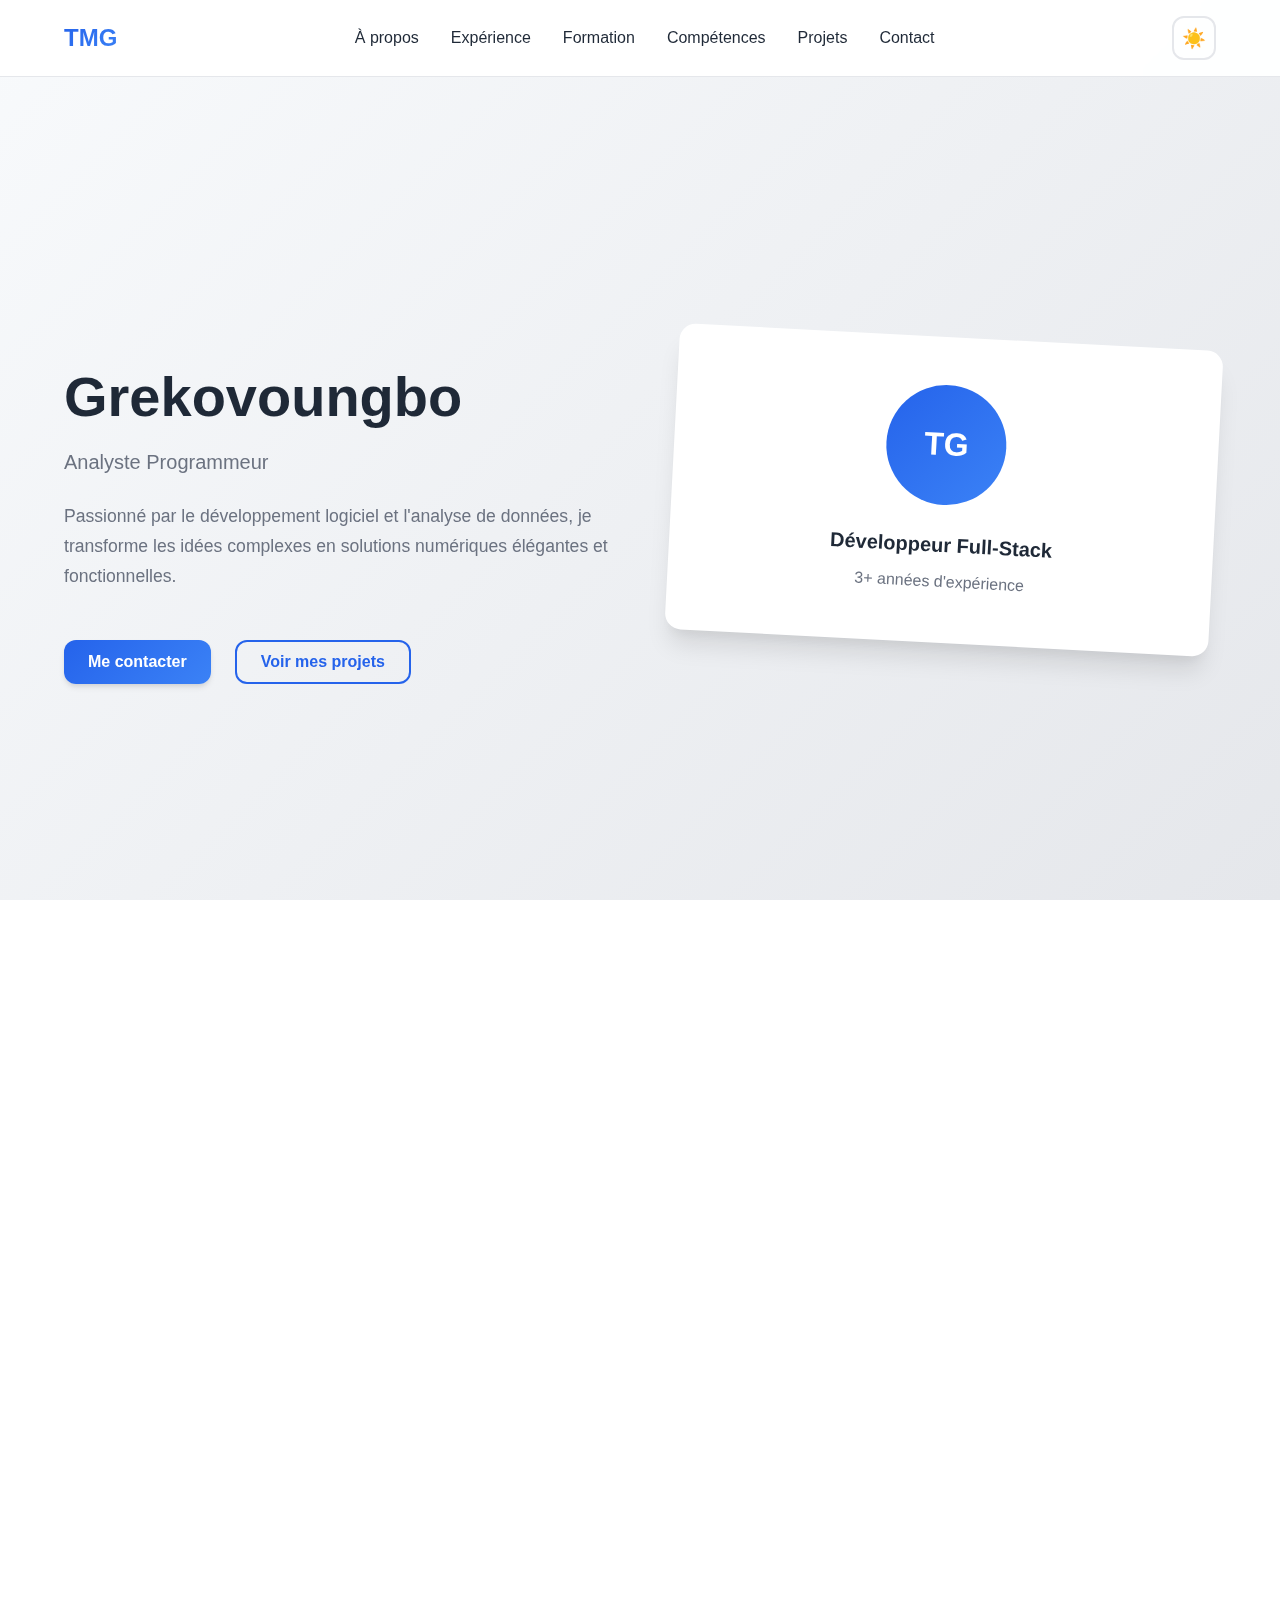
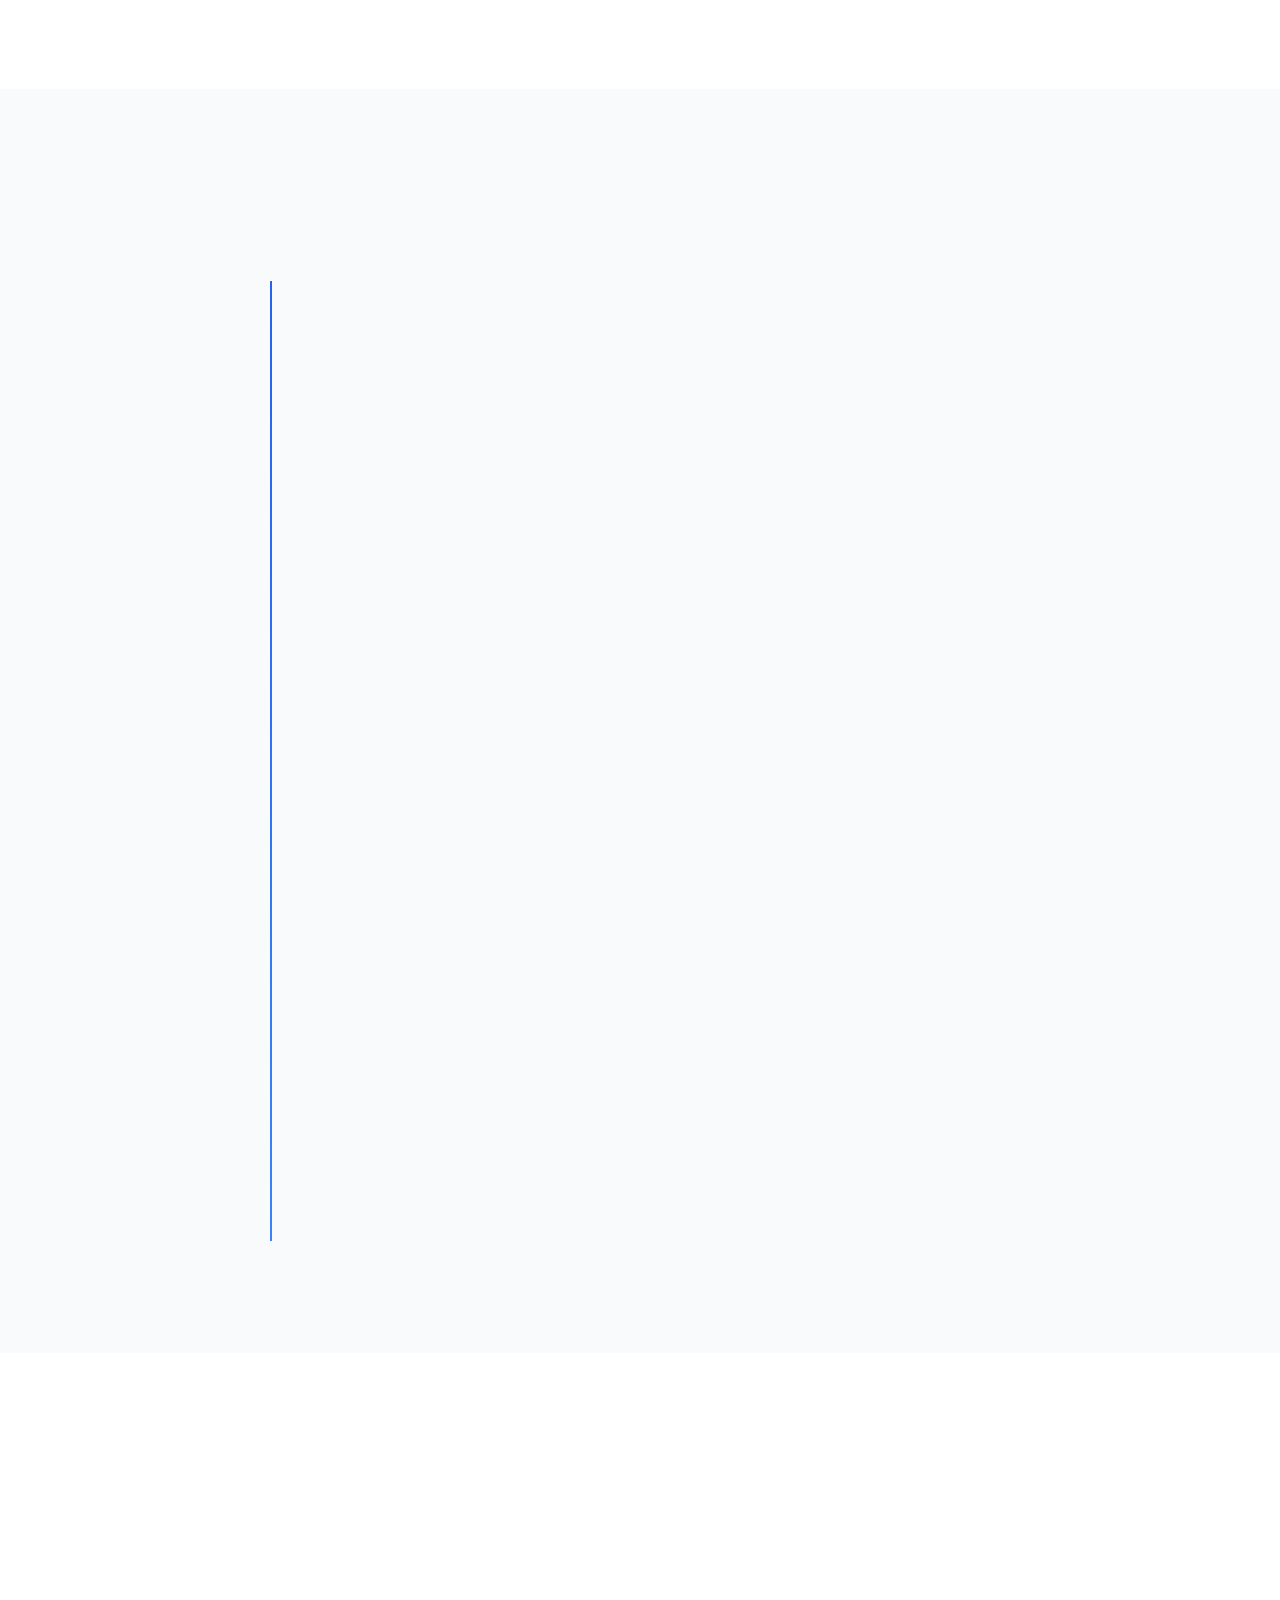
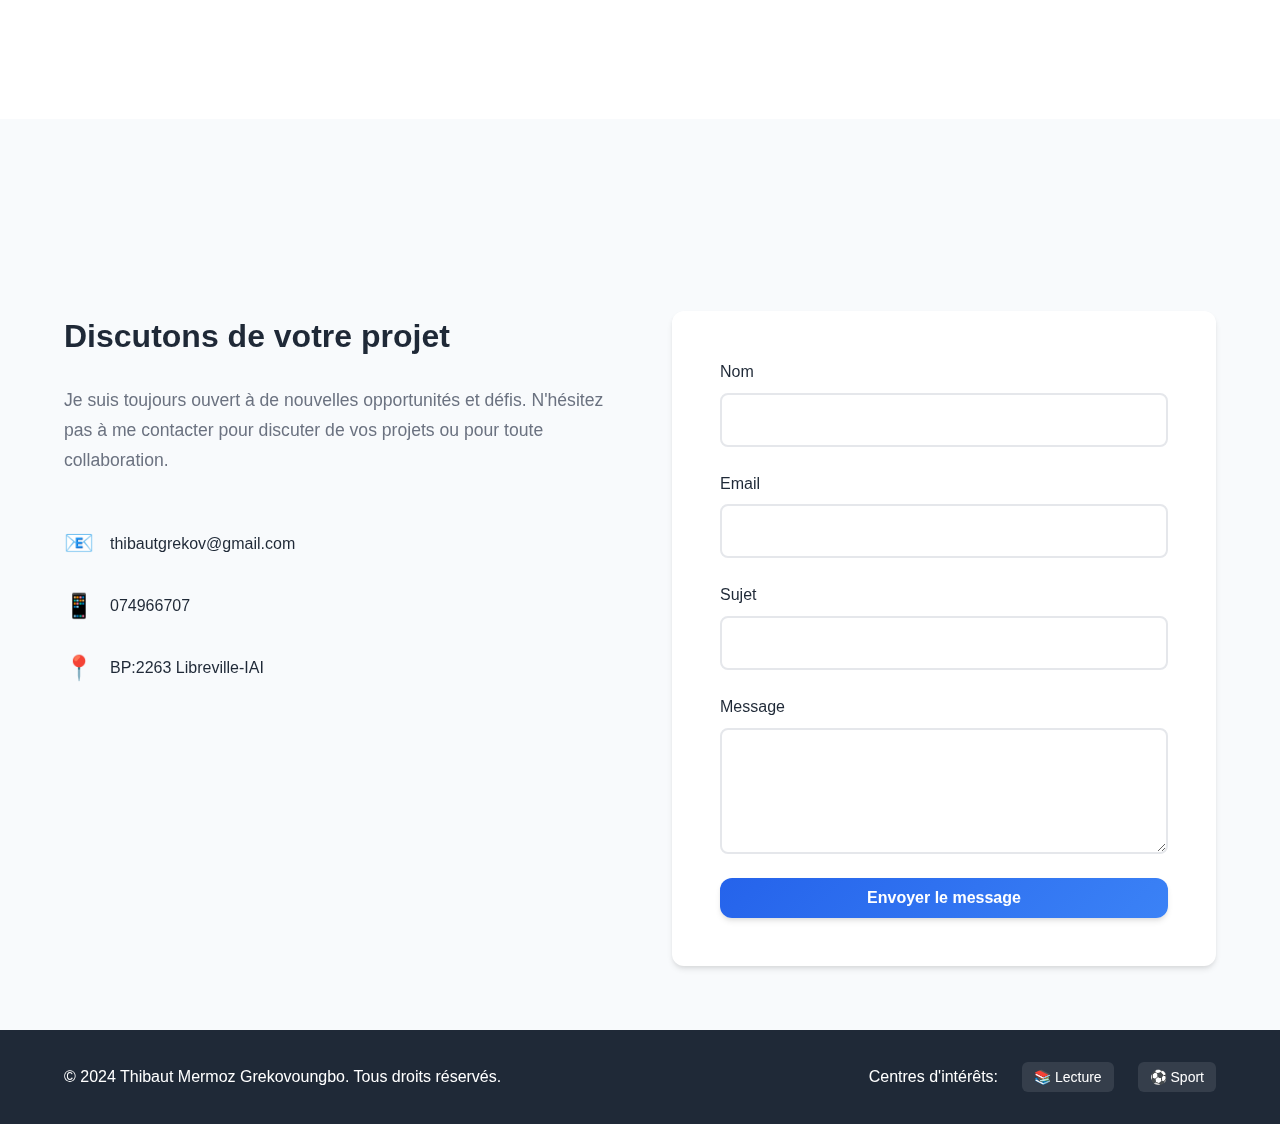
<file: index.html>
<!DOCTYPE html>
<html lang="fr">
<head>
    <meta charset="UTF-8">
    <meta name="viewport" content="width=device-width, initial-scale=1.0">
    <title>Thibaut Mermoz Grekovoungbo - Portfolio</title>
    <link rel="stylesheet" href="style.css">
</head>
<body>
    <header class="header">
        <nav class="nav">
            <div class="nav-brand">
                <h2>TMG</h2>
            </div>
            <ul class="nav-menu">
                <li><a href="#about" class="nav-link">À propos</a></li>
                <li><a href="#experience" class="nav-link">Expérience</a></li>
                <li><a href="#education" class="nav-link">Formation</a></li>
                <li><a href="#skills" class="nav-link">Compétences</a></li>
                <li><a href="#projects" class="nav-link">Projets</a></li>
                <li><a href="#contact" class="nav-link">Contact</a></li>
            </ul>
            <div class="nav-actions">
                <button class="theme-toggle" id="themeToggle" aria-label="Changer le thème">
                    <span class="theme-icon sun-icon">☀️</span>
                    <span class="theme-icon moon-icon">🌙</span>
                </button>
                <div class="nav-toggle">
                    <span></span>
                    <span></span>
                    <span></span>
                </div>
            </div>
        </nav>
    </header>

    <main>
        <!-- Hero Section -->
        <section class="hero">
            <div class="container">
                <div class="hero-content">
                    <div class="hero-text">
                        <h1 class="hero-title">
                            <span class="text-gradient">Thibaut Mermoz</span><br>
                            Grekovoungbo
                        </h1>
                        <p class="hero-subtitle">Analyste Programmeur</p>
                        <p class="hero-description">
                            Passionné par le développement logiciel et l'analyse de données, 
                            je transforme les idées complexes en solutions numériques élégantes et fonctionnelles.
                        </p>
                        <div class="hero-buttons">
                            <a href="#contact" class="btn btn-primary">Me contacter</a>
                            <a href="#projects" class="btn btn-secondary">Voir mes projets</a>
                        </div>
                    </div>
                    <div class="hero-image">
                        <div class="profile-card">
                            <div class="profile-avatar">
                                <div class="avatar-placeholder">TG</div>
                            </div>
                            <div class="profile-info">
                                <h3>Développeur Full-Stack</h3>
                                <p>3+ années d'expérience</p>
                            </div>
                        </div>
                    </div>
                </div>
            </div>
        </section>

        <!-- About Section -->
        <section id="about" class="about">
            <div class="container">
                <h2 class="section-title">À propos de moi</h2>
                <div class="about-content">
                    <div class="about-text">
                        <p>
                            Je suis un analyste programmeur passionné avec une solide formation en mathématiques 
                            et en programmation. Mon parcours m'a permis d'acquérir une expertise technique 
                            diversifiée et une approche analytique des problèmes complexes.
                        </p>
                        <p>
                            Actuellement en licence d'Analyse et Programmation, je continue d'approfondir 
                            mes connaissances tout en appliquant mes compétences dans des projets concrets 
                            et innovants.
                        </p>
                        <div class="contact-info">
                            <div class="contact-item">
                                <span class="icon">📧</span>
                                <span>thibautgrekov@gmail.com</span>
                            </div>
                            <div class="contact-item">
                                <span class="icon">📱</span>
                                <span>074966707 / 062938498</span>
                            </div>
                            <div class="contact-item">
                                <span class="icon">📍</span>
                                <span>BP:2263 Libreville-IAI</span>
                            </div>
                        </div>
                    </div>
                    <div class="about-stats">
                        <div class="stat-card">
                            <h3>3+</h3>
                            <p>Années d'expérience</p>
                        </div>
                        <div class="stat-card">
                            <h3>10+</h3>
                            <p>Technologies maîtrisées</p>
                        </div>
                        <div class="stat-card">
                            <h3>5+</h3>
                            <p>Projets réalisés</p>
                        </div>
                    </div>
                </div>
            </div>
        </section>

        <!-- Experience Section -->
        <section id="experience" class="experience">
            <div class="container">
                <h2 class="section-title">Expérience professionnelle</h2>
                <div class="timeline">
                    <div class="timeline-item">
                        <div class="timeline-marker"></div>
                        <div class="timeline-content">
                            <div class="timeline-header">
                                <h3>Stage Académique</h3>
                                <span class="company">KNETWORKING, LALALA</span>
                                <span class="period">2024</span>
                            </div>
                            <ul class="timeline-tasks">
                                <li>Conception et Programmation d'applications</li>
                                <li>Configuration et déploiement de réseaux</li>
                                <li>Mise en place d'infrastructure microtic</li>
                            </ul>
                        </div>
                    </div>
                    
                    <div class="timeline-item">
                        <div class="timeline-marker"></div>
                        <div class="timeline-content">
                            <div class="timeline-header">
                                <h3>Maintenancier</h3>
                                <span class="company">YAMATECH, Bangui</span>
                                <span class="period">2021 - 2022</span>
                            </div>
                            <ul class="timeline-tasks">
                                <li>Maintenance matérielle des ordinateurs</li>
                                <li>Réparation et maintenance des smartphones</li>
                                <li>Diagnostic et résolution de problèmes techniques</li>
                            </ul>
                        </div>
                    </div>
                    
                    <div class="timeline-item">
                        <div class="timeline-marker"></div>
                        <div class="timeline-content">
                            <div class="timeline-header">
                                <h3>Assistant au Cybert Café</h3>
                                <span class="company">SOCATEL (Centrafrique)</span>
                                <span class="period">2020 - 2021</span>
                            </div>
                            <ul class="timeline-tasks">
                                <li>Gestion et accompagnement des clients</li>
                                <li>Maintenance logicielle des ordinateurs</li>
                                <li>Support technique utilisateur</li>
                            </ul>
                        </div>
                    </div>
                </div>
            </div>
        </section>

        <!-- Education Section -->
        <section id="education" class="education">
            <div class="container">
                <h2 class="section-title">Formation</h2>
                <div class="education-grid">
                    <div class="education-card">
                        <div class="education-icon">🎓</div>
                        <h3>Licence en Analyse et Programmation</h3>
                        <p class="education-period">2023 - 2024 (en cours)</p>
                        <p class="education-description">
                            Spécialisation en développement logiciel et analyse de systèmes
                        </p>
                    </div>
                    
                    <div class="education-card">
                        <div class="education-icon">💻</div>
                        <h3>DUT en Programmation</h3>
                        <p class="education-period">2022 - 2023</p>
                        <p class="education-description">
                            Formation technique en développement d'applications
                        </p>
                    </div>
                    
                    <div class="education-card">
                        <div class="education-icon">📊</div>
                        <h3>Licence en Mathématiques</h3>
                        <p class="education-period">2019 - 2022</p>
                        <p class="education-description">
                            Fondements mathématiques et logique algorithmique
                        </p>
                    </div>
                </div>
            </div>
        </section>

        <!-- Skills Section -->
        <section id="skills" class="skills">
            <div class="container">
                <h2 class="section-title">Compétences techniques</h2>
                <div class="skills-grid">
                    <div class="skill-category">
                        <h3>Langages de programmation</h3>
                        <div class="skill-tags">
                            <span class="skill-tag">Python</span>
                            <span class="skill-tag">PHP</span>
                            <span class="skill-tag">C</span>
                            <span class="skill-tag">C++</span>
                            <span class="skill-tag">HTML</span>
                            <span class="skill-tag">CSS</span>
                        </div>
                    </div>
                    
                    <div class="skill-category">
                        <h3>Frameworks & Outils</h3>
                        <div class="skill-tags">
                            <span class="skill-tag">Laravel</span>
                            <span class="skill-tag">Bootstrap</span>
                            <span class="skill-tag">Photoshop</span>
                        </div>
                    </div>
                    
                    <div class="skill-category">
                        <h3>Base de données</h3>
                        <div class="skill-tags">
                            <span class="skill-tag">MySQL</span>
                            <span class="skill-tag">Oracle</span>
                        </div>
                    </div>
                    
                    <div class="skill-category">
                        <h3>Logiciels & Suite bureautique</h3>
                        <div class="skill-tags">
                            <span class="skill-tag">Office 365</span>
                            <span class="skill-tag">SAGE</span>
                        </div>
                    </div>
                    
                    <div class="skill-category">
                        <h3>Langues</h3>
                        <div class="skill-tags">
                            <span class="skill-tag level-advanced">Français (Très avancé)</span>
                            <span class="skill-tag level-advanced">Anglais (Avancé)</span>
                        </div>
                    </div>
                </div>
            </div>
        </section>

        <!-- Projects Section -->
        <section id="projects" class="projects">
            <div class="container">
                <h2 class="section-title">Projets réalisés</h2>
                <div class="projects-grid">
                    <div class="project-card">
                        <div class="project-header">
                            <div class="project-icon">📅</div>
                            <h3>Système de prise de rendez-vous</h3>
                        </div>
                        <p class="project-description">
                            Application web permettant la gestion complète des rendez-vous 
                            avec interface utilisateur intuitive et système de notifications.
                        </p>
                        <div class="project-tech">
                            <span class="tech-tag">PHP</span>
                            <span class="tech-tag">MySQL</span>
                            <span class="tech-tag">HTML/CSS</span>
                        </div>
                    </div>
                    
                    <div class="project-card">
                        <div class="project-header">
                            <div class="project-icon">📄</div>
                            <h3>Application de partage de documents</h3>
                        </div>
                        <p class="project-description">
                            Plateforme collaborative en ligne pour le partage sécurisé 
                            de documents avec gestion des droits d'accès.
                        </p>
                        <div class="project-tech">
                            <span class="tech-tag">Laravel</span>
                            <span class="tech-tag">Bootstrap</span>
                            <span class="tech-tag">MySQL</span>
                        </div>
                    </div>
                </div>
            </div>
        </section>

        <!-- Contact Section -->
        <section id="contact" class="contact">
            <div class="container">
                <h2 class="section-title">Contactez-moi</h2>
                <div class="contact-content">
                    <div class="contact-text">
                        <h3>Discutons de votre projet</h3>
                        <p>
                            Je suis toujours ouvert à de nouvelles opportunités et défis. 
                            N'hésitez pas à me contacter pour discuter de vos projets ou 
                            pour toute collaboration.
                        </p>
                        <div class="contact-methods">
                            <a href="mailto:thibautgrekov@gmail.com" class="contact-method">
                                <span class="icon">📧</span>
                                <span>thibautgrekov@gmail.com</span>
                            </a>
                            <a href="tel:074966707" class="contact-method">
                                <span class="icon">📱</span>
                                <span>074966707</span>
                            </a>
                            <div class="contact-method">
                                <span class="icon">📍</span>
                                <span>BP:2263 Libreville-IAI</span>
                            </div>
                        </div>
                    </div>
                    <div class="contact-form-container">
                        <form class="contact-form">
                            <div class="form-group">
                                <label for="name">Nom</label>
                                <input type="text" id="name" name="name" required>
                            </div>
                            <div class="form-group">
                                <label for="email">Email</label>
                                <input type="email" id="email" name="email" required>
                            </div>
                            <div class="form-group">
                                <label for="subject">Sujet</label>
                                <input type="text" id="subject" name="subject" required>
                            </div>
                            <div class="form-group">
                                <label for="message">Message</label>
                                <textarea id="message" name="message" rows="5" required></textarea>
                            </div>
                            <button type="submit" class="btn btn-primary">Envoyer le message</button>
                        </form>
                    </div>
                </div>
            </div>
        </section>
    </main>

    <footer class="footer">
        <div class="container">
            <div class="footer-content">
                <p>&copy; 2024 Thibaut Mermoz Grekovoungbo. Tous droits réservés.</p>
                <div class="footer-interests">
                    <span>Centres d'intérêts:</span>
                    <span class="interest">📚 Lecture</span>
                    <span class="interest">⚽ Sport</span>
                </div>
            </div>
        </div>
    </footer>

    <script src="script.js"></script>
</body>
</html>
</file>
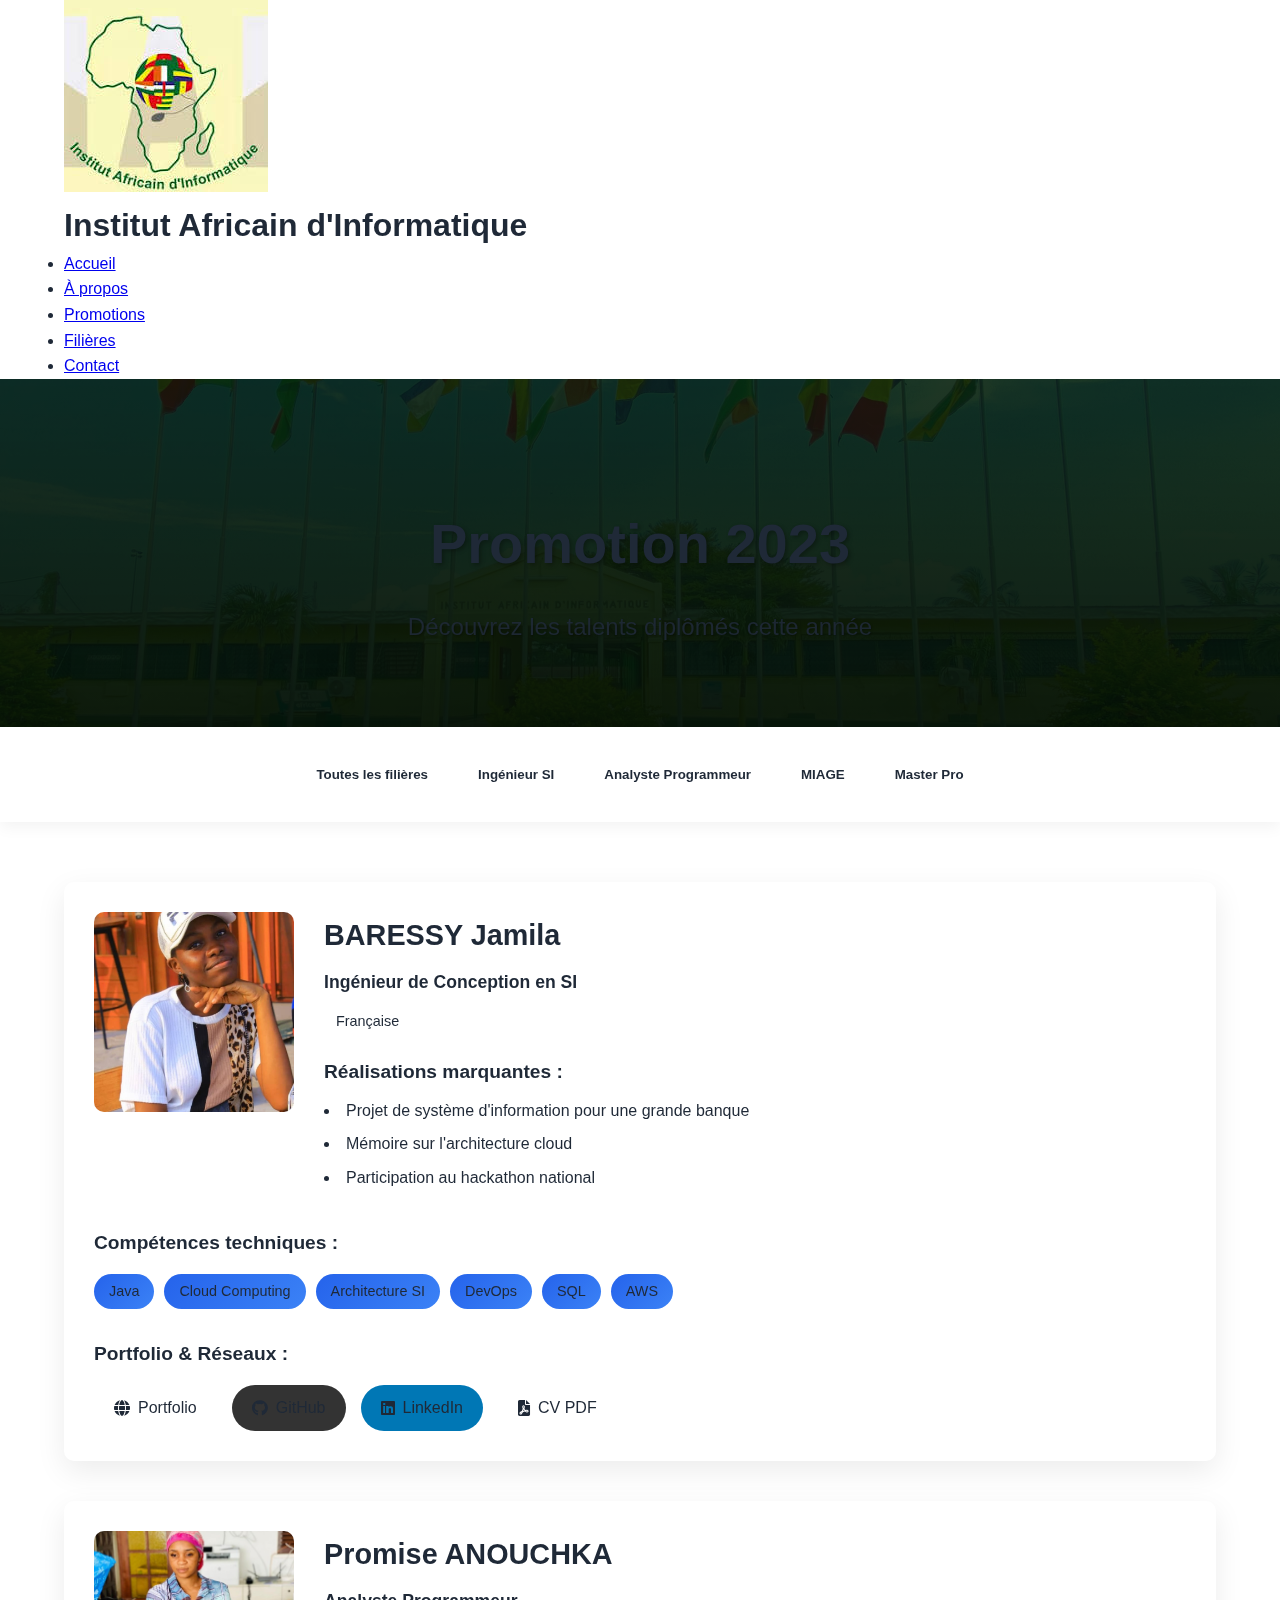
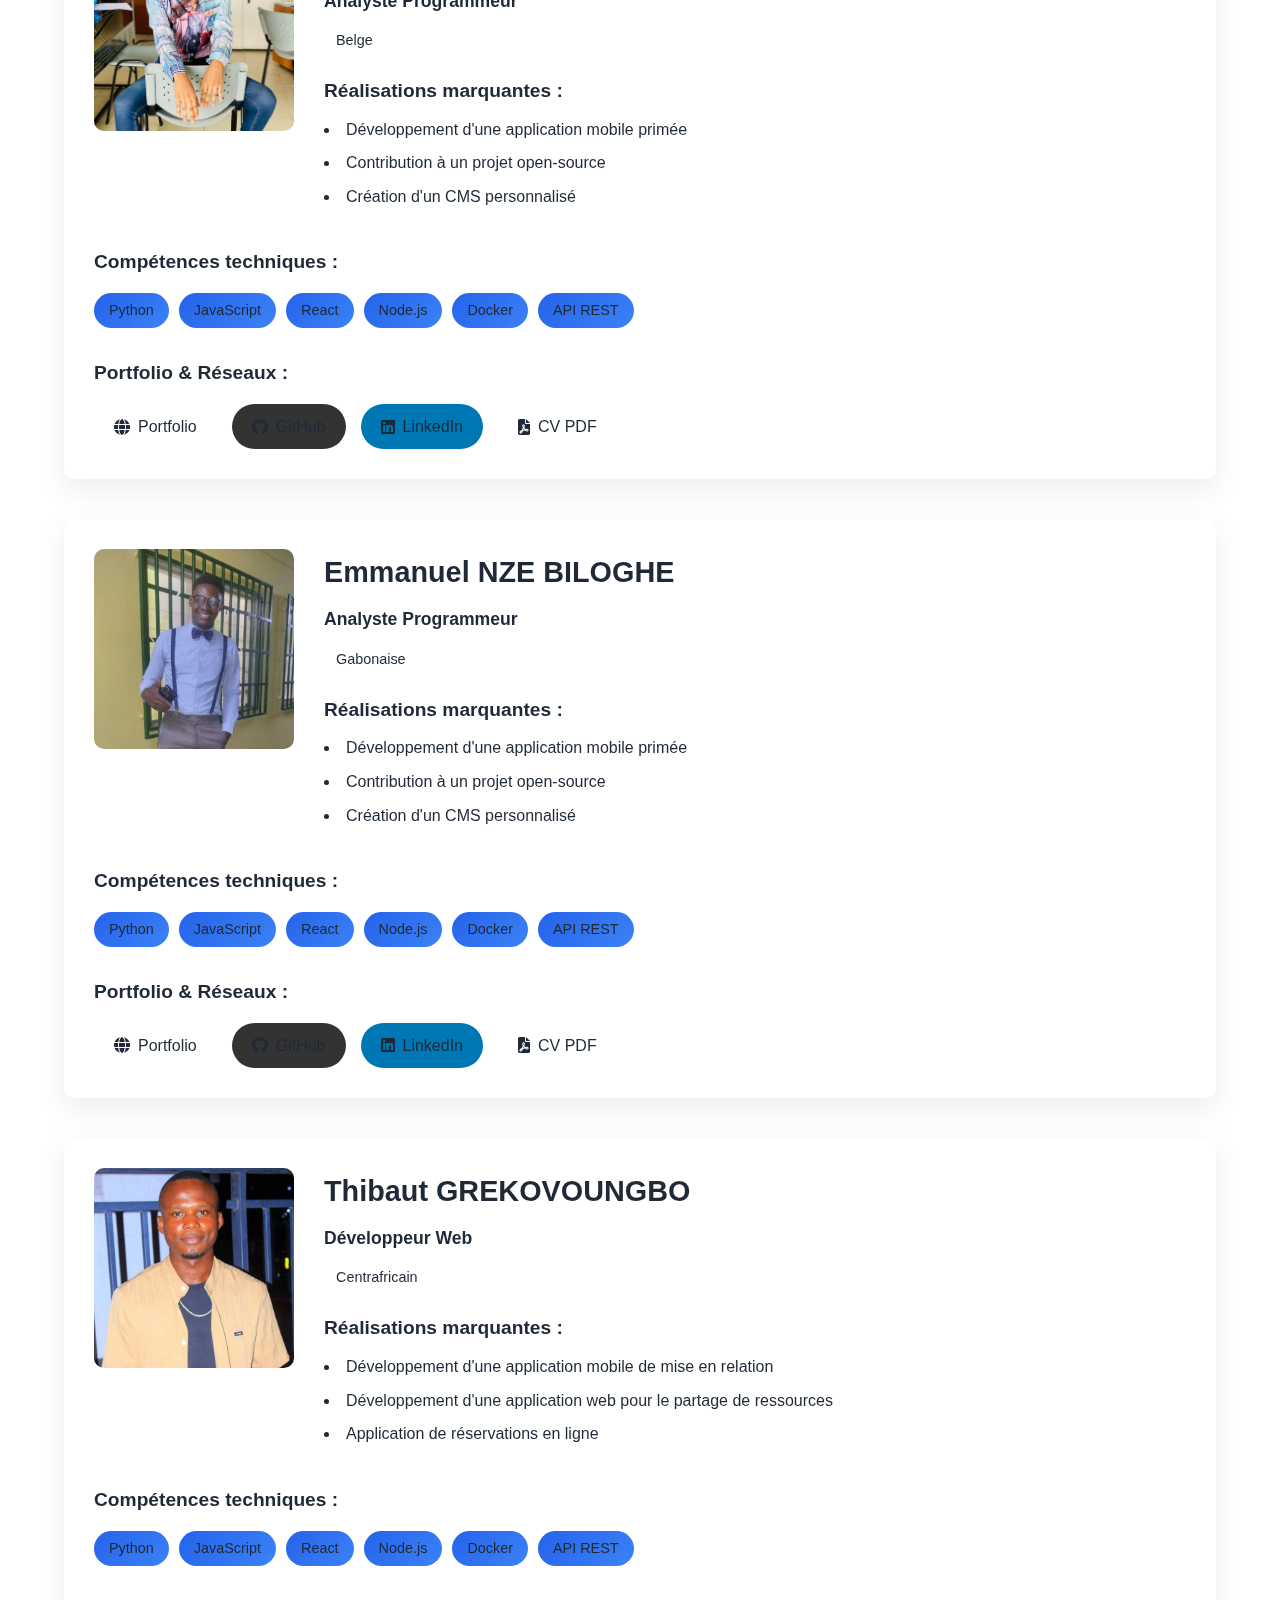
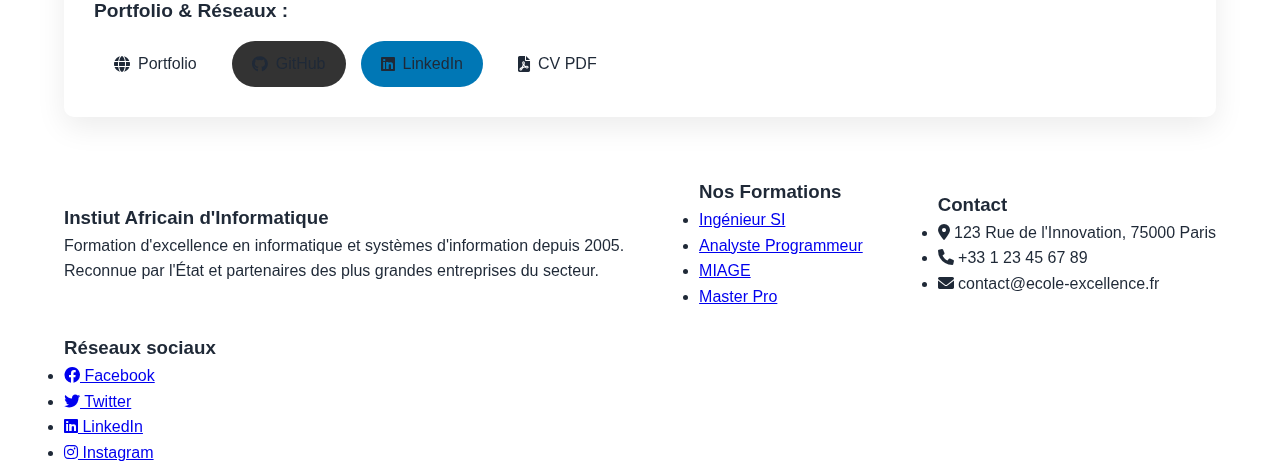
<file: promo_ap.html>
<!DOCTYPE html>
<html lang="fr">
    <head>
        <meta charset="UTF-8">
        <meta name="viewport" content="width=device-width, initial-scale=1.0">
        <title>Promotion 2023 - École d'Excellence</title>
        <link rel="stylesheet" href="style.css">
        <link rel="stylesheet" href="promotion.css">
        <link rel="stylesheet"
            href="https://cdnjs.cloudflare.com/ajax/libs/font-awesome/6.0.0-beta3/css/all.min.css">
    </head>
    <body>
        <header>
            <div class="container">
                <div class="header-content">
                    <div class="logo">
                        <img src="images/logo_iai.jpg" alt="Logo de l'école">
                        <h1>Institut Africain d'Informatique</h1>
                    </div>
                    <nav>
                        <ul>
                            <li><a href="index.html">Accueil</a></li>
                            <li><a href="index.html#about">À propos</a></li>
                            <li><a
                                    href="index.html#promotions">Promotions</a></li>
                            <li><a
                                    href="index.html#specialties">Filières</a></li>
                            <li><a href="index.html#contact">Contact</a></li>
                        </ul>
                    </nav>
                </div>
            </div>
        </header>

        <section class="promotion-header">
            <div class="container">
                <h2>Promotion 2023</h2>
                <p>Découvrez les talents diplômés cette année</p>
            </div>
        </section>

        <section class="filiere-filter">
            <div class="container">
                <div class="filter-buttons">
                    <button class="filter-btn redirect-btn" data-filter="Toutes"
                        onclick="window.location.href='promotion.html'">
                        Toutes les filières
                        <span class="btn-hover-effect"></span>
                    </button>

                    <button class="filter-btn redirect-btn" data-filter="ing"
                        onclick="window.location.href='promo_ing.html'">
                        Ingénieur SI
                        <span class="btn-hover-effect"></span>
                    </button>
                    <button class="filter-btn redirect-btn active"
                        data-filter="ap"
                        onclick="window.location.href='promo_ap.html'">
                        Analyste
                        Programmeur
                        <span class="btn-hover-effect"></span>
                    </button>
                    <button class="filter-btn redirect-btn" data-filter="miage"
                        onclick="window.location.href='promo_miage.html'">
                        MIAGE
                        <span class="btn-hover-effect"></span>
                    </button>
                    <button class="filter-btn redirect-btn" data-filter="miage"
                        onclick="window.location.href='promo_master.html'">
                        Master Pro
                        <span class="btn-hover-effect"></span>
                    </button>
                </div>
            </div>
        </section>

        <section class="student-details">
            <div class="container">
                <div class="student-cards-container">
                    <!-- Étudiant 1 -->
                    <div class="student-detail-card" data-filiere="ing">
                        <div class="student-main-info">
                            <img src="images/etudiant/baressy.jpg" alt="Jamila"
                                class="student-large-img">
                            <div class="student-basic-info">
                                <h3>BARESSY Jamila</h3>
                                <p class="specialty">Ingénieur de Conception en
                                    SI</p>
                                <p class="nationality">Française</p>
                                <div class="student-achievements">
                                    <h4>Réalisations marquantes :</h4>
                                    <ul>
                                        <li>Projet de système d'information pour
                                            une grande banque</li>
                                        <li>Mémoire sur l'architecture
                                            cloud</li>
                                        <li>Participation au hackathon
                                            national</li>
                                    </ul>
                                </div>
                            </div>
                        </div>
                        <div class="student-skills-section">
                            <h4>Compétences techniques :</h4>
                            <div class="skills-tags">
                                <span class="skill-tag">Java</span>
                                <span class="skill-tag">Cloud Computing</span>
                                <span class="skill-tag">Architecture SI</span>
                                <span class="skill-tag">DevOps</span>
                                <span class="skill-tag">SQL</span>
                                <span class="skill-tag">AWS</span>
                            </div>
                        </div>
                        <div class="student-links">
                            <h4>Portfolio & Réseaux :</h4>
                            <div class="social-links-extended">
                                <a href="#" class="portfolio-link">
                                    <i class="fas fa-globe"></i> Portfolio
                                </a>
                                <a href="#" class="github-link">
                                    <i class="fab fa-github"></i> GitHub
                                </a>
                                <a href="#" class="linkedin-link">
                                    <i class="fab fa-linkedin"></i> LinkedIn
                                </a>
                                <a href="#" class="cv-link">
                                    <i class="fas fa-file-pdf"></i> CV PDF
                                </a>
                            </div>
                        </div>
                    </div>

                    <!-- Étudiant 2 -->
                    <div class="student-detail-card" data-filiere="ap">
                        <div class="student-main-info">
                            <img src="images/etudiant/promise.jpg" alt="Promise"
                                class="student-large-img">
                            <div class="student-basic-info">
                                <h3>Promise ANOUCHKA</h3>
                                <p class="specialty">Analyste Programmeur</p>
                                <p class="nationality">Belge</p>
                                <div class="student-achievements">
                                    <h4>Réalisations marquantes :</h4>
                                    <ul>
                                        <li>Développement d'une application
                                            mobile primée</li>
                                        <li>Contribution à un projet
                                            open-source</li>
                                        <li>Création d'un CMS personnalisé</li>
                                    </ul>
                                </div>
                            </div>
                        </div>
                        <div class="student-skills-section">
                            <h4>Compétences techniques :</h4>
                            <div class="skills-tags">
                                <span class="skill-tag">Python</span>
                                <span class="skill-tag">JavaScript</span>
                                <span class="skill-tag">React</span>
                                <span class="skill-tag">Node.js</span>
                                <span class="skill-tag">Docker</span>
                                <span class="skill-tag">API REST</span>
                            </div>
                        </div>
                        <div class="student-links">
                            <h4>Portfolio & Réseaux :</h4>
                            <div class="social-links-extended">
                                <a href="#" class="portfolio-link">
                                    <i class="fas fa-globe"></i> Portfolio
                                </a>
                                <a href="#" class="github-link">
                                    <i class="fab fa-github"></i> GitHub
                                </a>
                                <a href="#" class="linkedin-link">
                                    <i class="fab fa-linkedin"></i> LinkedIn
                                </a>
                                <a href="#" class="cv-link">
                                    <i class="fas fa-file-pdf"></i> CV PDF
                                </a>
                            </div>
                        </div>
                    </div>
                    <!-- Étudiant 3 -->
                    <div class="student-detail-card" data-filiere="ap">
                        <div class="student-main-info">
                            <img src="images/etudiant/emmanuel.jpg"
                                alt="Emmanuel" class="student-large-img">
                            <div class="student-basic-info">
                                <h3>Emmanuel NZE BILOGHE</h3>
                                <p class="specialty">Analyste Programmeur</p>
                                <p class="nationality">Gabonaise</p>
                                <div class="student-achievements">
                                    <h4>Réalisations marquantes :</h4>
                                    <ul>
                                        <li>Développement d'une application
                                            mobile primée</li>
                                        <li>Contribution à un projet
                                            open-source</li>
                                        <li>Création d'un CMS personnalisé</li>
                                    </ul>
                                </div>
                            </div>
                        </div>
                        <div class="student-skills-section">
                            <h4>Compétences techniques :</h4>
                            <div class="skills-tags">
                                <span class="skill-tag">Python</span>
                                <span class="skill-tag">JavaScript</span>
                                <span class="skill-tag">React</span>
                                <span class="skill-tag">Node.js</span>
                                <span class="skill-tag">Docker</span>
                                <span class="skill-tag">API REST</span>
                            </div>
                        </div>
                        <div class="student-links">
                            <h4>Portfolio & Réseaux :</h4>
                            <div class="social-links-extended">
                                <a href="#" class="portfolio-link">
                                    <i class="fas fa-globe"></i> Portfolio
                                </a>
                                <a href="#" class="github-link">
                                    <i class="fab fa-github"></i> GitHub
                                </a>
                                <a href="#" class="linkedin-link">
                                    <i class="fab fa-linkedin"></i> LinkedIn
                                </a>
                                <a href="#" class="cv-link">
                                    <i class="fas fa-file-pdf"></i> CV PDF
                                </a>
                            </div>
                        </div>
                    </div>

                    <!-- Étudiant 4 -->
                    <div class="student-detail-card" data-filiere="ap">
                        <div class="student-main-info">
                            <img src="images/etudiant/thibaut.jpeg"
                                alt="Thibaut" class="student-large-img">
                            <div class="student-basic-info">
                                <h3>Thibaut GREKOVOUNGBO</h3>
                                <p class="specialty">Développeur Web</p>
                                <p class="nationality">Centrafricain</p>
                                <div class="student-achievements">
                                    <h4>Réalisations marquantes :</h4>
                                    <ul>
                                        <li>Développement d'une application
                                            mobile de mise en relation</li>
                                        <li>Développement d'une application web
                                            pour le partage de ressources</li>
                                        <li>Application de réservations en
                                            ligne</li>
                                    </ul>
                                </div>
                            </div>
                        </div>
                        <div class="student-skills-section">
                            <h4>Compétences techniques :</h4>
                            <div class="skills-tags">
                                <span class="skill-tag">Python</span>
                                <span class="skill-tag">JavaScript</span>
                                <span class="skill-tag">React</span>
                                <span class="skill-tag">Node.js</span>
                                <span class="skill-tag">Docker</span>
                                <span class="skill-tag">API REST</span>
                            </div>
                        </div>
                        <div class="student-links">
                            <h4>Portfolio & Réseaux :</h4>
                            <div class="social-links-extended">
                                <a href="#" class="portfolio-link">
                                    <i class="fas fa-globe"></i> Portfolio
                                </a>
                                <a href="#" class="github-link">
                                    <i class="fab fa-github"></i> GitHub
                                </a>
                                <a href="#" class="linkedin-link">
                                    <i class="fab fa-linkedin"></i> LinkedIn
                                </a>
                                <a href="#" class="cv-link">
                                    <i class="fas fa-file-pdf"></i> CV PDF
                                </a>
                            </div>
                        </div>
                    </div>
                    <!-- Ajoutez d'autres étudiants de la même manière -->
                </div>
            </div>
        </section>

        <footer id="contact">
            <div class="container">
                <div class="footer-content">
                    <!-- Pied de page identique à l'accueil -->
                    <div class="footer-column">
                        <h3>Instiut Africain d'Informatique</h3>
                        <p>Formation d'excellence en informatique et systèmes
                            d'information depuis 2005.</p>
                        <p>Reconnue par l'État et partenaires des plus grandes
                            entreprises du secteur.</p>
                    </div>
                    <div class="footer-column">
                        <h3>Nos Formations</h3>
                        <ul>
                            <li><a href="#">Ingénieur SI</a></li>
                            <li><a href="#">Analyste Programmeur</a></li>
                            <li><a href="#">MIAGE</a></li>
                            <li><a href="#">Master Pro</a></li>
                        </ul>
                    </div>
                    <div class="footer-column">
                        <h3>Contact</h3>
                        <ul>
                            <li><i class="fas fa-map-marker-alt"></i> 123 Rue de
                                l'Innovation, 75000 Paris</li>
                            <li><i class="fas fa-phone"></i> +33 1 23 45 67
                                89</li>
                            <li><i class="fas fa-envelope"></i>
                                contact@ecole-excellence.fr</li>
                        </ul>
                    </div>
                    <div class="footer-column">
                        <h3>Réseaux sociaux</h3>
                        <ul>
                            <li><a href="#"><i class="fab fa-facebook"></i>
                                    Facebook</a></li>
                            <li><a href="#"><i class="fab fa-twitter"></i>
                                    Twitter</a></li>
                            <li><a href="#"><i class="fab fa-linkedin"></i>
                                    LinkedIn</a></li>
                            <li><a href="#"><i class="fab fa-instagram"></i>
                                    Instagram</a></li>
                        </ul>
                    </div>
                </div>
            </div>
        </footer>
    </body>
</html>
</file>
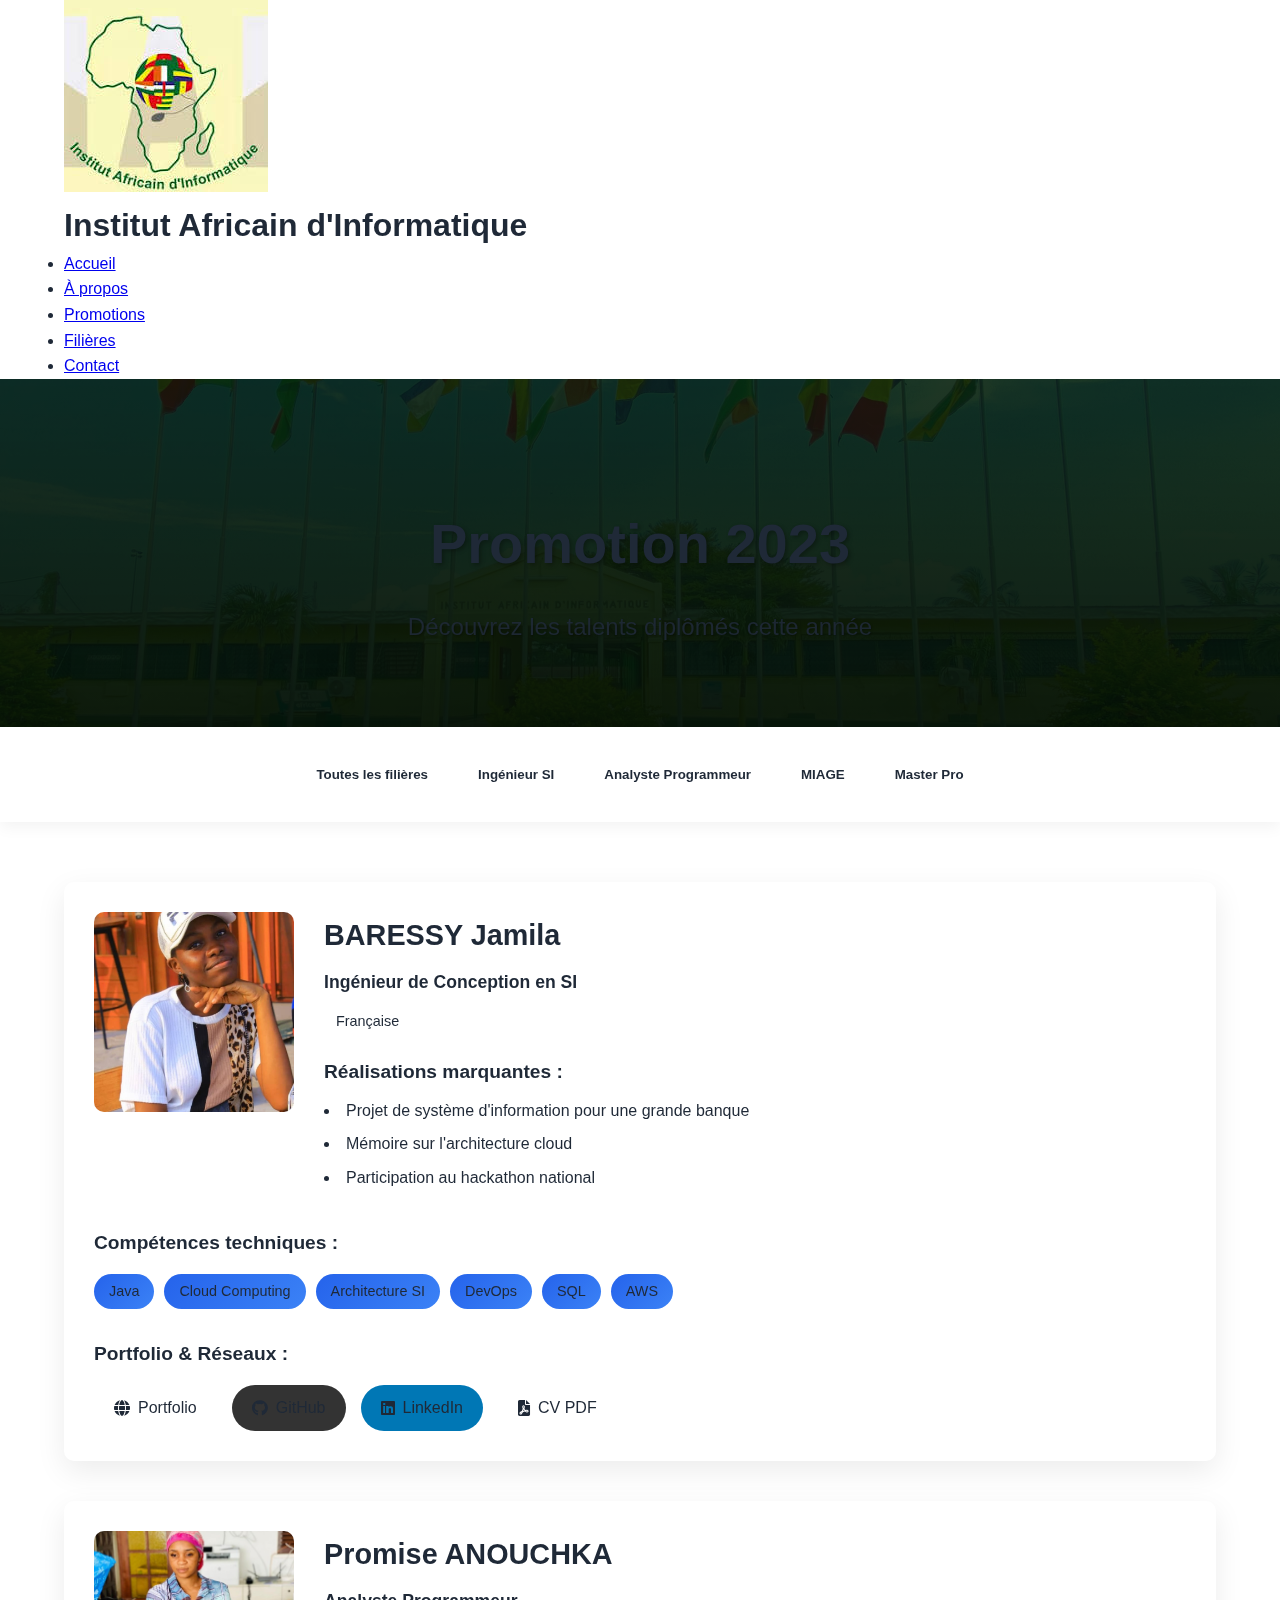
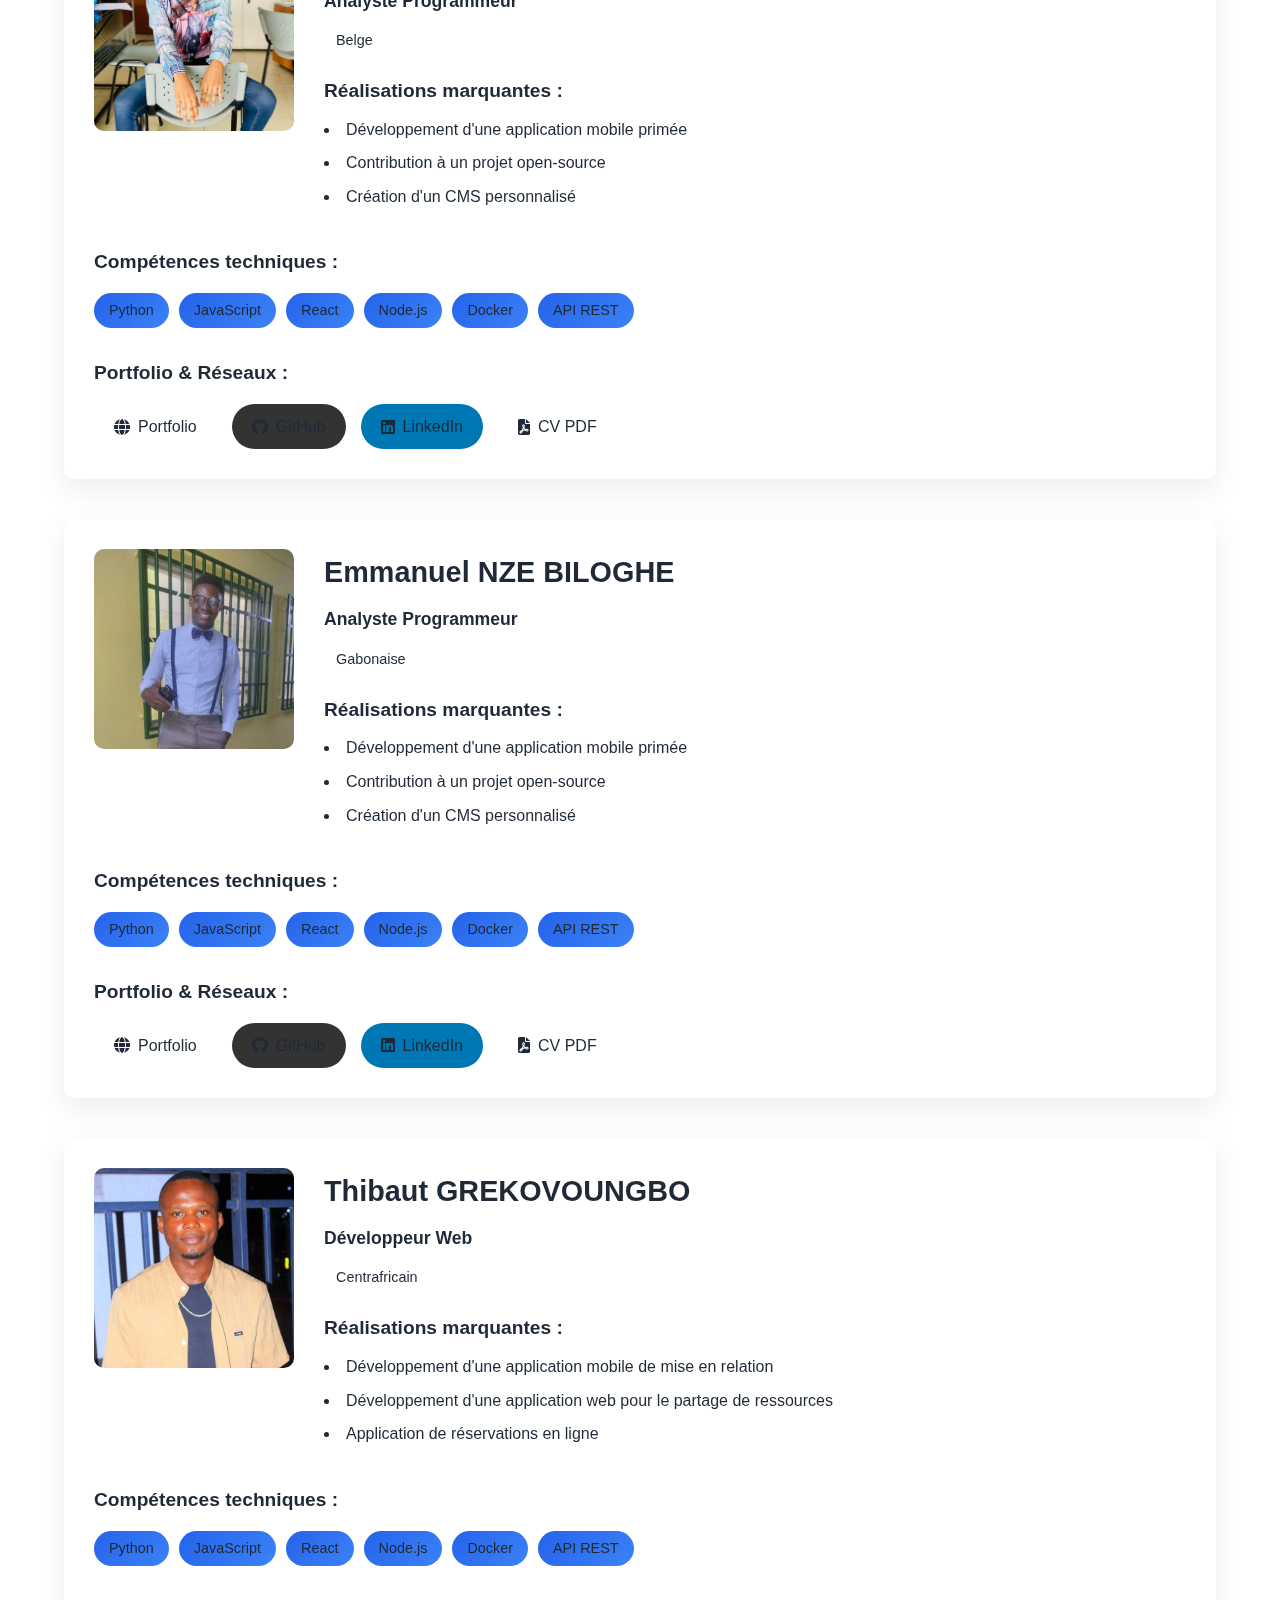
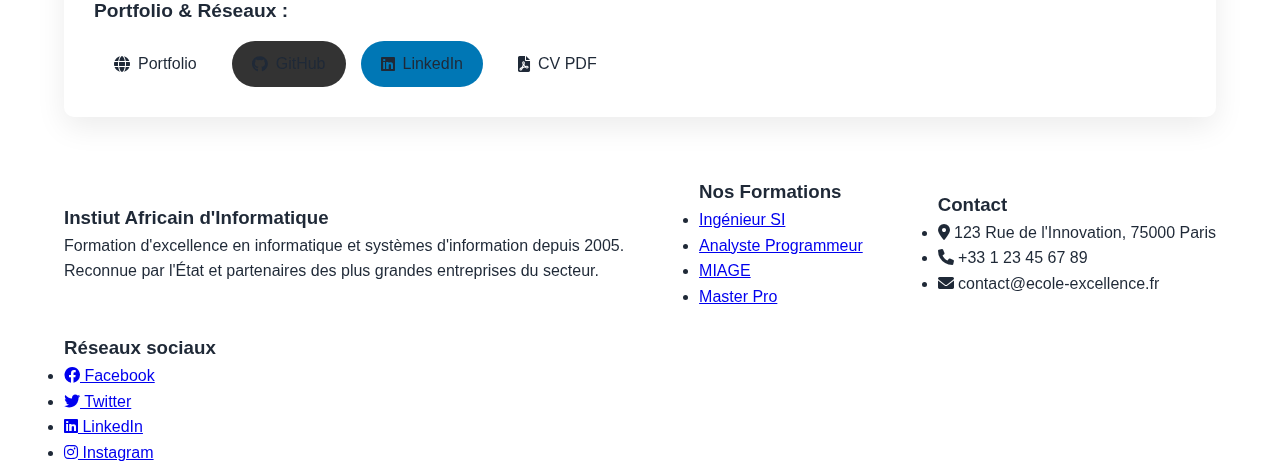
<file: promo_ing.html>
<!DOCTYPE html>
<html lang="fr">
    <head>
        <meta charset="UTF-8">
        <meta name="viewport" content="width=device-width, initial-scale=1.0">
        <title>Promotion 2023 - École d'Excellence</title>
        <link rel="stylesheet" href="style.css">
        <link rel="stylesheet" href="promotion.css">
        <link rel="stylesheet"
            href="https://cdnjs.cloudflare.com/ajax/libs/font-awesome/6.0.0-beta3/css/all.min.css">
    </head>
    <body>
        <header>
            <div class="container">
                <div class="header-content">
                    <div class="logo">
                        <img src="images/logo_iai.jpg" alt="Logo de l'école">
                        <h1>Institut Africain d'Informatique</h1>
                    </div>
                    <nav>
                        <ul>
                            <li><a href="index.html">Accueil</a></li>
                            <li><a href="index.html#about">À propos</a></li>
                            <li><a
                                    href="index.html#promotions">Promotions</a></li>
                            <li><a
                                    href="index.html#specialties">Filières</a></li>
                            <li><a href="index.html#contact">Contact</a></li>
                        </ul>
                    </nav>
                </div>
            </div>
        </header>

        <section class="promotion-header">
            <div class="container">
                <h2>Promotion 2023</h2>
                <p>Découvrez les talents diplômés cette année</p>
            </div>
        </section>

        <section class="filiere-filter">
            <div class="container">
                <div class="filter-buttons">
                    <button class="filter-btn redirect-btn" data-filter="Toutes"
                        onclick="window.location.href='promotion.html'">
                        Toutes les filières
                        <span class="btn-hover-effect"></span>
                    </button>
                    <button class="filter-btn active"
                        data-filter="ing">Ingénieur
                        SI</button>
                    <button class="filter-btn" data-filter="ap">Analyste
                        Programmeur</button>
                    <button class="filter-btn"
                        data-filter="miage">MIAGE</button>
                    <button class="filter-btn" data-filter="master">Master
                        Pro</button>
                </div>
            </div>
        </section>

        <section class="student-details">
            <div class="container">
                <div class="student-cards-container">
                    <!-- Étudiant 1 -->
                    <div class="student-detail-card" data-filiere="ing">
                        <div class="student-main-info">
                            <img src="images/etudiant/baressy.jpg" alt="Jamila"
                                class="student-large-img">
                            <div class="student-basic-info">
                                <h3>BARESSY Jamila</h3>
                                <p class="specialty">Ingénieur de Conception en
                                    SI</p>
                                <p class="nationality">Française</p>
                                <div class="student-achievements">
                                    <h4>Réalisations marquantes :</h4>
                                    <ul>
                                        <li>Projet de système d'information pour
                                            une grande banque</li>
                                        <li>Mémoire sur l'architecture
                                            cloud</li>
                                        <li>Participation au hackathon
                                            national</li>
                                    </ul>
                                </div>
                            </div>
                        </div>
                        <div class="student-skills-section">
                            <h4>Compétences techniques :</h4>
                            <div class="skills-tags">
                                <span class="skill-tag">Java</span>
                                <span class="skill-tag">Cloud Computing</span>
                                <span class="skill-tag">Architecture SI</span>
                                <span class="skill-tag">DevOps</span>
                                <span class="skill-tag">SQL</span>
                                <span class="skill-tag">AWS</span>
                            </div>
                        </div>
                        <div class="student-links">
                            <h4>Portfolio & Réseaux :</h4>
                            <div class="social-links-extended">
                                <a href="#" class="portfolio-link">
                                    <i class="fas fa-globe"></i> Portfolio
                                </a>
                                <a href="#" class="github-link">
                                    <i class="fab fa-github"></i> GitHub
                                </a>
                                <a href="#" class="linkedin-link">
                                    <i class="fab fa-linkedin"></i> LinkedIn
                                </a>
                                <a href="#" class="cv-link">
                                    <i class="fas fa-file-pdf"></i> CV PDF
                                </a>
                            </div>
                        </div>
                    </div>

                    <!-- Étudiant 2 -->
                    <div class="student-detail-card" data-filiere="ap">
                        <div class="student-main-info">
                            <img src="images/etudiant/promise.jpg" alt="Promise"
                                class="student-large-img">
                            <div class="student-basic-info">
                                <h3>Promise ANOUCHKA</h3>
                                <p class="specialty">Analyste Programmeur</p>
                                <p class="nationality">Belge</p>
                                <div class="student-achievements">
                                    <h4>Réalisations marquantes :</h4>
                                    <ul>
                                        <li>Développement d'une application
                                            mobile primée</li>
                                        <li>Contribution à un projet
                                            open-source</li>
                                        <li>Création d'un CMS personnalisé</li>
                                    </ul>
                                </div>
                            </div>
                        </div>
                        <div class="student-skills-section">
                            <h4>Compétences techniques :</h4>
                            <div class="skills-tags">
                                <span class="skill-tag">Python</span>
                                <span class="skill-tag">JavaScript</span>
                                <span class="skill-tag">React</span>
                                <span class="skill-tag">Node.js</span>
                                <span class="skill-tag">Docker</span>
                                <span class="skill-tag">API REST</span>
                            </div>
                        </div>
                        <div class="student-links">
                            <h4>Portfolio & Réseaux :</h4>
                            <div class="social-links-extended">
                                <a href="#" class="portfolio-link">
                                    <i class="fas fa-globe"></i> Portfolio
                                </a>
                                <a href="#" class="github-link">
                                    <i class="fab fa-github"></i> GitHub
                                </a>
                                <a href="#" class="linkedin-link">
                                    <i class="fab fa-linkedin"></i> LinkedIn
                                </a>
                                <a href="#" class="cv-link">
                                    <i class="fas fa-file-pdf"></i> CV PDF
                                </a>
                            </div>
                        </div>
                    </div>
                    <!-- Étudiant 3 -->
                    <div class="student-detail-card" data-filiere="ap">
                        <div class="student-main-info">
                            <img src="images/etudiant/emmanuel.jpg"
                                alt="Emmanuel" class="student-large-img">
                            <div class="student-basic-info">
                                <h3>Emmanuel NZE BILOGHE</h3>
                                <p class="specialty">Analyste Programmeur</p>
                                <p class="nationality">Gabonaise</p>
                                <div class="student-achievements">
                                    <h4>Réalisations marquantes :</h4>
                                    <ul>
                                        <li>Développement d'une application
                                            mobile primée</li>
                                        <li>Contribution à un projet
                                            open-source</li>
                                        <li>Création d'un CMS personnalisé</li>
                                    </ul>
                                </div>
                            </div>
                        </div>
                        <div class="student-skills-section">
                            <h4>Compétences techniques :</h4>
                            <div class="skills-tags">
                                <span class="skill-tag">Python</span>
                                <span class="skill-tag">JavaScript</span>
                                <span class="skill-tag">React</span>
                                <span class="skill-tag">Node.js</span>
                                <span class="skill-tag">Docker</span>
                                <span class="skill-tag">API REST</span>
                            </div>
                        </div>
                        <div class="student-links">
                            <h4>Portfolio & Réseaux :</h4>
                            <div class="social-links-extended">
                                <a href="#" class="portfolio-link">
                                    <i class="fas fa-globe"></i> Portfolio
                                </a>
                                <a href="#" class="github-link">
                                    <i class="fab fa-github"></i> GitHub
                                </a>
                                <a href="#" class="linkedin-link">
                                    <i class="fab fa-linkedin"></i> LinkedIn
                                </a>
                                <a href="#" class="cv-link">
                                    <i class="fas fa-file-pdf"></i> CV PDF
                                </a>
                            </div>
                        </div>
                    </div>

                    <!-- Étudiant 4 -->
                    <div class="student-detail-card" data-filiere="ap">
                        <div class="student-main-info">
                            <img src="images/etudiant/thibaut.jpeg"
                                alt="Thibaut" class="student-large-img">
                            <div class="student-basic-info">
                                <h3>Thibaut GREKOVOUNGBO</h3>
                                <p class="specialty">Développeur Web</p>
                                <p class="nationality">Centrafricain</p>
                                <div class="student-achievements">
                                    <h4>Réalisations marquantes :</h4>
                                    <ul>
                                        <li>Développement d'une application
                                            mobile de mise en relation</li>
                                        <li>Développement d'une application web
                                            pour le partage de ressources</li>
                                        <li>Application de réservations en
                                            ligne</li>
                                    </ul>
                                </div>
                            </div>
                        </div>
                        <div class="student-skills-section">
                            <h4>Compétences techniques :</h4>
                            <div class="skills-tags">
                                <span class="skill-tag">Python</span>
                                <span class="skill-tag">JavaScript</span>
                                <span class="skill-tag">React</span>
                                <span class="skill-tag">Node.js</span>
                                <span class="skill-tag">Docker</span>
                                <span class="skill-tag">API REST</span>
                            </div>
                        </div>
                        <div class="student-links">
                            <h4>Portfolio & Réseaux :</h4>
                            <div class="social-links-extended">
                                <a href="#" class="portfolio-link">
                                    <i class="fas fa-globe"></i> Portfolio
                                </a>
                                <a href="#" class="github-link">
                                    <i class="fab fa-github"></i> GitHub
                                </a>
                                <a href="#" class="linkedin-link">
                                    <i class="fab fa-linkedin"></i> LinkedIn
                                </a>
                                <a href="#" class="cv-link">
                                    <i class="fas fa-file-pdf"></i> CV PDF
                                </a>
                            </div>
                        </div>
                    </div>
                    <!-- Ajoutez d'autres étudiants de la même manière -->
                </div>
            </div>
        </section>

        <footer id="contact">
            <div class="container">
                <div class="footer-content">
                    <!-- Pied de page identique à l'accueil -->
                    <div class="footer-column">
                        <h3>Instiut Africain d'Informatique</h3>
                        <p>Formation d'excellence en informatique et systèmes
                            d'information depuis 2005.</p>
                        <p>Reconnue par l'État et partenaires des plus grandes
                            entreprises du secteur.</p>
                    </div>
                    <div class="footer-column">
                        <h3>Nos Formations</h3>
                        <ul>
                            <li><a href="#">Ingénieur SI</a></li>
                            <li><a href="#">Analyste Programmeur</a></li>
                            <li><a href="#">MIAGE</a></li>
                            <li><a href="#">Master Pro</a></li>
                        </ul>
                    </div>
                    <div class="footer-column">
                        <h3>Contact</h3>
                        <ul>
                            <li><i class="fas fa-map-marker-alt"></i> 123 Rue de
                                l'Innovation, 75000 Paris</li>
                            <li><i class="fas fa-phone"></i> +33 1 23 45 67
                                89</li>
                            <li><i class="fas fa-envelope"></i>
                                contact@ecole-excellence.fr</li>
                        </ul>
                    </div>
                    <div class="footer-column">
                        <h3>Réseaux sociaux</h3>
                        <ul>
                            <li><a href="#"><i class="fab fa-facebook"></i>
                                    Facebook</a></li>
                            <li><a href="#"><i class="fab fa-twitter"></i>
                                    Twitter</a></li>
                            <li><a href="#"><i class="fab fa-linkedin"></i>
                                    LinkedIn</a></li>
                            <li><a href="#"><i class="fab fa-instagram"></i>
                                    Instagram</a></li>
                        </ul>
                    </div>
                </div>
            </div>
        </footer>
    </body>
</html>
</file>
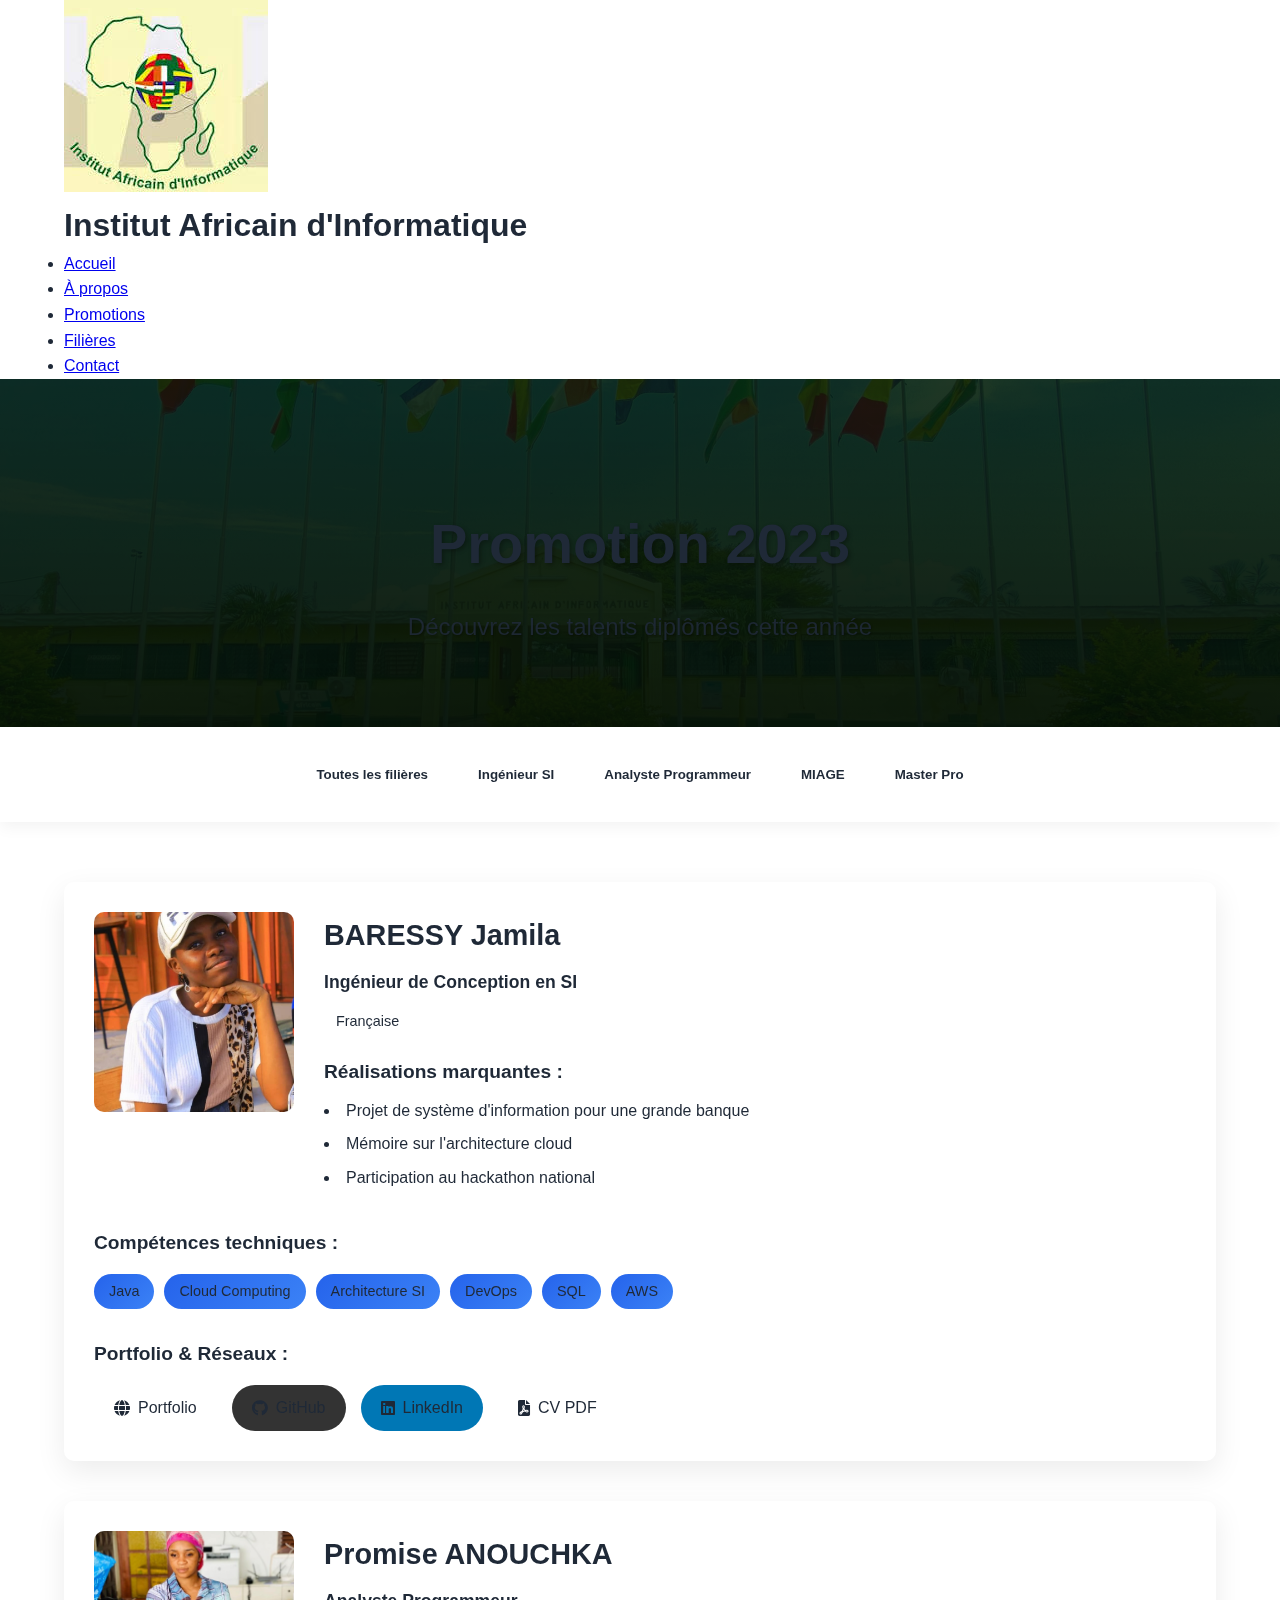
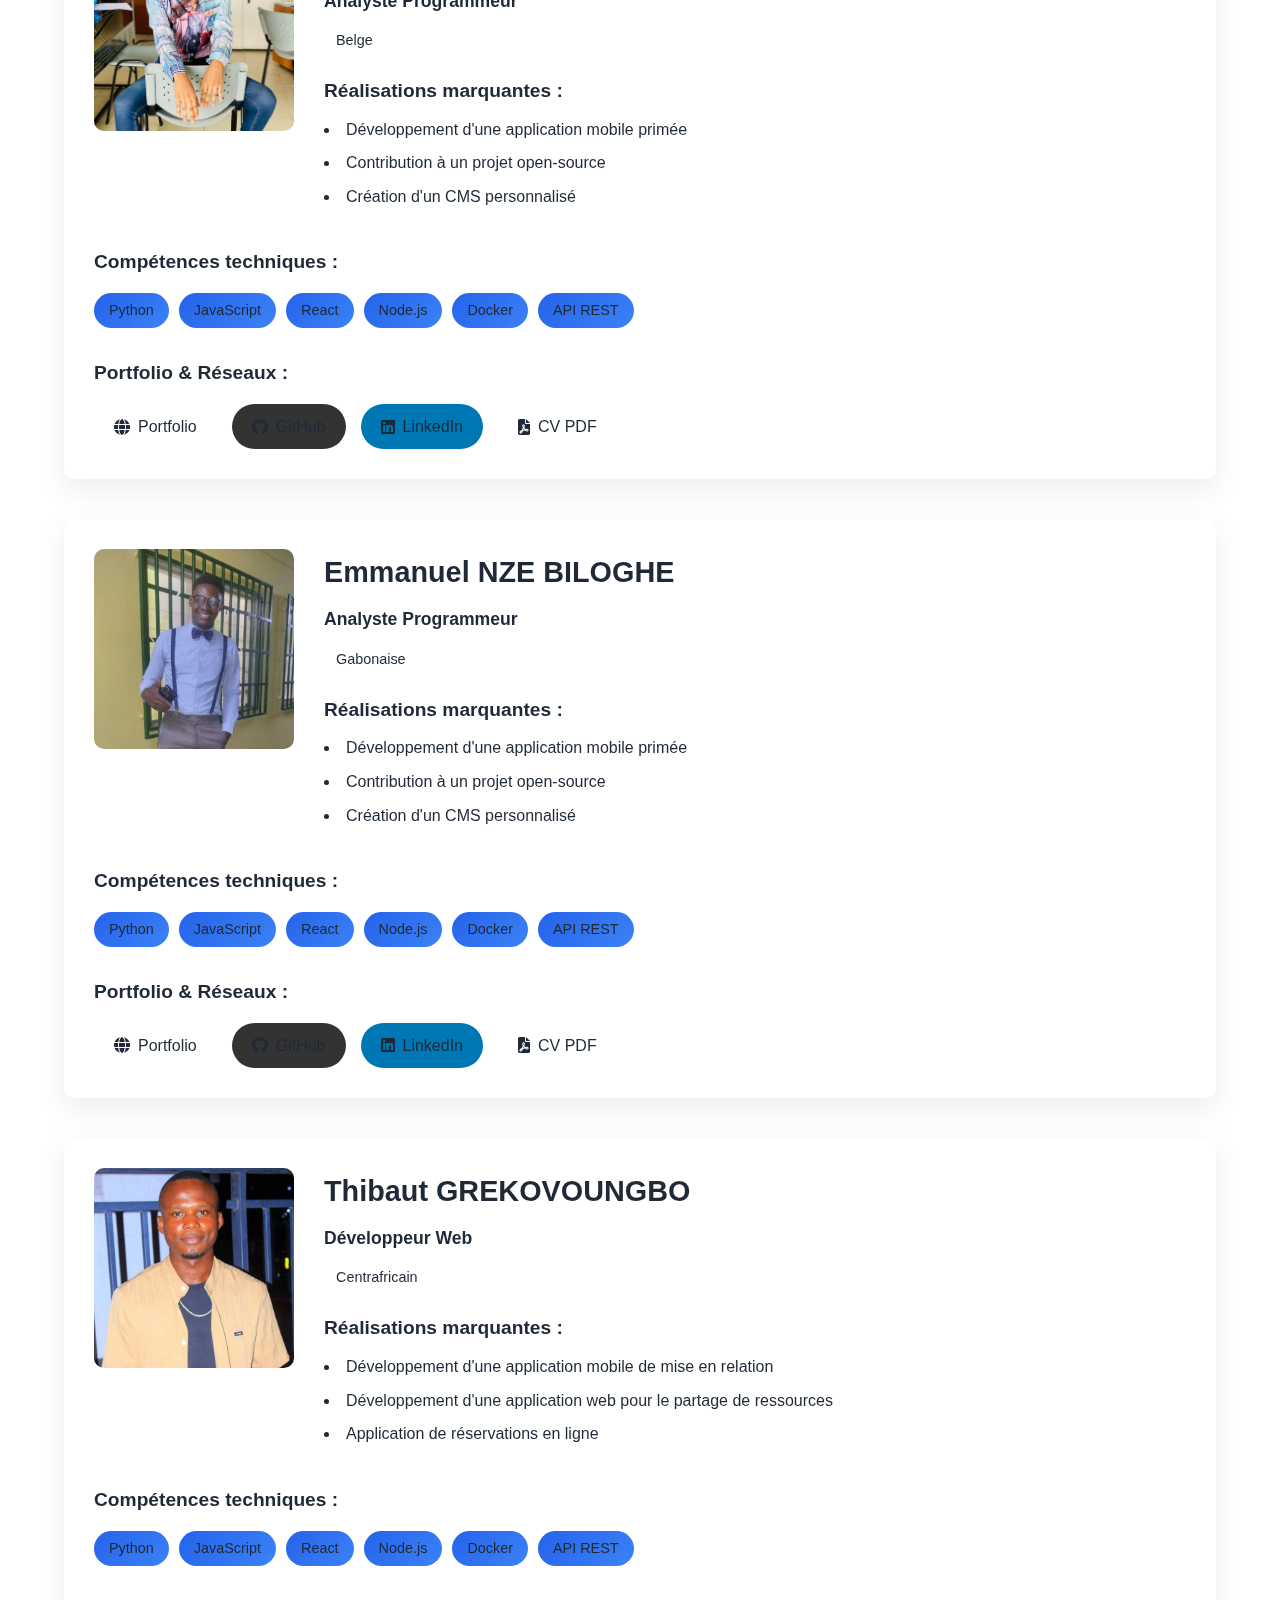
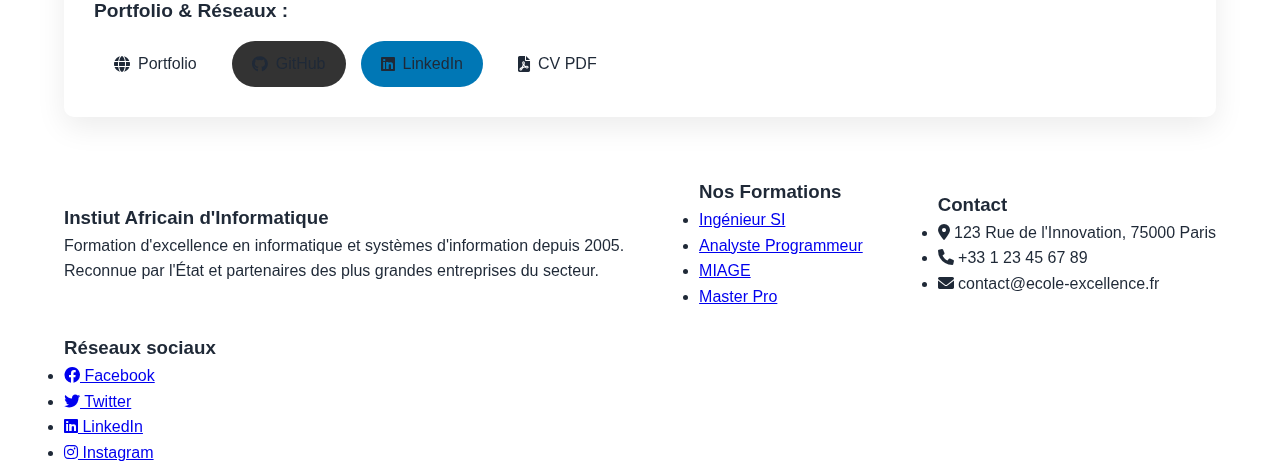
<file: promo_master.html>
<!DOCTYPE html>
<html lang="fr">
    <head>
        <meta charset="UTF-8">
        <meta name="viewport" content="width=device-width, initial-scale=1.0">
        <title>Promotion 2023 - École d'Excellence</title>
        <link rel="stylesheet" href="style.css">
        <link rel="stylesheet" href="promotion.css">
        <link rel="stylesheet"
            href="https://cdnjs.cloudflare.com/ajax/libs/font-awesome/6.0.0-beta3/css/all.min.css">
    </head>
    <body>
        <header>
            <div class="container">
                <div class="header-content">
                    <div class="logo">
                        <img src="images/logo_iai.jpg" alt="Logo de l'école">
                        <h1>Institut Africain d'Informatique</h1>
                    </div>
                    <nav>
                        <ul>
                            <li><a href="index.html">Accueil</a></li>
                            <li><a href="index.html#about">À propos</a></li>
                            <li><a
                                    href="index.html#promotions">Promotions</a></li>
                            <li><a
                                    href="index.html#specialties">Filières</a></li>
                            <li><a href="index.html#contact">Contact</a></li>
                        </ul>
                    </nav>
                </div>
            </div>
        </header>

        <section class="promotion-header">
            <div class="container">
                <h2>Promotion 2023</h2>
                <p>Découvrez les talents diplômés cette année</p>
            </div>
        </section>

        <section class="filiere-filter">
            <div class="container">
                <div class="filter-buttons">
                    <button class="filter-btn redirect-btn" data-filter="Toutes"
                        onclick="window.location.href='promotion.html'">
                        Toutes les filières
                        <span class="btn-hover-effect"></span>
                    </button>

                    <button class="filter-btn redirect-btn" data-filter="ing"
                        onclick="window.location.href='promo_ing.html'">
                        Ingénieur SI
                        <span class="btn-hover-effect"></span>
                    </button>
                    <button class="filter-btn redirect-btn"
                        data-filter="ap"
                        onclick="window.location.href='promo_ap.html'">
                        Analyste
                        Programmeur
                        <span class="btn-hover-effect"></span>
                    </button>
                    <button class="filter-btn redirect-btn" data-filter="miage"
                        onclick="window.location.href='promo_miage.html'">
                        MIAGE
                        <span class="btn-hover-effect"></span>
                    </button>
                    <button class="filter-btn active"
                        data-filter="master">Master
                        Pro</button>
                </div>
            </div>
        </section>

        <section class="student-details">
            <div class="container">
                <div class="student-cards-container">
                    <!-- Étudiant 1 -->
                    <div class="student-detail-card" data-filiere="ing">
                        <div class="student-main-info">
                            <img src="images/etudiant/baressy.jpg" alt="Jamila"
                                class="student-large-img">
                            <div class="student-basic-info">
                                <h3>BARESSY Jamila</h3>
                                <p class="specialty">Ingénieur de Conception en
                                    SI</p>
                                <p class="nationality">Française</p>
                                <div class="student-achievements">
                                    <h4>Réalisations marquantes :</h4>
                                    <ul>
                                        <li>Projet de système d'information pour
                                            une grande banque</li>
                                        <li>Mémoire sur l'architecture
                                            cloud</li>
                                        <li>Participation au hackathon
                                            national</li>
                                    </ul>
                                </div>
                            </div>
                        </div>
                        <div class="student-skills-section">
                            <h4>Compétences techniques :</h4>
                            <div class="skills-tags">
                                <span class="skill-tag">Java</span>
                                <span class="skill-tag">Cloud Computing</span>
                                <span class="skill-tag">Architecture SI</span>
                                <span class="skill-tag">DevOps</span>
                                <span class="skill-tag">SQL</span>
                                <span class="skill-tag">AWS</span>
                            </div>
                        </div>
                        <div class="student-links">
                            <h4>Portfolio & Réseaux :</h4>
                            <div class="social-links-extended">
                                <a href="#" class="portfolio-link">
                                    <i class="fas fa-globe"></i> Portfolio
                                </a>
                                <a href="#" class="github-link">
                                    <i class="fab fa-github"></i> GitHub
                                </a>
                                <a href="#" class="linkedin-link">
                                    <i class="fab fa-linkedin"></i> LinkedIn
                                </a>
                                <a href="#" class="cv-link">
                                    <i class="fas fa-file-pdf"></i> CV PDF
                                </a>
                            </div>
                        </div>
                    </div>

                    <!-- Étudiant 2 -->
                    <div class="student-detail-card" data-filiere="ap">
                        <div class="student-main-info">
                            <img src="images/etudiant/promise.jpg" alt="Promise"
                                class="student-large-img">
                            <div class="student-basic-info">
                                <h3>Promise ANOUCHKA</h3>
                                <p class="specialty">Analyste Programmeur</p>
                                <p class="nationality">Belge</p>
                                <div class="student-achievements">
                                    <h4>Réalisations marquantes :</h4>
                                    <ul>
                                        <li>Développement d'une application
                                            mobile primée</li>
                                        <li>Contribution à un projet
                                            open-source</li>
                                        <li>Création d'un CMS personnalisé</li>
                                    </ul>
                                </div>
                            </div>
                        </div>
                        <div class="student-skills-section">
                            <h4>Compétences techniques :</h4>
                            <div class="skills-tags">
                                <span class="skill-tag">Python</span>
                                <span class="skill-tag">JavaScript</span>
                                <span class="skill-tag">React</span>
                                <span class="skill-tag">Node.js</span>
                                <span class="skill-tag">Docker</span>
                                <span class="skill-tag">API REST</span>
                            </div>
                        </div>
                        <div class="student-links">
                            <h4>Portfolio & Réseaux :</h4>
                            <div class="social-links-extended">
                                <a href="#" class="portfolio-link">
                                    <i class="fas fa-globe"></i> Portfolio
                                </a>
                                <a href="#" class="github-link">
                                    <i class="fab fa-github"></i> GitHub
                                </a>
                                <a href="#" class="linkedin-link">
                                    <i class="fab fa-linkedin"></i> LinkedIn
                                </a>
                                <a href="#" class="cv-link">
                                    <i class="fas fa-file-pdf"></i> CV PDF
                                </a>
                            </div>
                        </div>
                    </div>
                    <!-- Étudiant 3 -->
                    <div class="student-detail-card" data-filiere="ap">
                        <div class="student-main-info">
                            <img src="images/etudiant/emmanuel.jpg"
                                alt="Emmanuel" class="student-large-img">
                            <div class="student-basic-info">
                                <h3>Emmanuel NZE BILOGHE</h3>
                                <p class="specialty">Analyste Programmeur</p>
                                <p class="nationality">Gabonaise</p>
                                <div class="student-achievements">
                                    <h4>Réalisations marquantes :</h4>
                                    <ul>
                                        <li>Développement d'une application
                                            mobile primée</li>
                                        <li>Contribution à un projet
                                            open-source</li>
                                        <li>Création d'un CMS personnalisé</li>
                                    </ul>
                                </div>
                            </div>
                        </div>
                        <div class="student-skills-section">
                            <h4>Compétences techniques :</h4>
                            <div class="skills-tags">
                                <span class="skill-tag">Python</span>
                                <span class="skill-tag">JavaScript</span>
                                <span class="skill-tag">React</span>
                                <span class="skill-tag">Node.js</span>
                                <span class="skill-tag">Docker</span>
                                <span class="skill-tag">API REST</span>
                            </div>
                        </div>
                        <div class="student-links">
                            <h4>Portfolio & Réseaux :</h4>
                            <div class="social-links-extended">
                                <a href="#" class="portfolio-link">
                                    <i class="fas fa-globe"></i> Portfolio
                                </a>
                                <a href="#" class="github-link">
                                    <i class="fab fa-github"></i> GitHub
                                </a>
                                <a href="#" class="linkedin-link">
                                    <i class="fab fa-linkedin"></i> LinkedIn
                                </a>
                                <a href="#" class="cv-link">
                                    <i class="fas fa-file-pdf"></i> CV PDF
                                </a>
                            </div>
                        </div>
                    </div>

                    <!-- Étudiant 4 -->
                    <div class="student-detail-card" data-filiere="ap">
                        <div class="student-main-info">
                            <img src="images/etudiant/thibaut.jpeg"
                                alt="Thibaut" class="student-large-img">
                            <div class="student-basic-info">
                                <h3>Thibaut GREKOVOUNGBO</h3>
                                <p class="specialty">Développeur Web</p>
                                <p class="nationality">Centrafricain</p>
                                <div class="student-achievements">
                                    <h4>Réalisations marquantes :</h4>
                                    <ul>
                                        <li>Développement d'une application
                                            mobile de mise en relation</li>
                                        <li>Développement d'une application web
                                            pour le partage de ressources</li>
                                        <li>Application de réservations en
                                            ligne</li>
                                    </ul>
                                </div>
                            </div>
                        </div>
                        <div class="student-skills-section">
                            <h4>Compétences techniques :</h4>
                            <div class="skills-tags">
                                <span class="skill-tag">Python</span>
                                <span class="skill-tag">JavaScript</span>
                                <span class="skill-tag">React</span>
                                <span class="skill-tag">Node.js</span>
                                <span class="skill-tag">Docker</span>
                                <span class="skill-tag">API REST</span>
                            </div>
                        </div>
                        <div class="student-links">
                            <h4>Portfolio & Réseaux :</h4>
                            <div class="social-links-extended">
                                <a href="#" class="portfolio-link">
                                    <i class="fas fa-globe"></i> Portfolio
                                </a>
                                <a href="#" class="github-link">
                                    <i class="fab fa-github"></i> GitHub
                                </a>
                                <a href="#" class="linkedin-link">
                                    <i class="fab fa-linkedin"></i> LinkedIn
                                </a>
                                <a href="#" class="cv-link">
                                    <i class="fas fa-file-pdf"></i> CV PDF
                                </a>
                            </div>
                        </div>
                    </div>
                    <!-- Ajoutez d'autres étudiants de la même manière -->
                </div>
            </div>
        </section>

        <footer id="contact">
            <div class="container">
                <div class="footer-content">
                    <!-- Pied de page identique à l'accueil -->
                    <div class="footer-column">
                        <h3>Instiut Africain d'Informatique</h3>
                        <p>Formation d'excellence en informatique et systèmes
                            d'information depuis 2005.</p>
                        <p>Reconnue par l'État et partenaires des plus grandes
                            entreprises du secteur.</p>
                    </div>
                    <div class="footer-column">
                        <h3>Nos Formations</h3>
                        <ul>
                            <li><a href="#">Ingénieur SI</a></li>
                            <li><a href="#">Analyste Programmeur</a></li>
                            <li><a href="#">MIAGE</a></li>
                            <li><a href="#">Master Pro</a></li>
                        </ul>
                    </div>
                    <div class="footer-column">
                        <h3>Contact</h3>
                        <ul>
                            <li><i class="fas fa-map-marker-alt"></i> 123 Rue de
                                l'Innovation, 75000 Paris</li>
                            <li><i class="fas fa-phone"></i> +33 1 23 45 67
                                89</li>
                            <li><i class="fas fa-envelope"></i>
                                contact@ecole-excellence.fr</li>
                        </ul>
                    </div>
                    <div class="footer-column">
                        <h3>Réseaux sociaux</h3>
                        <ul>
                            <li><a href="#"><i class="fab fa-facebook"></i>
                                    Facebook</a></li>
                            <li><a href="#"><i class="fab fa-twitter"></i>
                                    Twitter</a></li>
                            <li><a href="#"><i class="fab fa-linkedin"></i>
                                    LinkedIn</a></li>
                            <li><a href="#"><i class="fab fa-instagram"></i>
                                    Instagram</a></li>
                        </ul>
                    </div>
                </div>
            </div>
        </footer>
    </body>
</html>
</file>
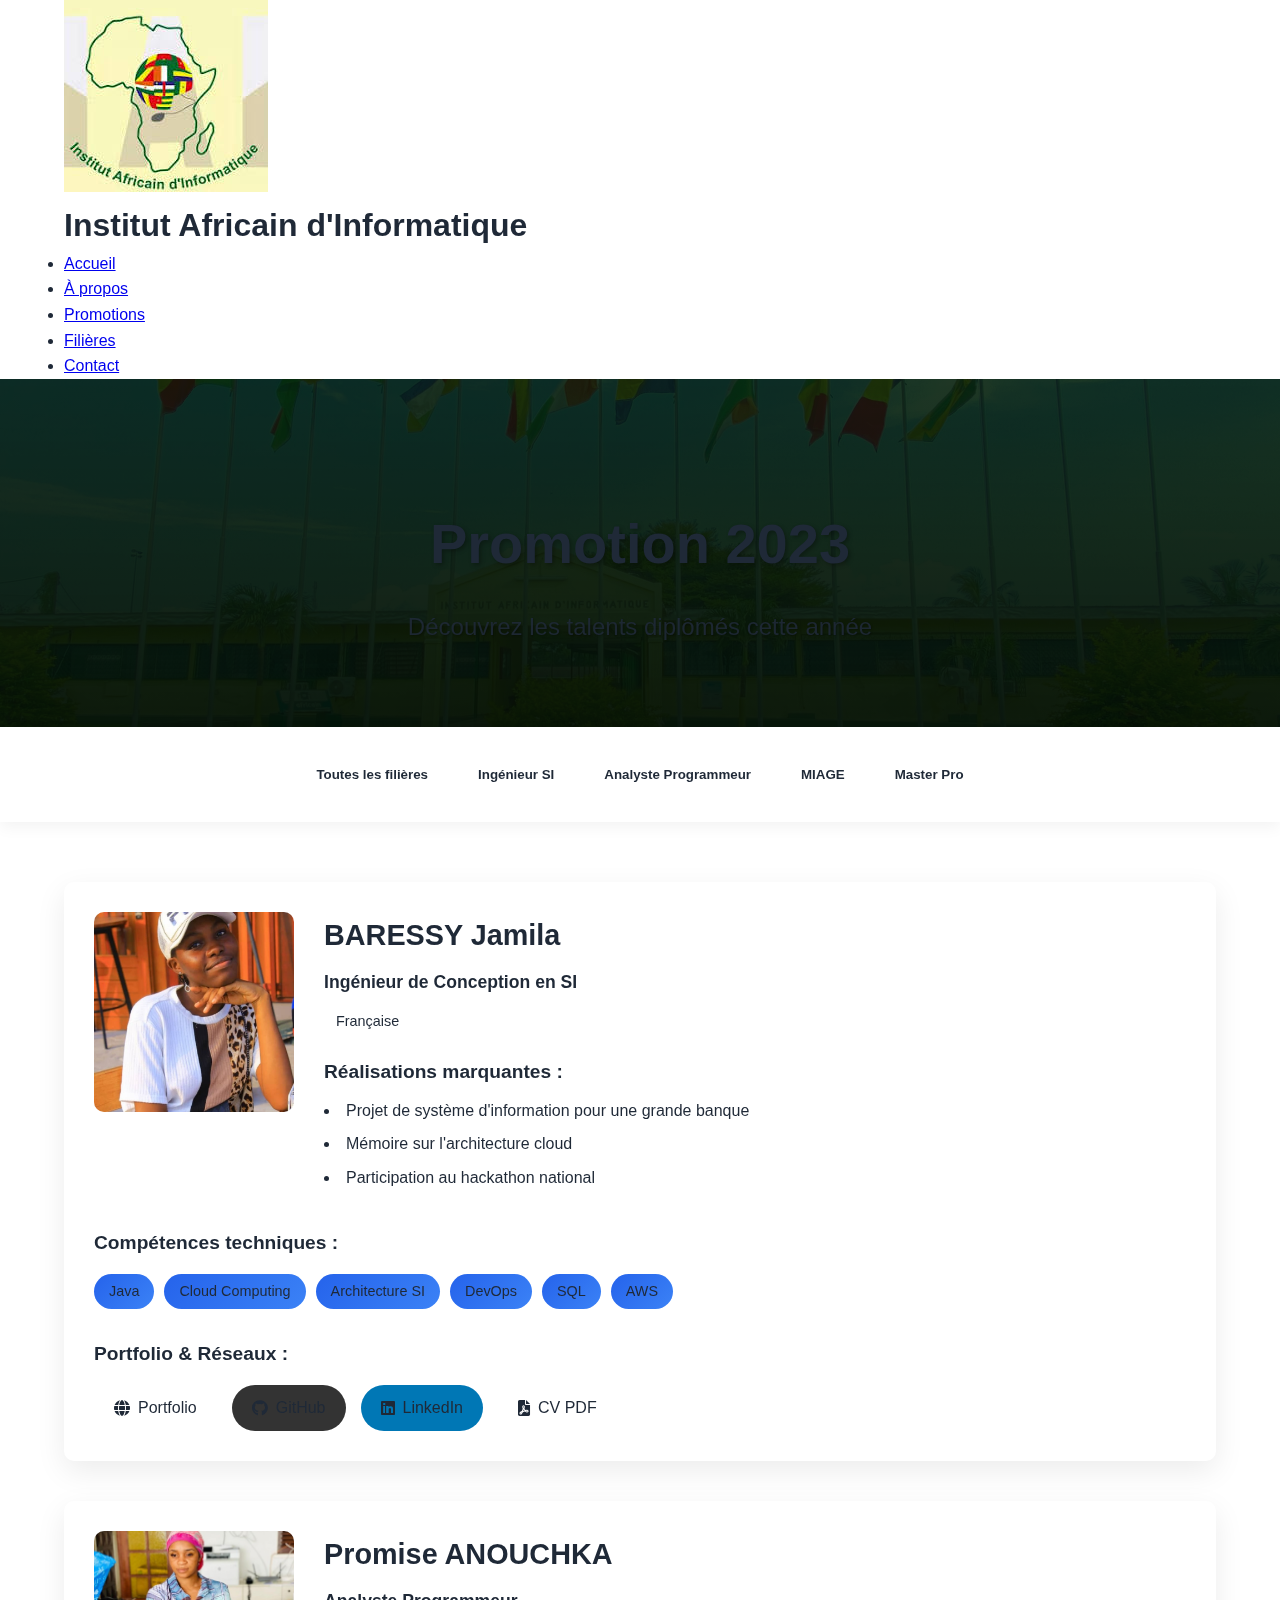
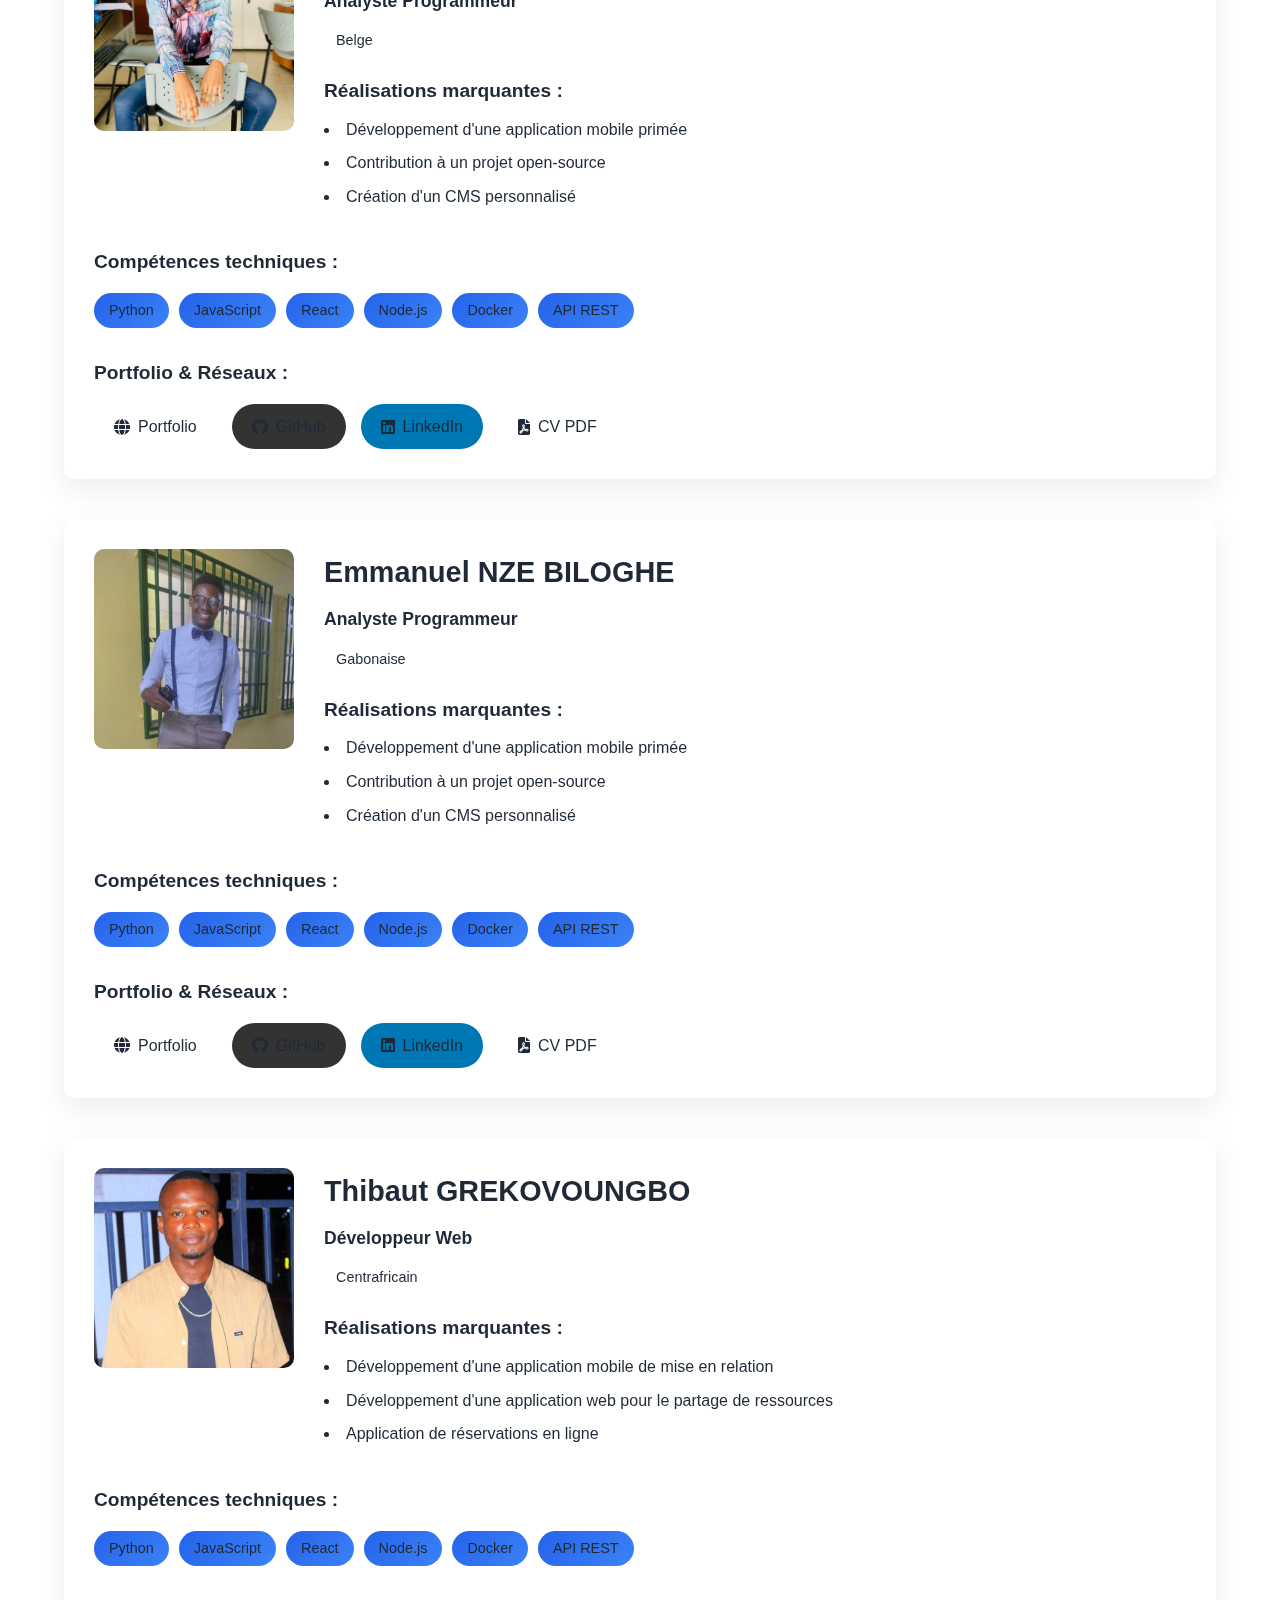
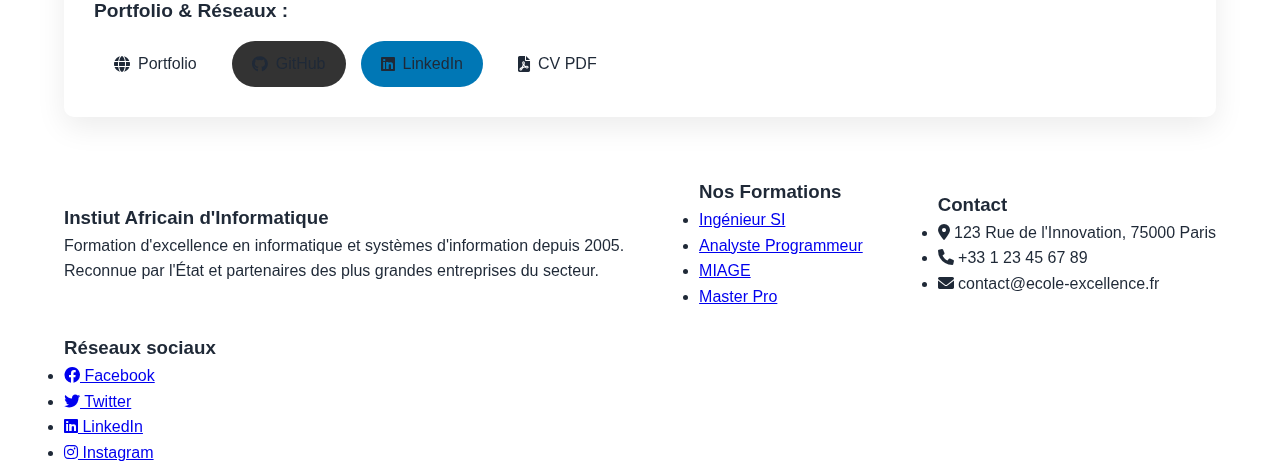
<file: promo_miage.html>
<!DOCTYPE html>
<html lang="fr">
    <head>
        <meta charset="UTF-8">
        <meta name="viewport" content="width=device-width, initial-scale=1.0">
        <title>Promotion 2023 - École d'Excellence</title>
        <link rel="stylesheet" href="style.css">
        <link rel="stylesheet" href="promotion.css">
        <link rel="stylesheet"
            href="https://cdnjs.cloudflare.com/ajax/libs/font-awesome/6.0.0-beta3/css/all.min.css">
    </head>
    <body>
        <header>
            <div class="container">
                <div class="header-content">
                    <div class="logo">
                        <img src="images/logo_iai.jpg" alt="Logo de l'école">
                        <h1>Institut Africain d'Informatique</h1>
                    </div>
                    <nav>
                        <ul>
                            <li><a href="index.html">Accueil</a></li>
                            <li><a href="index.html#about">À propos</a></li>
                            <li><a
                                    href="index.html#promotions">Promotions</a></li>
                            <li><a
                                    href="index.html#specialties">Filières</a></li>
                            <li><a href="index.html#contact">Contact</a></li>
                        </ul>
                    </nav>
                </div>
            </div>
        </header>

        <section class="promotion-header">
            <div class="container">
                <h2>Promotion 2023</h2>
                <p>Découvrez les talents diplômés cette année</p>
            </div>
        </section>

        <section class="filiere-filter">
            <div class="container">
                <div class="filter-buttons">
                    <button class="filter-btn redirect-btn" data-filter="Toutes"
                        onclick="window.location.href='promotion.html'">
                        Toutes les filières
                        <span class="btn-hover-effect"></span>
                    </button>

                    <button class="filter-btn redirect-btn" data-filter="ing"
                        onclick="window.location.href='promo_ing.html'">
                        Ingénieur SI
                        <span class="btn-hover-effect"></span>
                    </button>
                    <button class="filter-btn redirect-btn"
                        data-filter="ap"
                        onclick="window.location.href='promo_ap.html'">
                        Analyste
                        Programmeur
                        <span class="btn-hover-effect"></span>
                    </button>
                    <button class="filter-btn active"
                        data-filter="miage">MIAGE</button>
                    <button class="filter-btn redirect-btn" data-filter="miage"
                        onclick="window.location.href='promo_master.html'">
                        Master Pro
                        <span class="btn-hover-effect"></span>
                    </button>
                </div>
            </div>
        </section>

        <section class="student-details">
            <div class="container">
                <div class="student-cards-container">
                    <!-- Étudiant 1 -->
                    <div class="student-detail-card" data-filiere="ing">
                        <div class="student-main-info">
                            <img src="images/etudiant/baressy.jpg" alt="Jamila"
                                class="student-large-img">
                            <div class="student-basic-info">
                                <h3>BARESSY Jamila</h3>
                                <p class="specialty">Ingénieur de Conception en
                                    SI</p>
                                <p class="nationality">Française</p>
                                <div class="student-achievements">
                                    <h4>Réalisations marquantes :</h4>
                                    <ul>
                                        <li>Projet de système d'information pour
                                            une grande banque</li>
                                        <li>Mémoire sur l'architecture
                                            cloud</li>
                                        <li>Participation au hackathon
                                            national</li>
                                    </ul>
                                </div>
                            </div>
                        </div>
                        <div class="student-skills-section">
                            <h4>Compétences techniques :</h4>
                            <div class="skills-tags">
                                <span class="skill-tag">Java</span>
                                <span class="skill-tag">Cloud Computing</span>
                                <span class="skill-tag">Architecture SI</span>
                                <span class="skill-tag">DevOps</span>
                                <span class="skill-tag">SQL</span>
                                <span class="skill-tag">AWS</span>
                            </div>
                        </div>
                        <div class="student-links">
                            <h4>Portfolio & Réseaux :</h4>
                            <div class="social-links-extended">
                                <a href="#" class="portfolio-link">
                                    <i class="fas fa-globe"></i> Portfolio
                                </a>
                                <a href="#" class="github-link">
                                    <i class="fab fa-github"></i> GitHub
                                </a>
                                <a href="#" class="linkedin-link">
                                    <i class="fab fa-linkedin"></i> LinkedIn
                                </a>
                                <a href="#" class="cv-link">
                                    <i class="fas fa-file-pdf"></i> CV PDF
                                </a>
                            </div>
                        </div>
                    </div>

                    <!-- Étudiant 2 -->
                    <div class="student-detail-card" data-filiere="ap">
                        <div class="student-main-info">
                            <img src="images/etudiant/promise.jpg" alt="Promise"
                                class="student-large-img">
                            <div class="student-basic-info">
                                <h3>Promise ANOUCHKA</h3>
                                <p class="specialty">Analyste Programmeur</p>
                                <p class="nationality">Belge</p>
                                <div class="student-achievements">
                                    <h4>Réalisations marquantes :</h4>
                                    <ul>
                                        <li>Développement d'une application
                                            mobile primée</li>
                                        <li>Contribution à un projet
                                            open-source</li>
                                        <li>Création d'un CMS personnalisé</li>
                                    </ul>
                                </div>
                            </div>
                        </div>
                        <div class="student-skills-section">
                            <h4>Compétences techniques :</h4>
                            <div class="skills-tags">
                                <span class="skill-tag">Python</span>
                                <span class="skill-tag">JavaScript</span>
                                <span class="skill-tag">React</span>
                                <span class="skill-tag">Node.js</span>
                                <span class="skill-tag">Docker</span>
                                <span class="skill-tag">API REST</span>
                            </div>
                        </div>
                        <div class="student-links">
                            <h4>Portfolio & Réseaux :</h4>
                            <div class="social-links-extended">
                                <a href="#" class="portfolio-link">
                                    <i class="fas fa-globe"></i> Portfolio
                                </a>
                                <a href="#" class="github-link">
                                    <i class="fab fa-github"></i> GitHub
                                </a>
                                <a href="#" class="linkedin-link">
                                    <i class="fab fa-linkedin"></i> LinkedIn
                                </a>
                                <a href="#" class="cv-link">
                                    <i class="fas fa-file-pdf"></i> CV PDF
                                </a>
                            </div>
                        </div>
                    </div>
                    <!-- Étudiant 3 -->
                    <div class="student-detail-card" data-filiere="ap">
                        <div class="student-main-info">
                            <img src="images/etudiant/emmanuel.jpg"
                                alt="Emmanuel" class="student-large-img">
                            <div class="student-basic-info">
                                <h3>Emmanuel NZE BILOGHE</h3>
                                <p class="specialty">Analyste Programmeur</p>
                                <p class="nationality">Gabonaise</p>
                                <div class="student-achievements">
                                    <h4>Réalisations marquantes :</h4>
                                    <ul>
                                        <li>Développement d'une application
                                            mobile primée</li>
                                        <li>Contribution à un projet
                                            open-source</li>
                                        <li>Création d'un CMS personnalisé</li>
                                    </ul>
                                </div>
                            </div>
                        </div>
                        <div class="student-skills-section">
                            <h4>Compétences techniques :</h4>
                            <div class="skills-tags">
                                <span class="skill-tag">Python</span>
                                <span class="skill-tag">JavaScript</span>
                                <span class="skill-tag">React</span>
                                <span class="skill-tag">Node.js</span>
                                <span class="skill-tag">Docker</span>
                                <span class="skill-tag">API REST</span>
                            </div>
                        </div>
                        <div class="student-links">
                            <h4>Portfolio & Réseaux :</h4>
                            <div class="social-links-extended">
                                <a href="#" class="portfolio-link">
                                    <i class="fas fa-globe"></i> Portfolio
                                </a>
                                <a href="#" class="github-link">
                                    <i class="fab fa-github"></i> GitHub
                                </a>
                                <a href="#" class="linkedin-link">
                                    <i class="fab fa-linkedin"></i> LinkedIn
                                </a>
                                <a href="#" class="cv-link">
                                    <i class="fas fa-file-pdf"></i> CV PDF
                                </a>
                            </div>
                        </div>
                    </div>

                    <!-- Étudiant 4 -->
                    <div class="student-detail-card" data-filiere="ap">
                        <div class="student-main-info">
                            <img src="images/etudiant/thibaut.jpeg"
                                alt="Thibaut" class="student-large-img">
                            <div class="student-basic-info">
                                <h3>Thibaut GREKOVOUNGBO</h3>
                                <p class="specialty">Développeur Web</p>
                                <p class="nationality">Centrafricain</p>
                                <div class="student-achievements">
                                    <h4>Réalisations marquantes :</h4>
                                    <ul>
                                        <li>Développement d'une application
                                            mobile de mise en relation</li>
                                        <li>Développement d'une application web
                                            pour le partage de ressources</li>
                                        <li>Application de réservations en
                                            ligne</li>
                                    </ul>
                                </div>
                            </div>
                        </div>
                        <div class="student-skills-section">
                            <h4>Compétences techniques :</h4>
                            <div class="skills-tags">
                                <span class="skill-tag">Python</span>
                                <span class="skill-tag">JavaScript</span>
                                <span class="skill-tag">React</span>
                                <span class="skill-tag">Node.js</span>
                                <span class="skill-tag">Docker</span>
                                <span class="skill-tag">API REST</span>
                            </div>
                        </div>
                        <div class="student-links">
                            <h4>Portfolio & Réseaux :</h4>
                            <div class="social-links-extended">
                                <a href="#" class="portfolio-link">
                                    <i class="fas fa-globe"></i> Portfolio
                                </a>
                                <a href="#" class="github-link">
                                    <i class="fab fa-github"></i> GitHub
                                </a>
                                <a href="#" class="linkedin-link">
                                    <i class="fab fa-linkedin"></i> LinkedIn
                                </a>
                                <a href="#" class="cv-link">
                                    <i class="fas fa-file-pdf"></i> CV PDF
                                </a>
                            </div>
                        </div>
                    </div>
                    <!-- Ajoutez d'autres étudiants de la même manière -->
                </div>
            </div>
        </section>

        <footer id="contact">
            <div class="container">
                <div class="footer-content">
                    <!-- Pied de page identique à l'accueil -->
                    <div class="footer-column">
                        <h3>Instiut Africain d'Informatique</h3>
                        <p>Formation d'excellence en informatique et systèmes
                            d'information depuis 2005.</p>
                        <p>Reconnue par l'État et partenaires des plus grandes
                            entreprises du secteur.</p>
                    </div>
                    <div class="footer-column">
                        <h3>Nos Formations</h3>
                        <ul>
                            <li><a href="#">Ingénieur SI</a></li>
                            <li><a href="#">Analyste Programmeur</a></li>
                            <li><a href="#">MIAGE</a></li>
                            <li><a href="#">Master Pro</a></li>
                        </ul>
                    </div>
                    <div class="footer-column">
                        <h3>Contact</h3>
                        <ul>
                            <li><i class="fas fa-map-marker-alt"></i> 123 Rue de
                                l'Innovation, 75000 Paris</li>
                            <li><i class="fas fa-phone"></i> +33 1 23 45 67
                                89</li>
                            <li><i class="fas fa-envelope"></i>
                                contact@ecole-excellence.fr</li>
                        </ul>
                    </div>
                    <div class="footer-column">
                        <h3>Réseaux sociaux</h3>
                        <ul>
                            <li><a href="#"><i class="fab fa-facebook"></i>
                                    Facebook</a></li>
                            <li><a href="#"><i class="fab fa-twitter"></i>
                                    Twitter</a></li>
                            <li><a href="#"><i class="fab fa-linkedin"></i>
                                    LinkedIn</a></li>
                            <li><a href="#"><i class="fab fa-instagram"></i>
                                    Instagram</a></li>
                        </ul>
                    </div>
                </div>
            </div>
        </footer>
    </body>
</html>
</file>
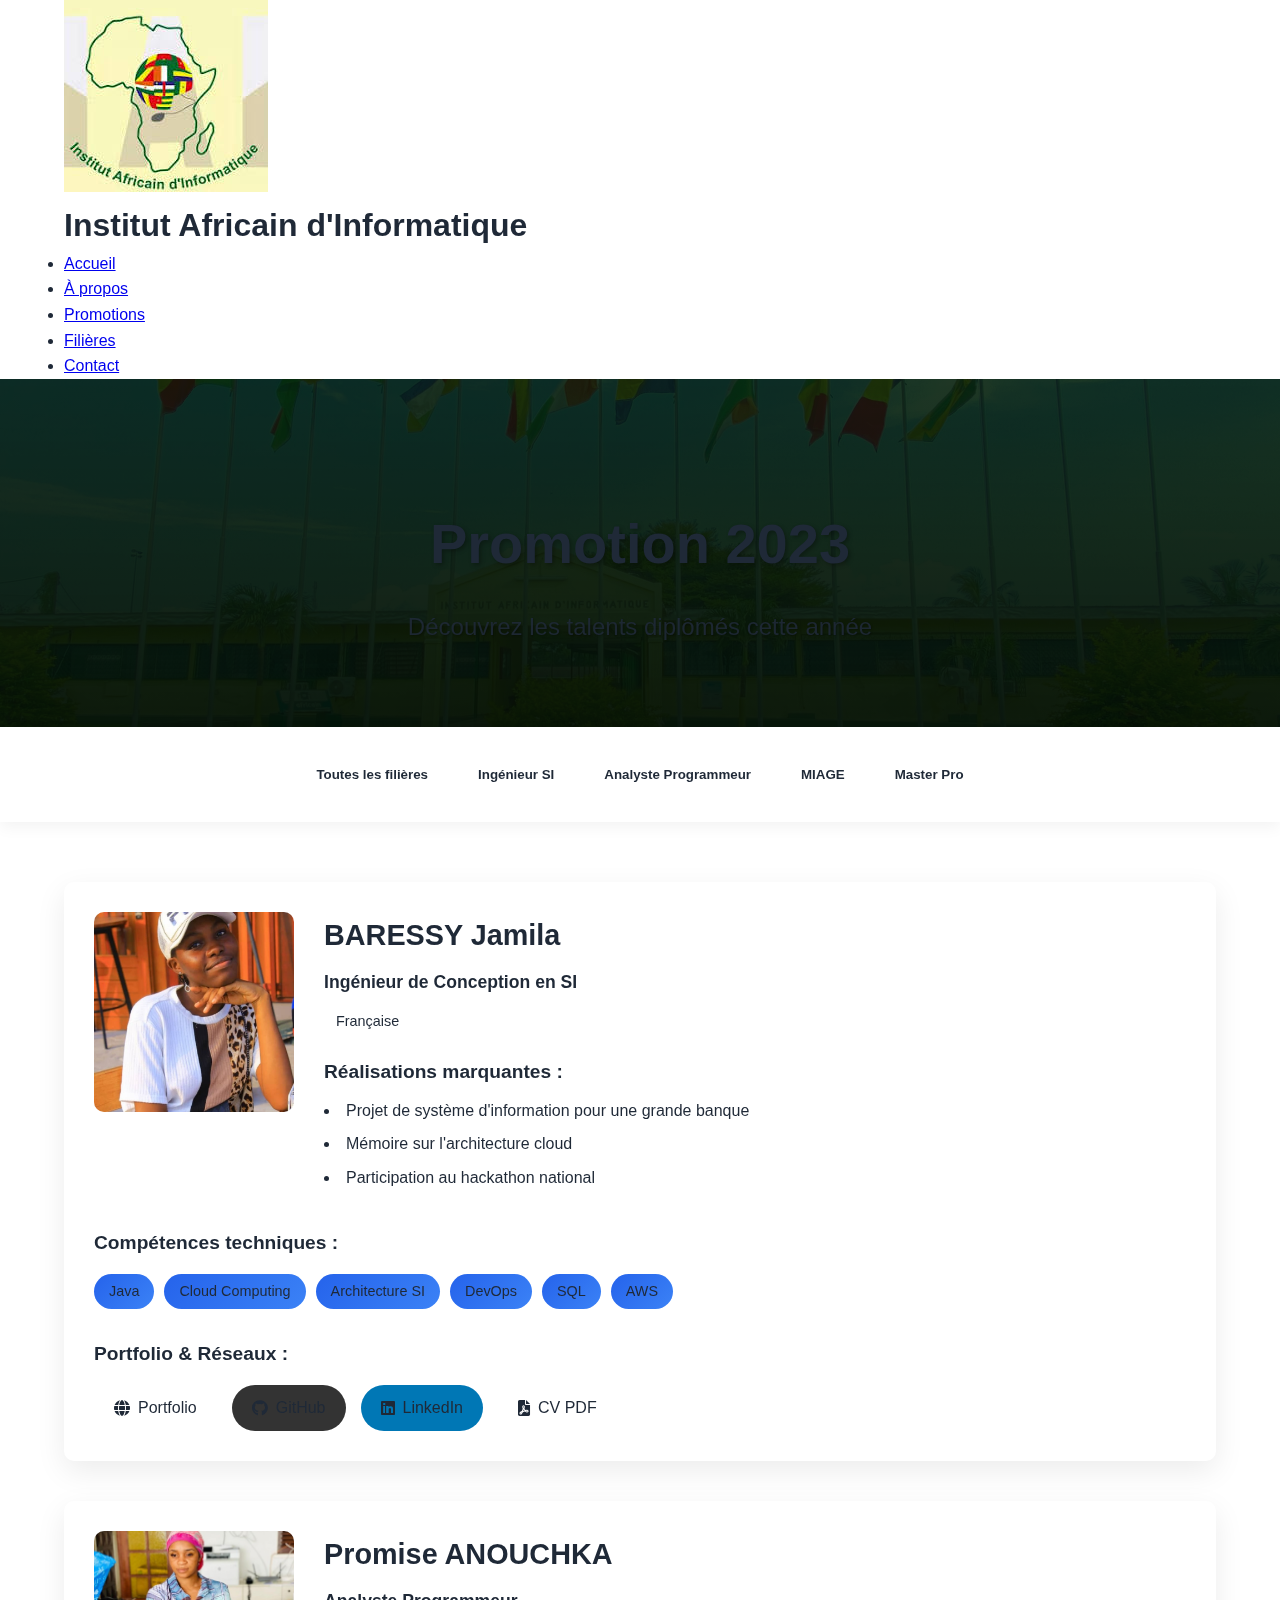
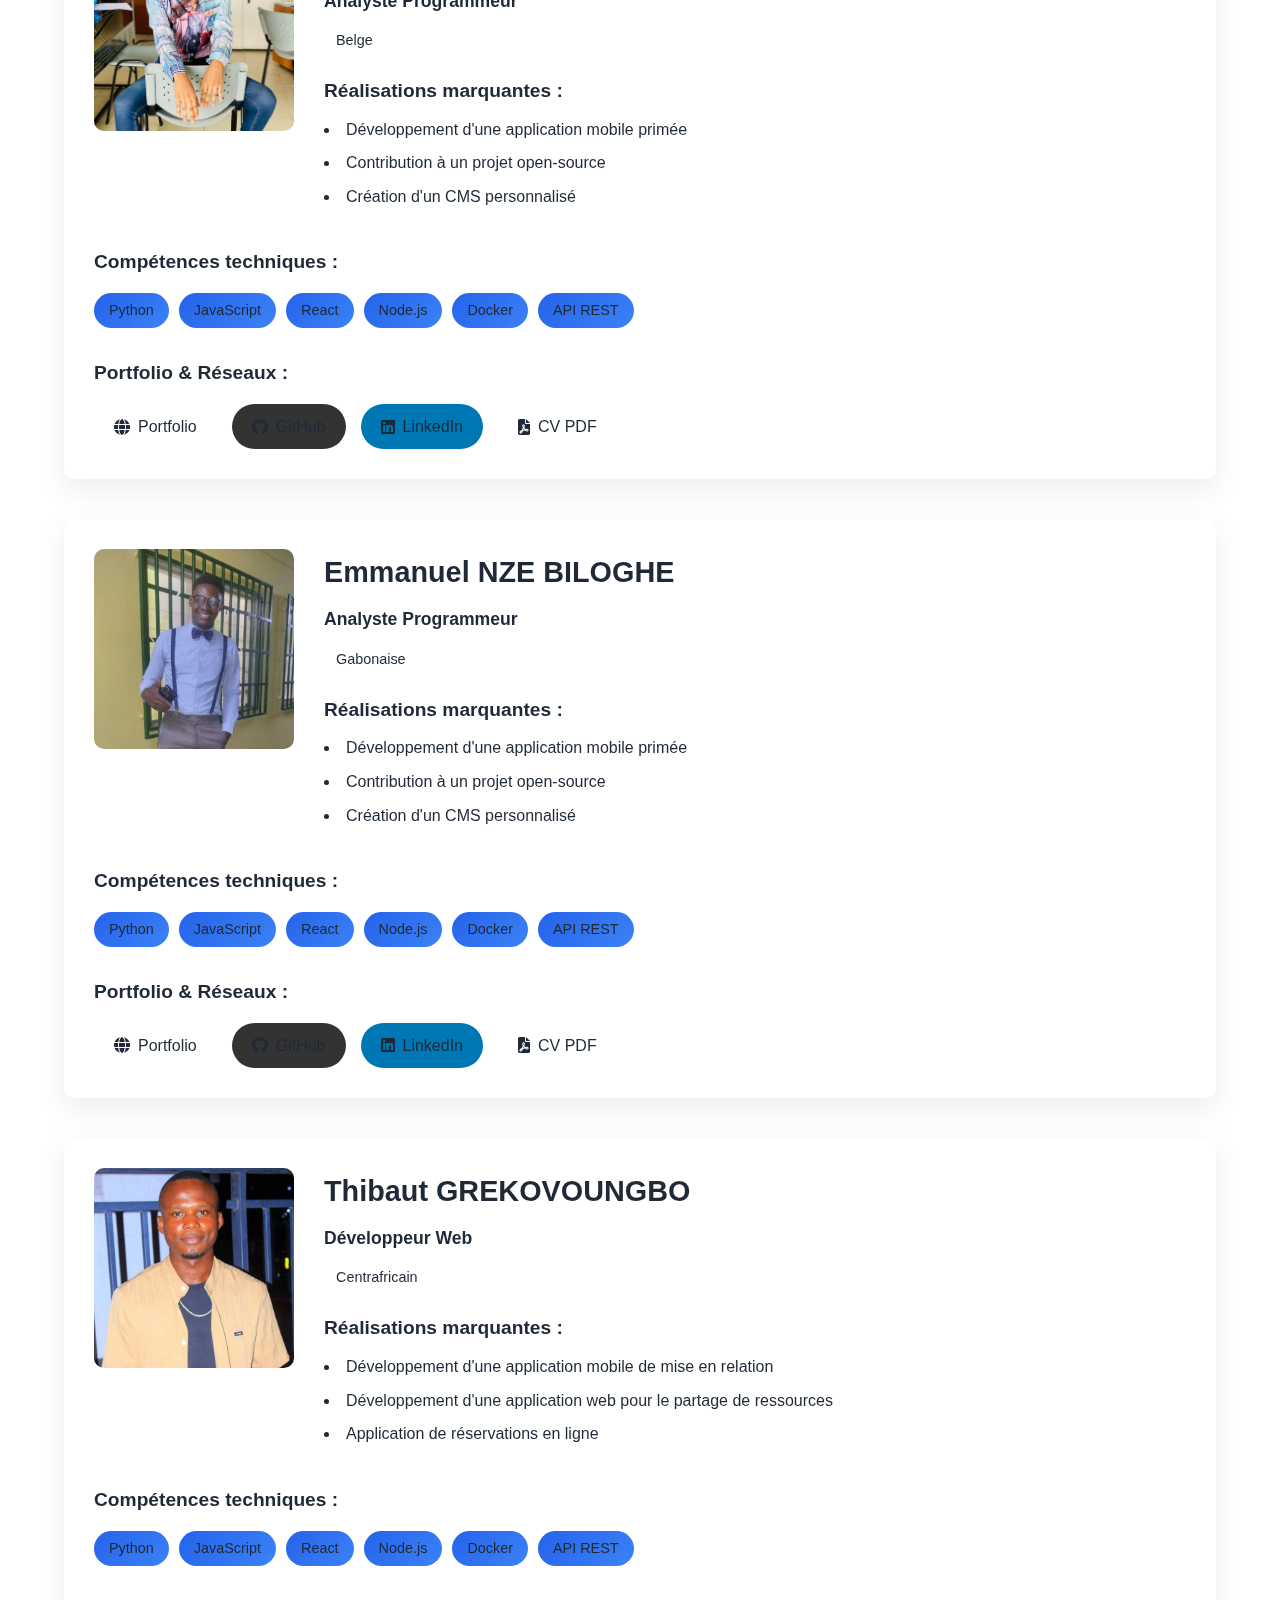
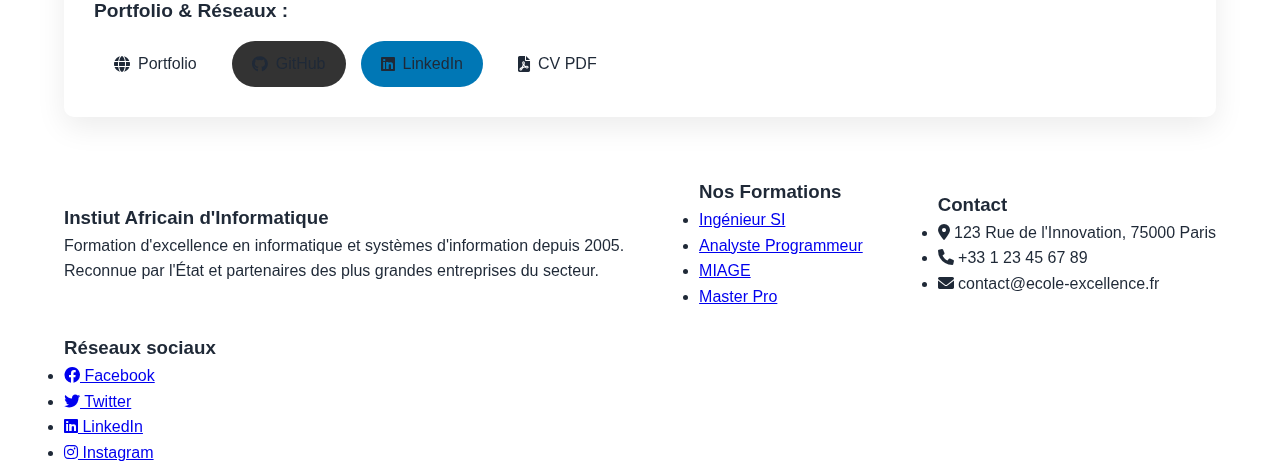
<file: promotion.html>
<!DOCTYPE html>
<html lang="fr">
<head>
    <meta charset="UTF-8">
    <meta name="viewport" content="width=device-width, initial-scale=1.0">
    <title>Promotion 2023 - École d'Excellence</title>
    <link rel="stylesheet" href="style.css">
     <link rel="stylesheet" href="promotion.css">
    <link rel="stylesheet" href="https://cdnjs.cloudflare.com/ajax/libs/font-awesome/6.0.0-beta3/css/all.min.css">
</head>
<body>
    <header>
        <div class="container">
            <div class="header-content">
                <div class="logo">
                    <img src="images/logo_iai.jpg" alt="Logo de l'école">
                    <h1>Institut Africain d'Informatique</h1>
                </div>
                <nav>
                    <ul>
                        <li><a href="index.html">Accueil</a></li>
                        <li><a href="index.html#about">À propos</a></li>
                        <li><a href="index.html#promotions">Promotions</a></li>
                        <li><a href="index.html#specialties">Filières</a></li>
                        <li><a href="index.html#contact">Contact</a></li>
                    </ul>
                </nav>
            </div>
        </div>
    </header>

    <section class="promotion-header">
    <div class="container">
        <h2>Promotion 2023</h2>
        <p>Découvrez les talents diplômés cette année</p>
    </div>
</section>

    <section class="filiere-filter">
        <div class="container">
            <div class="filter-buttons">
                <button class="filter-btn active" data-filter="all">Toutes les filières</button>
                <button class="filter-btn" data-filter="ing">Ingénieur SI</button>
                <button class="filter-btn" data-filter="ap">Analyste Programmeur</button>
                <button class="filter-btn" data-filter="miage">MIAGE</button>
                <button class="filter-btn" data-filter="master">Master Pro</button>
            </div>
        </div>
    </section>

    <section class="student-details">
        <div class="container">
            <div class="student-cards-container">
                <!-- Étudiant 1 -->
                <div class="student-detail-card" data-filiere="ing">
                    <div class="student-main-info">
                        <img src="images/etudiant/baressy.jpg" alt="Jamila" class="student-large-img">
                        <div class="student-basic-info">
                            <h3>BARESSY Jamila</h3>
                            <p class="specialty">Ingénieur de Conception en SI</p>
                            <p class="nationality">Française</p>
                            <div class="student-achievements">
                                <h4>Réalisations marquantes :</h4>
                                <ul>
                                    <li>Projet de système d'information pour une grande banque</li>
                                    <li>Mémoire sur l'architecture cloud</li>
                                    <li>Participation au hackathon national</li>
                                </ul>
                            </div>
                        </div>
                    </div>
                    <div class="student-skills-section">
                        <h4>Compétences techniques :</h4>
                        <div class="skills-tags">
                            <span class="skill-tag">Java</span>
                            <span class="skill-tag">Cloud Computing</span>
                            <span class="skill-tag">Architecture SI</span>
                            <span class="skill-tag">DevOps</span>
                            <span class="skill-tag">SQL</span>
                            <span class="skill-tag">AWS</span>
                        </div>
                    </div>
                    <div class="student-links">
                        <h4>Portfolio & Réseaux :</h4>
                        <div class="social-links-extended">
                            <a href="#" class="portfolio-link">
                                <i class="fas fa-globe"></i> Portfolio
                            </a>
                            <a href="#" class="github-link">
                                <i class="fab fa-github"></i> GitHub
                            </a>
                            <a href="#" class="linkedin-link">
                                <i class="fab fa-linkedin"></i> LinkedIn
                            </a>
                            <a href="#" class="cv-link">
                                <i class="fas fa-file-pdf"></i> CV PDF
                            </a>
                        </div>
                    </div>
                </div>

                <!-- Étudiant 2 -->
                <div class="student-detail-card" data-filiere="ap">
                    <div class="student-main-info">
                        <img src="images/etudiant/promise.jpg" alt="Promise" class="student-large-img">
                        <div class="student-basic-info">
                            <h3>Promise ANOUCHKA</h3>
                            <p class="specialty">Analyste Programmeur</p>
                            <p class="nationality">Belge</p>
                            <div class="student-achievements">
                                <h4>Réalisations marquantes :</h4>
                                <ul>
                                    <li>Développement d'une application mobile primée</li>
                                    <li>Contribution à un projet open-source</li>
                                    <li>Création d'un CMS personnalisé</li>
                                </ul>
                            </div>
                        </div>
                    </div>
                    <div class="student-skills-section">
                        <h4>Compétences techniques :</h4>
                        <div class="skills-tags">
                            <span class="skill-tag">Python</span>
                            <span class="skill-tag">JavaScript</span>
                            <span class="skill-tag">React</span>
                            <span class="skill-tag">Node.js</span>
                            <span class="skill-tag">Docker</span>
                            <span class="skill-tag">API REST</span>
                        </div>
                    </div>
                    <div class="student-links">
                        <h4>Portfolio & Réseaux :</h4>
                        <div class="social-links-extended">
                            <a href="#" class="portfolio-link">
                                <i class="fas fa-globe"></i> Portfolio
                            </a>
                            <a href="#" class="github-link">
                                <i class="fab fa-github"></i> GitHub
                            </a>
                            <a href="#" class="linkedin-link">
                                <i class="fab fa-linkedin"></i> LinkedIn
                            </a>
                            <a href="#" class="cv-link">
                                <i class="fas fa-file-pdf"></i> CV PDF
                            </a>
                        </div>
                    </div>
                </div>
                <!-- Étudiant 3 -->
                <div class="student-detail-card" data-filiere="ap">
                    <div class="student-main-info">
                        <img src="images/etudiant/emmanuel.jpg" alt="Emmanuel" class="student-large-img">
                        <div class="student-basic-info">
                            <h3>Emmanuel NZE BILOGHE</h3>
                            <p class="specialty">Analyste Programmeur</p>
                            <p class="nationality">Gabonaise</p>
                            <div class="student-achievements">
                                <h4>Réalisations marquantes :</h4>
                                <ul>
                                    <li>Développement d'une application mobile primée</li>
                                    <li>Contribution à un projet open-source</li>
                                    <li>Création d'un CMS personnalisé</li>
                                </ul>
                            </div>
                        </div>
                    </div>
                    <div class="student-skills-section">
                        <h4>Compétences techniques :</h4>
                        <div class="skills-tags">
                            <span class="skill-tag">Python</span>
                            <span class="skill-tag">JavaScript</span>
                            <span class="skill-tag">React</span>
                            <span class="skill-tag">Node.js</span>
                            <span class="skill-tag">Docker</span>
                            <span class="skill-tag">API REST</span>
                        </div>
                    </div>
                    <div class="student-links">
                        <h4>Portfolio & Réseaux :</h4>
                        <div class="social-links-extended">
                            <a href="#" class="portfolio-link">
                                <i class="fas fa-globe"></i> Portfolio
                            </a>
                            <a href="#" class="github-link">
                                <i class="fab fa-github"></i> GitHub
                            </a>
                            <a href="#" class="linkedin-link">
                                <i class="fab fa-linkedin"></i> LinkedIn
                            </a>
                            <a href="#" class="cv-link">
                                <i class="fas fa-file-pdf"></i> CV PDF
                            </a>
                        </div>
                    </div>
                </div>

                <!-- Étudiant 4 -->
                <div class="student-detail-card" data-filiere="ap">
                    <div class="student-main-info">
                        <img src="images/etudiant/thibaut.jpeg" alt="Thibaut" class="student-large-img">
                        <div class="student-basic-info">
                            <h3>Thibaut GREKOVOUNGBO</h3>
                            <p class="specialty">Développeur Web</p>
                            <p class="nationality">Centrafricain</p>
                            <div class="student-achievements">
                                <h4>Réalisations marquantes :</h4>
                                <ul>
                                    <li>Développement d'une application mobile de mise en relation</li>
                                    <li>Développement d'une application web pour le partage de ressources</li>
                                    <li>Application de réservations en ligne</li>
                                </ul>
                            </div>
                        </div>
                    </div>
                    <div class="student-skills-section">
                        <h4>Compétences techniques :</h4>
                        <div class="skills-tags">
                            <span class="skill-tag">Python</span>
                            <span class="skill-tag">JavaScript</span>
                            <span class="skill-tag">React</span>
                            <span class="skill-tag">Node.js</span>
                            <span class="skill-tag">Docker</span>
                            <span class="skill-tag">API REST</span>
                        </div>
                    </div>
                    <div class="student-links">
                        <h4>Portfolio & Réseaux :</h4>
                        <div class="social-links-extended">
                            <a href="#" class="portfolio-link">
                                <i class="fas fa-globe"></i> Portfolio
                            </a>
                            <a href="#" class="github-link">
                                <i class="fab fa-github"></i> GitHub
                            </a>
                            <a href="#" class="linkedin-link">
                                <i class="fab fa-linkedin"></i> LinkedIn
                            </a>
                            <a href="#" class="cv-link">
                                <i class="fas fa-file-pdf"></i> CV PDF
                            </a>
                        </div>
                    </div>
                </div>
                <!-- Ajoutez d'autres étudiants de la même manière -->
            </div>
        </div>
    </section>

    <footer id="contact">
        <div class="container">
            <div class="footer-content">
                <!-- Pied de page identique à l'accueil -->
                 <div class="footer-column">
                    <h3>Instiut Africain d'Informatique</h3>
                    <p>Formation d'excellence en informatique et systèmes d'information depuis 2005.</p>
                    <p>Reconnue par l'État et partenaires des plus grandes entreprises du secteur.</p>
                </div>
                <div class="footer-column">
                    <h3>Nos Formations</h3>
                    <ul>
                        <li><a href="#">Ingénieur SI</a></li>
                        <li><a href="#">Analyste Programmeur</a></li>
                        <li><a href="#">MIAGE</a></li>
                        <li><a href="#">Master Pro</a></li>
                    </ul>
                </div>
                <div class="footer-column">
                    <h3>Contact</h3>
                    <ul>
                        <li><i class="fas fa-map-marker-alt"></i> 123 Rue de l'Innovation, 75000 Paris</li>
                        <li><i class="fas fa-phone"></i> +33 1 23 45 67 89</li>
                        <li><i class="fas fa-envelope"></i> contact@ecole-excellence.fr</li>
                    </ul>
                </div>
                <div class="footer-column">
                    <h3>Réseaux sociaux</h3>
                    <ul>
                        <li><a href="#"><i class="fab fa-facebook"></i> Facebook</a></li>
                        <li><a href="#"><i class="fab fa-twitter"></i> Twitter</a></li>
                        <li><a href="#"><i class="fab fa-linkedin"></i> LinkedIn</a></li>
                        <li><a href="#"><i class="fab fa-instagram"></i> Instagram</a></li>
                    </ul>
                </div>
            </div>
        </div>
    </footer>
</body>
</html>
</file>
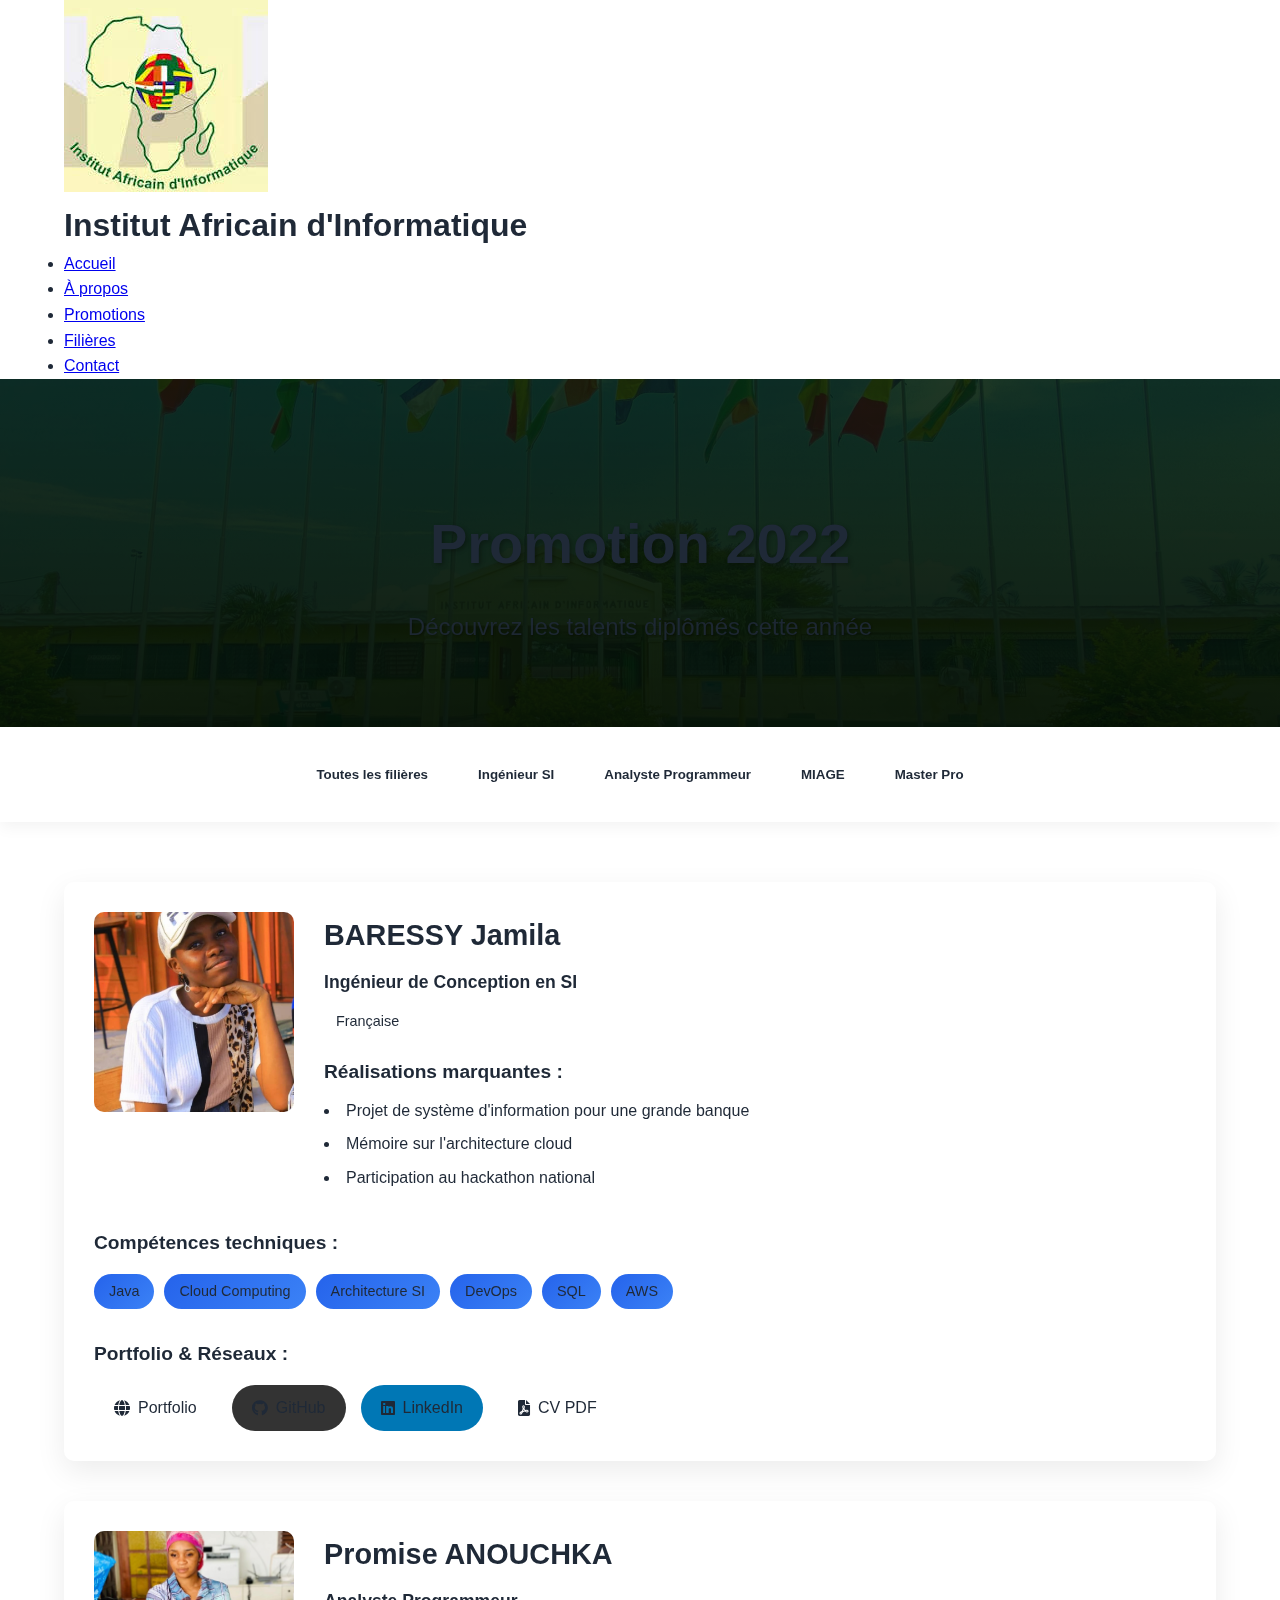
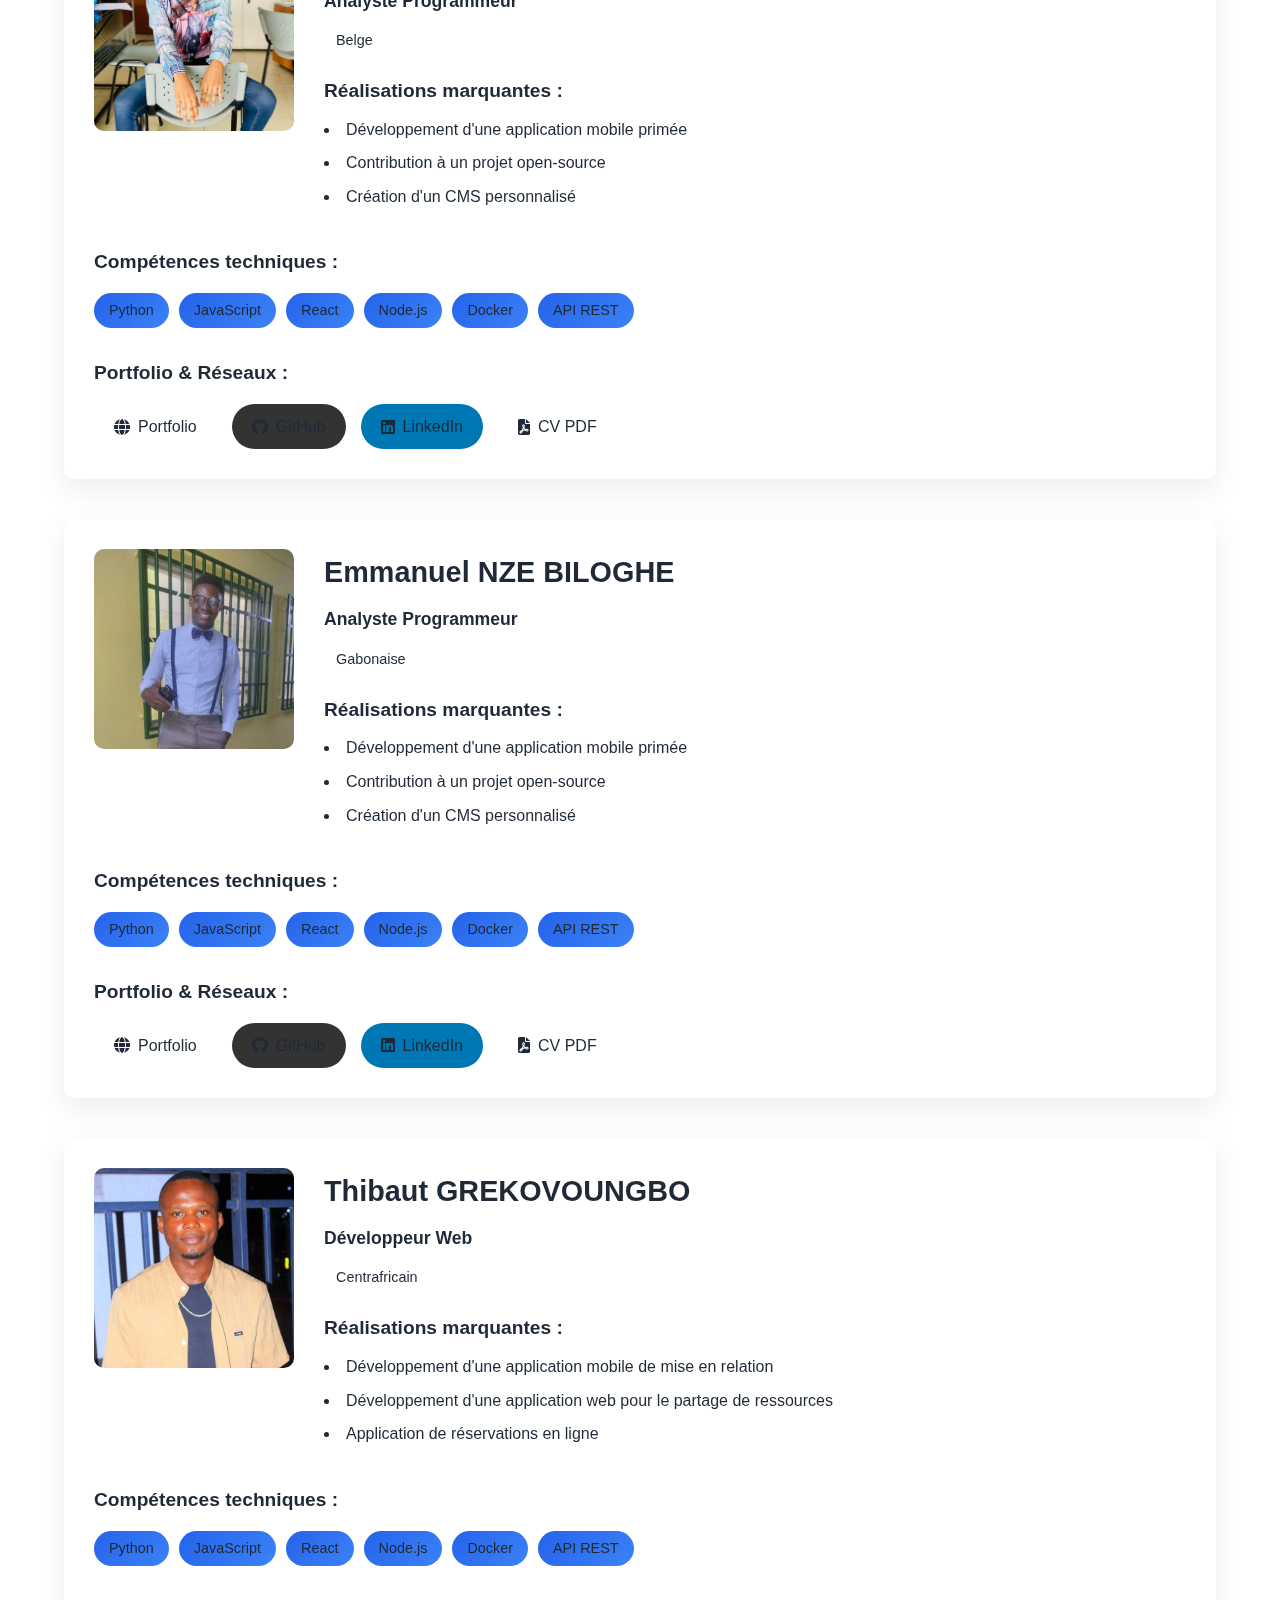
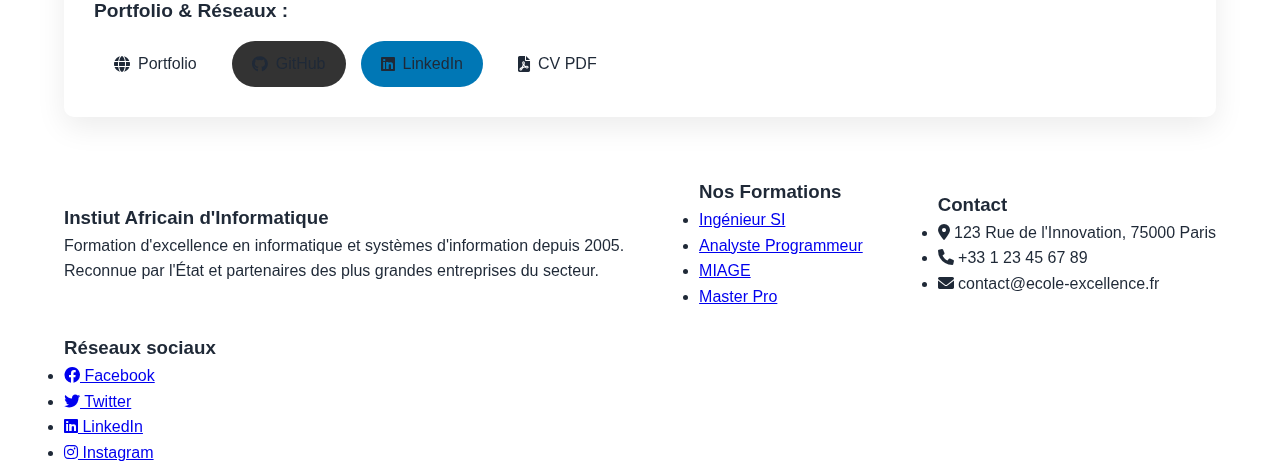
<file: promotion2.html>
<!DOCTYPE html>
<html lang="fr">
<head>
    <meta charset="UTF-8">
    <meta name="viewport" content="width=device-width, initial-scale=1.0">
    <title>Promotion 2022 - IAI</title>
    <link rel="stylesheet" href="style.css">
     <link rel="stylesheet" href="promotion.css">
    <link rel="stylesheet" href="https://cdnjs.cloudflare.com/ajax/libs/font-awesome/6.0.0-beta3/css/all.min.css">
</head>
<body>
    <header>
        <div class="container">
            <div class="header-content">
                <div class="logo">
                    <img src="images/logo_iai.jpg" alt="Logo de l'école">
                    <h1>Institut Africain d'Informatique</h1>
                </div>
                <nav>
                    <ul>
                        <li><a href="index.html">Accueil</a></li>
                        <li><a href="index.html#about">À propos</a></li>
                        <li><a href="index.html#promotions">Promotions</a></li>
                        <li><a href="index.html#specialties">Filières</a></li>
                        <li><a href="index.html#contact">Contact</a></li>
                    </ul>
                </nav>
            </div>
        </div>
    </header>

    <section class="promotion-header">
    <div class="container">
        <h2>Promotion 2022</h2>
        <p>Découvrez les talents diplômés cette année</p>
    </div>
</section>

    <section class="filiere-filter">
        <div class="container">
            <div class="filter-buttons">
                <button class="filter-btn active" data-filter="all">Toutes les filières</button>
                <button class="filter-btn" data-filter="ing">Ingénieur SI</button>
                <button class="filter-btn" data-filter="ap">Analyste Programmeur</button>
                <button class="filter-btn" data-filter="miage">MIAGE</button>
                <button class="filter-btn" data-filter="master">Master Pro</button>
            </div>
        </div>
    </section>

    <section class="student-details">
        <div class="container">
            <div class="student-cards-container">
                <!-- Étudiant 1 -->
                <div class="student-detail-card" data-filiere="ing">
                    <div class="student-main-info">
                        <img src="images/etudiant/baressy.jpg" alt="Jamila" class="student-large-img">
                        <div class="student-basic-info">
                            <h3>BARESSY Jamila</h3>
                            <p class="specialty">Ingénieur de Conception en SI</p>
                            <p class="nationality">Française</p>
                            <div class="student-achievements">
                                <h4>Réalisations marquantes :</h4>
                                <ul>
                                    <li>Projet de système d'information pour une grande banque</li>
                                    <li>Mémoire sur l'architecture cloud</li>
                                    <li>Participation au hackathon national</li>
                                </ul>
                            </div>
                        </div>
                    </div>
                    <div class="student-skills-section">
                        <h4>Compétences techniques :</h4>
                        <div class="skills-tags">
                            <span class="skill-tag">Java</span>
                            <span class="skill-tag">Cloud Computing</span>
                            <span class="skill-tag">Architecture SI</span>
                            <span class="skill-tag">DevOps</span>
                            <span class="skill-tag">SQL</span>
                            <span class="skill-tag">AWS</span>
                        </div>
                    </div>
                    <div class="student-links">
                        <h4>Portfolio & Réseaux :</h4>
                        <div class="social-links-extended">
                            <a href="#" class="portfolio-link">
                                <i class="fas fa-globe"></i> Portfolio
                            </a>
                            <a href="#" class="github-link">
                                <i class="fab fa-github"></i> GitHub
                            </a>
                            <a href="#" class="linkedin-link">
                                <i class="fab fa-linkedin"></i> LinkedIn
                            </a>
                            <a href="#" class="cv-link">
                                <i class="fas fa-file-pdf"></i> CV PDF
                            </a>
                        </div>
                    </div>
                </div>

                <!-- Étudiant 2 -->
                <div class="student-detail-card" data-filiere="ap">
                    <div class="student-main-info">
                        <img src="images/etudiant/promise.jpg" alt="Promise" class="student-large-img">
                        <div class="student-basic-info">
                            <h3>Promise ANOUCHKA</h3>
                            <p class="specialty">Analyste Programmeur</p>
                            <p class="nationality">Belge</p>
                            <div class="student-achievements">
                                <h4>Réalisations marquantes :</h4>
                                <ul>
                                    <li>Développement d'une application mobile primée</li>
                                    <li>Contribution à un projet open-source</li>
                                    <li>Création d'un CMS personnalisé</li>
                                </ul>
                            </div>
                        </div>
                    </div>
                    <div class="student-skills-section">
                        <h4>Compétences techniques :</h4>
                        <div class="skills-tags">
                            <span class="skill-tag">Python</span>
                            <span class="skill-tag">JavaScript</span>
                            <span class="skill-tag">React</span>
                            <span class="skill-tag">Node.js</span>
                            <span class="skill-tag">Docker</span>
                            <span class="skill-tag">API REST</span>
                        </div>
                    </div>
                    <div class="student-links">
                        <h4>Portfolio & Réseaux :</h4>
                        <div class="social-links-extended">
                            <a href="#" class="portfolio-link">
                                <i class="fas fa-globe"></i> Portfolio
                            </a>
                            <a href="#" class="github-link">
                                <i class="fab fa-github"></i> GitHub
                            </a>
                            <a href="#" class="linkedin-link">
                                <i class="fab fa-linkedin"></i> LinkedIn
                            </a>
                            <a href="#" class="cv-link">
                                <i class="fas fa-file-pdf"></i> CV PDF
                            </a>
                        </div>
                    </div>
                </div>
                <!-- Étudiant 3 -->
                <div class="student-detail-card" data-filiere="ap">
                    <div class="student-main-info">
                        <img src="images/etudiant/emmanuel.jpg" alt="Emmanuel" class="student-large-img">
                        <div class="student-basic-info">
                            <h3>Emmanuel NZE BILOGHE</h3>
                            <p class="specialty">Analyste Programmeur</p>
                            <p class="nationality">Gabonaise</p>
                            <div class="student-achievements">
                                <h4>Réalisations marquantes :</h4>
                                <ul>
                                    <li>Développement d'une application mobile primée</li>
                                    <li>Contribution à un projet open-source</li>
                                    <li>Création d'un CMS personnalisé</li>
                                </ul>
                            </div>
                        </div>
                    </div>
                    <div class="student-skills-section">
                        <h4>Compétences techniques :</h4>
                        <div class="skills-tags">
                            <span class="skill-tag">Python</span>
                            <span class="skill-tag">JavaScript</span>
                            <span class="skill-tag">React</span>
                            <span class="skill-tag">Node.js</span>
                            <span class="skill-tag">Docker</span>
                            <span class="skill-tag">API REST</span>
                        </div>
                    </div>
                    <div class="student-links">
                        <h4>Portfolio & Réseaux :</h4>
                        <div class="social-links-extended">
                            <a href="#" class="portfolio-link">
                                <i class="fas fa-globe"></i> Portfolio
                            </a>
                            <a href="#" class="github-link">
                                <i class="fab fa-github"></i> GitHub
                            </a>
                            <a href="#" class="linkedin-link">
                                <i class="fab fa-linkedin"></i> LinkedIn
                            </a>
                            <a href="#" class="cv-link">
                                <i class="fas fa-file-pdf"></i> CV PDF
                            </a>
                        </div>
                    </div>
                </div>

                <!-- Étudiant 4 -->
                <div class="student-detail-card" data-filiere="ap">
                    <div class="student-main-info">
                        <img src="images/etudiant/thibaut.jpeg" alt="Thibaut" class="student-large-img">
                        <div class="student-basic-info">
                            <h3>Thibaut GREKOVOUNGBO</h3>
                            <p class="specialty">Développeur Web</p>
                            <p class="nationality">Centrafricain</p>
                            <div class="student-achievements">
                                <h4>Réalisations marquantes :</h4>
                                <ul>
                                    <li>Développement d'une application mobile de mise en relation</li>
                                    <li>Développement d'une application web pour le partage de ressources</li>
                                    <li>Application de réservations en ligne</li>
                                </ul>
                            </div>
                        </div>
                    </div>
                    <div class="student-skills-section">
                        <h4>Compétences techniques :</h4>
                        <div class="skills-tags">
                            <span class="skill-tag">Python</span>
                            <span class="skill-tag">JavaScript</span>
                            <span class="skill-tag">React</span>
                            <span class="skill-tag">Node.js</span>
                            <span class="skill-tag">Docker</span>
                            <span class="skill-tag">API REST</span>
                        </div>
                    </div>
                    <div class="student-links">
                        <h4>Portfolio & Réseaux :</h4>
                        <div class="social-links-extended">
                            <a href="#" class="portfolio-link">
                                <i class="fas fa-globe"></i> Portfolio
                            </a>
                            <a href="#" class="github-link">
                                <i class="fab fa-github"></i> GitHub
                            </a>
                            <a href="#" class="linkedin-link">
                                <i class="fab fa-linkedin"></i> LinkedIn
                            </a>
                            <a href="#" class="cv-link">
                                <i class="fas fa-file-pdf"></i> CV PDF
                            </a>
                        </div>
                    </div>
                </div>
                <!-- Ajoutez d'autres étudiants de la même manière -->
            </div>
        </div>
    </section>

    <footer id="contact">
        <div class="container">
            <div class="footer-content">
                <!-- Pied de page identique à l'accueil -->
                 <div class="footer-column">
                    <h3>Instiut Africain d'Informatique</h3>
                    <p>Formation d'excellence en informatique et systèmes d'information depuis 2005.</p>
                    <p>Reconnue par l'État et partenaires des plus grandes entreprises du secteur.</p>
                </div>
                <div class="footer-column">
                    <h3>Nos Formations</h3>
                    <ul>
                        <li><a href="#">Ingénieur SI</a></li>
                        <li><a href="#">Analyste Programmeur</a></li>
                        <li><a href="#">MIAGE</a></li>
                        <li><a href="#">Master Pro</a></li>
                    </ul>
                </div>
                <div class="footer-column">
                    <h3>Contact</h3>
                    <ul>
                        <li><i class="fas fa-map-marker-alt"></i> 123 Rue de l'Innovation, 75000 Paris</li>
                        <li><i class="fas fa-phone"></i> +33 1 23 45 67 89</li>
                        <li><i class="fas fa-envelope"></i> contact@ecole-excellence.fr</li>
                    </ul>
                </div>
                <div class="footer-column">
                    <h3>Réseaux sociaux</h3>
                    <ul>
                        <li><a href="#"><i class="fab fa-facebook"></i> Facebook</a></li>
                        <li><a href="#"><i class="fab fa-twitter"></i> Twitter</a></li>
                        <li><a href="#"><i class="fab fa-linkedin"></i> LinkedIn</a></li>
                        <li><a href="#"><i class="fab fa-instagram"></i> Instagram</a></li>
                    </ul>
                </div>
            </div>
        </div>
    </footer>
</body>
</html>
</file>
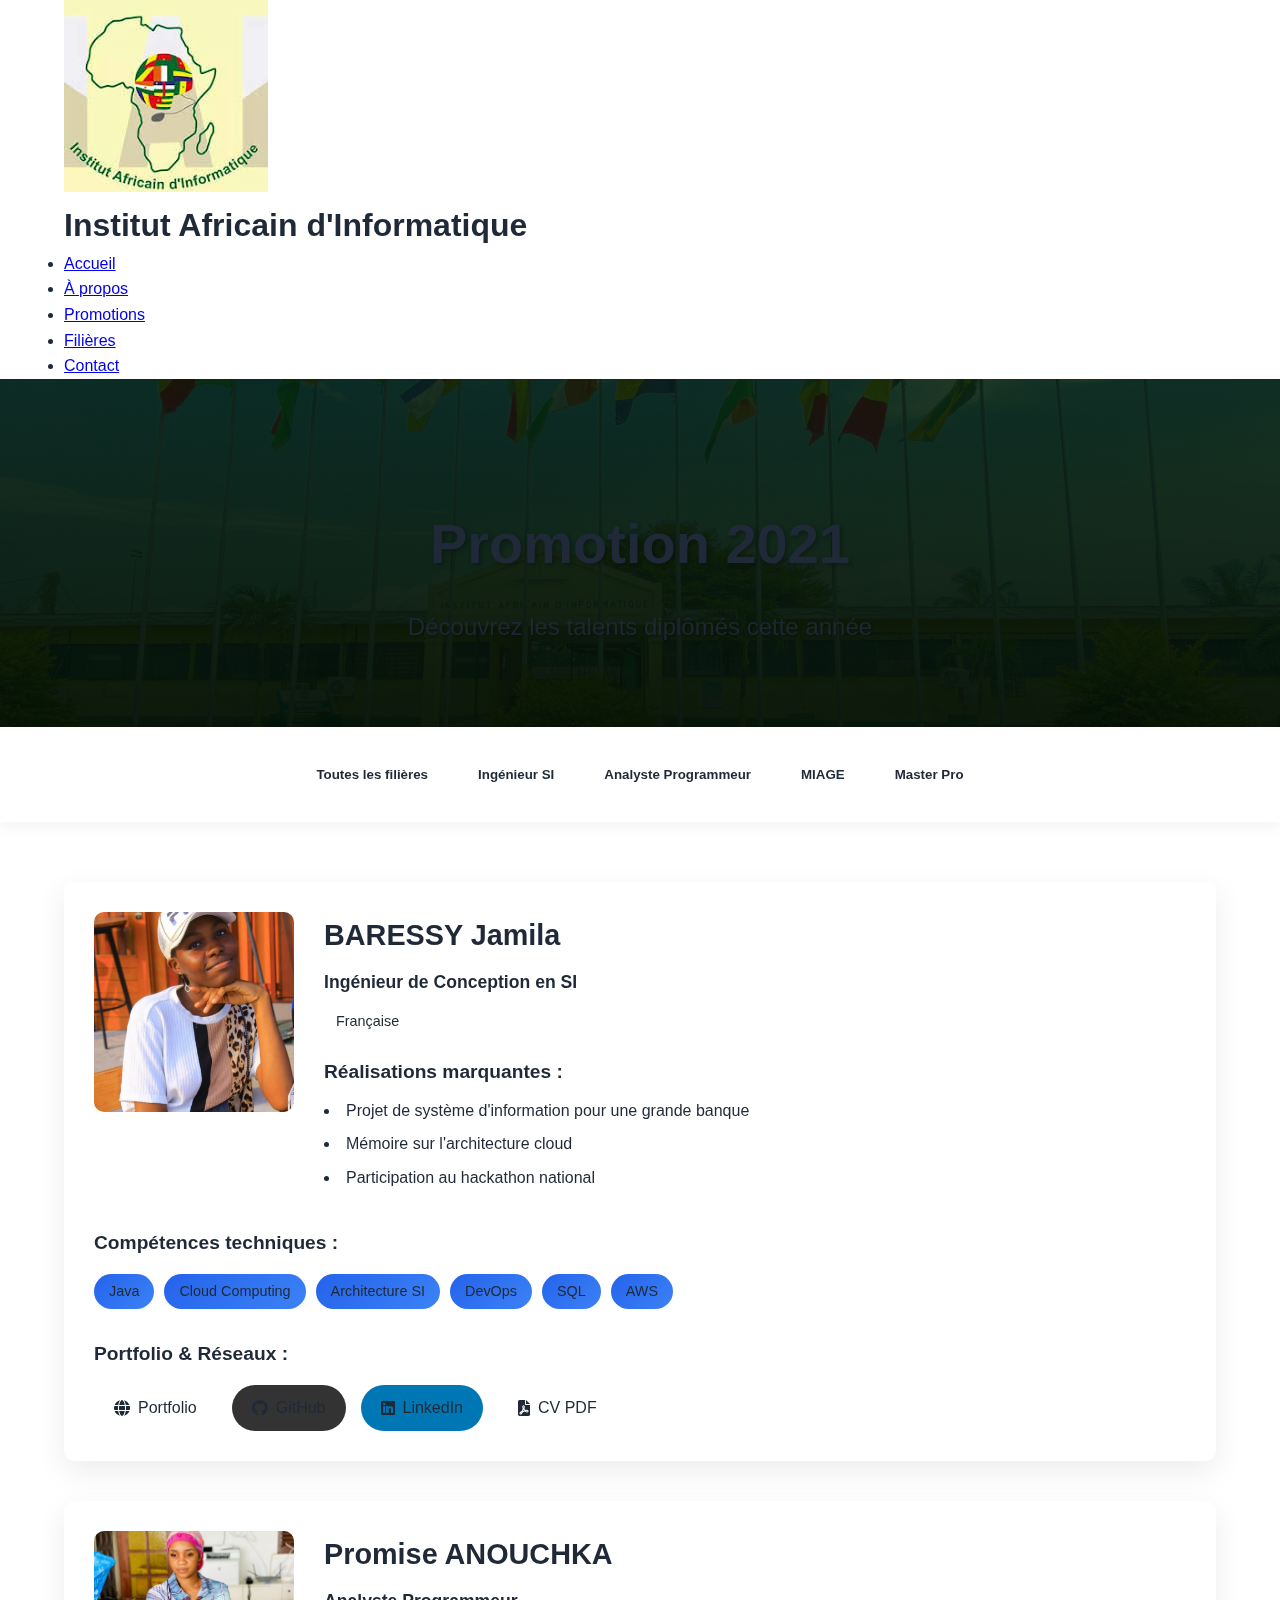
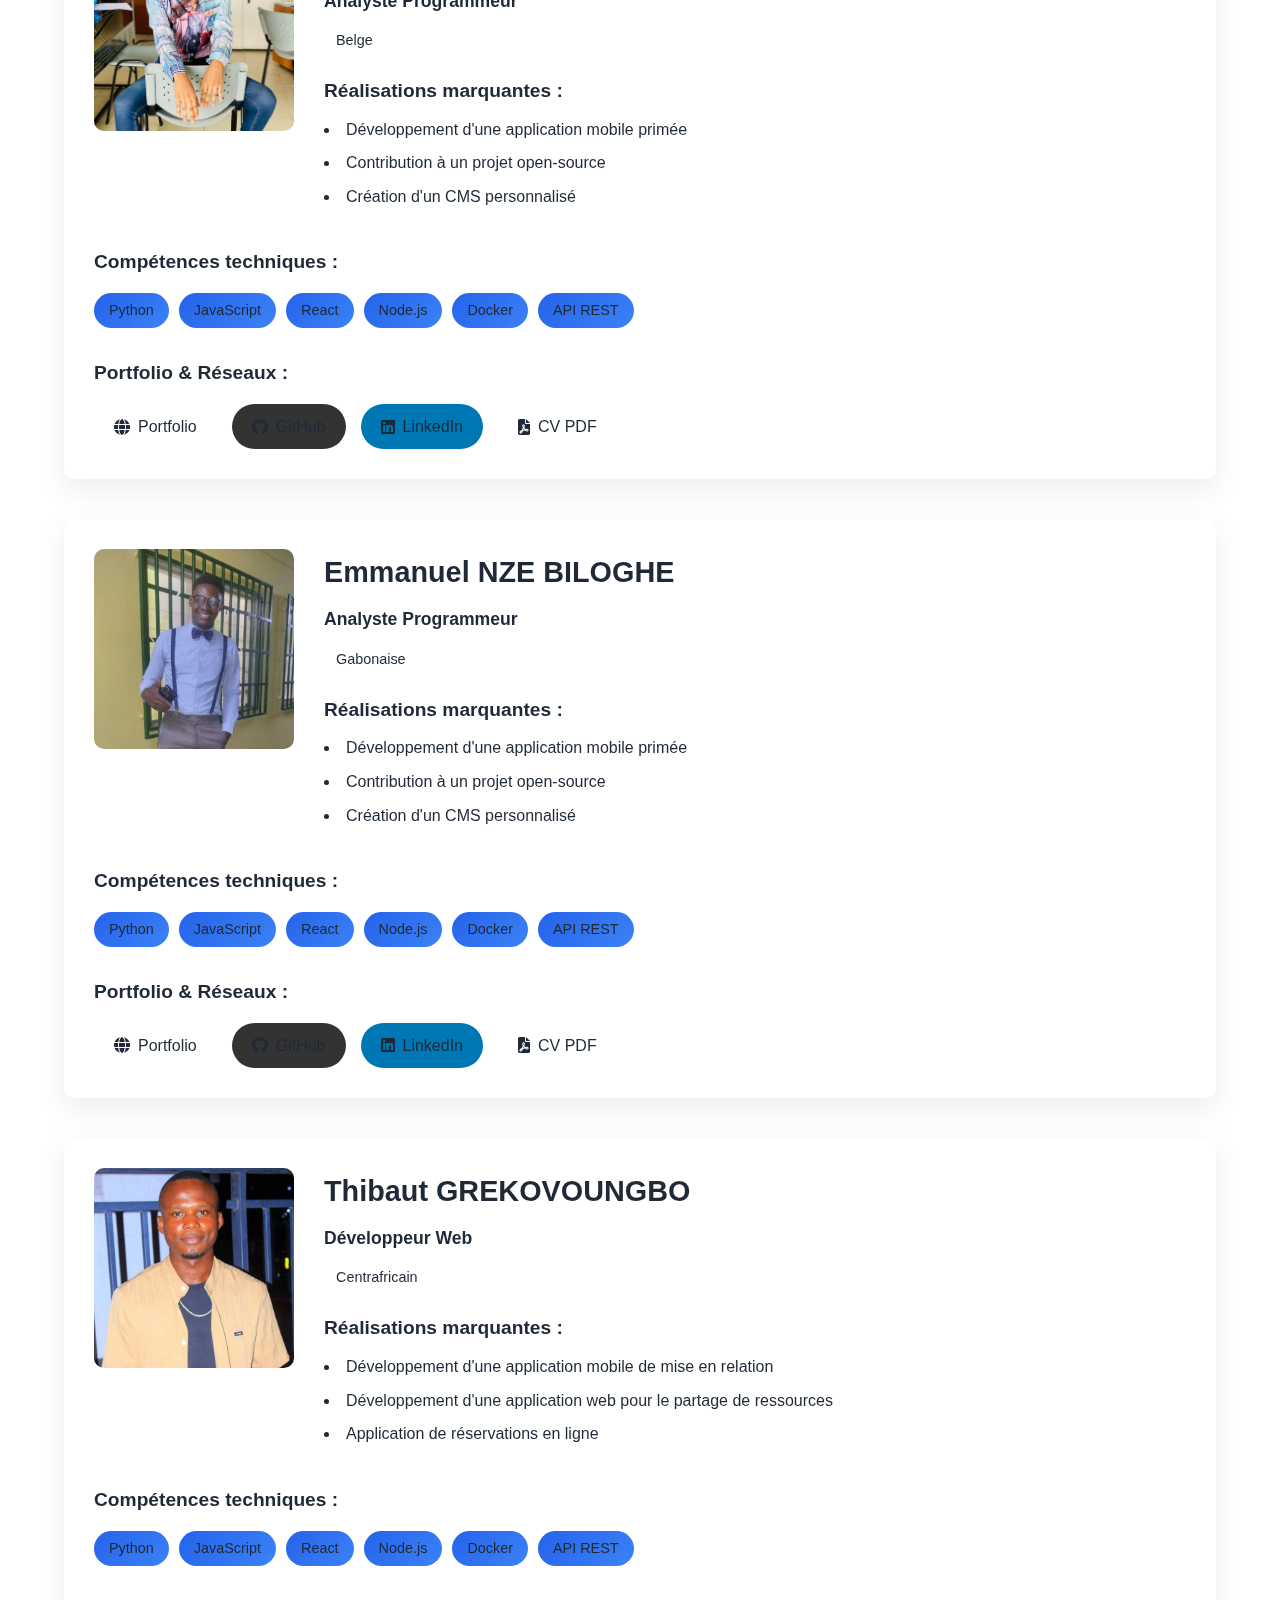
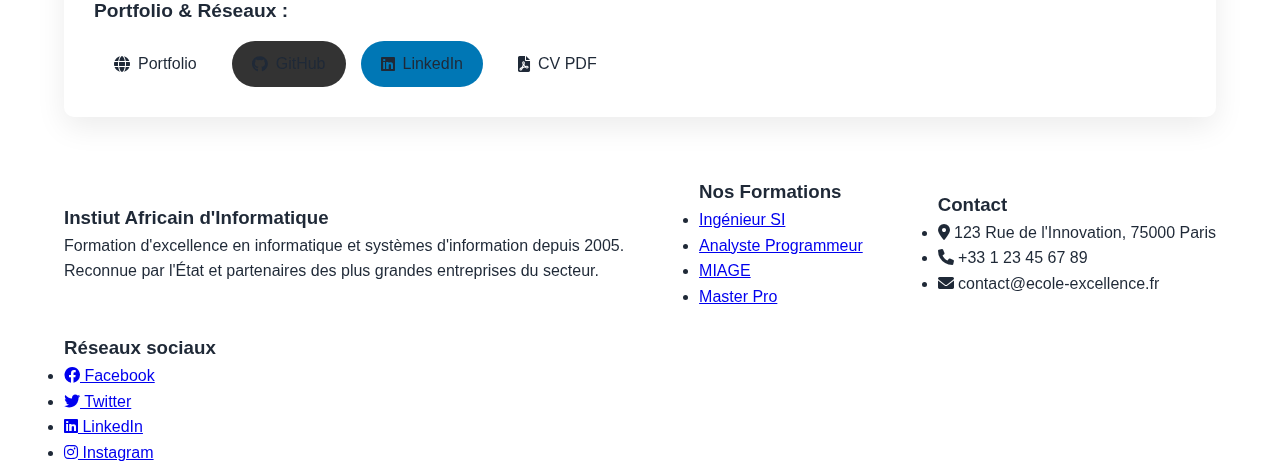
<file: promotion3.html>
<!DOCTYPE html>
<html lang="fr">
<head>
    <meta charset="UTF-8">
    <meta name="viewport" content="width=device-width, initial-scale=1.0">
    <title>Promotion 2021 - IAI</title>
    <link rel="stylesheet" href="style.css">
     <link rel="stylesheet" href="promotion.css">
    <link rel="stylesheet" href="https://cdnjs.cloudflare.com/ajax/libs/font-awesome/6.0.0-beta3/css/all.min.css">
</head>
<body>
    <header>
        <div class="container">
            <div class="header-content">
                <div class="logo">
                    <img src="images/logo_iai.jpg" alt="Logo de l'école">
                    <h1>Institut Africain d'Informatique</h1>
                </div>
                <nav>
                    <ul>
                        <li><a href="index.html">Accueil</a></li>
                        <li><a href="index.html#about">À propos</a></li>
                        <li><a href="index.html#promotions">Promotions</a></li>
                        <li><a href="index.html#specialties">Filières</a></li>
                        <li><a href="index.html#contact">Contact</a></li>
                    </ul>
                </nav>
            </div>
        </div>
    </header>

    <section class="promotion-header">
    <div class="container">
        <h2>Promotion 2021</h2>
        <p>Découvrez les talents diplômés cette année</p>
    </div>
</section>

    <section class="filiere-filter">
        <div class="container">
            <div class="filter-buttons">
                <button class="filter-btn active" data-filter="all">Toutes les filières</button>
                <button class="filter-btn" data-filter="ing">Ingénieur SI</button>
                <button class="filter-btn" data-filter="ap">Analyste Programmeur</button>
                <button class="filter-btn" data-filter="miage">MIAGE</button>
                <button class="filter-btn" data-filter="master">Master Pro</button>
            </div>
        </div>
    </section>

    <section class="student-details">
        <div class="container">
            <div class="student-cards-container">
                <!-- Étudiant 1 -->
                <div class="student-detail-card" data-filiere="ing">
                    <div class="student-main-info">
                        <img src="images/etudiant/baressy.jpg" alt="Jamila" class="student-large-img">
                        <div class="student-basic-info">
                            <h3>BARESSY Jamila</h3>
                            <p class="specialty">Ingénieur de Conception en SI</p>
                            <p class="nationality">Française</p>
                            <div class="student-achievements">
                                <h4>Réalisations marquantes :</h4>
                                <ul>
                                    <li>Projet de système d'information pour une grande banque</li>
                                    <li>Mémoire sur l'architecture cloud</li>
                                    <li>Participation au hackathon national</li>
                                </ul>
                            </div>
                        </div>
                    </div>
                    <div class="student-skills-section">
                        <h4>Compétences techniques :</h4>
                        <div class="skills-tags">
                            <span class="skill-tag">Java</span>
                            <span class="skill-tag">Cloud Computing</span>
                            <span class="skill-tag">Architecture SI</span>
                            <span class="skill-tag">DevOps</span>
                            <span class="skill-tag">SQL</span>
                            <span class="skill-tag">AWS</span>
                        </div>
                    </div>
                    <div class="student-links">
                        <h4>Portfolio & Réseaux :</h4>
                        <div class="social-links-extended">
                            <a href="#" class="portfolio-link">
                                <i class="fas fa-globe"></i> Portfolio
                            </a>
                            <a href="#" class="github-link">
                                <i class="fab fa-github"></i> GitHub
                            </a>
                            <a href="#" class="linkedin-link">
                                <i class="fab fa-linkedin"></i> LinkedIn
                            </a>
                            <a href="#" class="cv-link">
                                <i class="fas fa-file-pdf"></i> CV PDF
                            </a>
                        </div>
                    </div>
                </div>

                <!-- Étudiant 2 -->
                <div class="student-detail-card" data-filiere="ap">
                    <div class="student-main-info">
                        <img src="images/etudiant/promise.jpg" alt="Promise" class="student-large-img">
                        <div class="student-basic-info">
                            <h3>Promise ANOUCHKA</h3>
                            <p class="specialty">Analyste Programmeur</p>
                            <p class="nationality">Belge</p>
                            <div class="student-achievements">
                                <h4>Réalisations marquantes :</h4>
                                <ul>
                                    <li>Développement d'une application mobile primée</li>
                                    <li>Contribution à un projet open-source</li>
                                    <li>Création d'un CMS personnalisé</li>
                                </ul>
                            </div>
                        </div>
                    </div>
                    <div class="student-skills-section">
                        <h4>Compétences techniques :</h4>
                        <div class="skills-tags">
                            <span class="skill-tag">Python</span>
                            <span class="skill-tag">JavaScript</span>
                            <span class="skill-tag">React</span>
                            <span class="skill-tag">Node.js</span>
                            <span class="skill-tag">Docker</span>
                            <span class="skill-tag">API REST</span>
                        </div>
                    </div>
                    <div class="student-links">
                        <h4>Portfolio & Réseaux :</h4>
                        <div class="social-links-extended">
                            <a href="#" class="portfolio-link">
                                <i class="fas fa-globe"></i> Portfolio
                            </a>
                            <a href="#" class="github-link">
                                <i class="fab fa-github"></i> GitHub
                            </a>
                            <a href="#" class="linkedin-link">
                                <i class="fab fa-linkedin"></i> LinkedIn
                            </a>
                            <a href="#" class="cv-link">
                                <i class="fas fa-file-pdf"></i> CV PDF
                            </a>
                        </div>
                    </div>
                </div>
                <!-- Étudiant 3 -->
                <div class="student-detail-card" data-filiere="ap">
                    <div class="student-main-info">
                        <img src="images/etudiant/emmanuel.jpg" alt="Emmanuel" class="student-large-img">
                        <div class="student-basic-info">
                            <h3>Emmanuel NZE BILOGHE</h3>
                            <p class="specialty">Analyste Programmeur</p>
                            <p class="nationality">Gabonaise</p>
                            <div class="student-achievements">
                                <h4>Réalisations marquantes :</h4>
                                <ul>
                                    <li>Développement d'une application mobile primée</li>
                                    <li>Contribution à un projet open-source</li>
                                    <li>Création d'un CMS personnalisé</li>
                                </ul>
                            </div>
                        </div>
                    </div>
                    <div class="student-skills-section">
                        <h4>Compétences techniques :</h4>
                        <div class="skills-tags">
                            <span class="skill-tag">Python</span>
                            <span class="skill-tag">JavaScript</span>
                            <span class="skill-tag">React</span>
                            <span class="skill-tag">Node.js</span>
                            <span class="skill-tag">Docker</span>
                            <span class="skill-tag">API REST</span>
                        </div>
                    </div>
                    <div class="student-links">
                        <h4>Portfolio & Réseaux :</h4>
                        <div class="social-links-extended">
                            <a href="#" class="portfolio-link">
                                <i class="fas fa-globe"></i> Portfolio
                            </a>
                            <a href="#" class="github-link">
                                <i class="fab fa-github"></i> GitHub
                            </a>
                            <a href="#" class="linkedin-link">
                                <i class="fab fa-linkedin"></i> LinkedIn
                            </a>
                            <a href="#" class="cv-link">
                                <i class="fas fa-file-pdf"></i> CV PDF
                            </a>
                        </div>
                    </div>
                </div>

                <!-- Étudiant 4 -->
                <div class="student-detail-card" data-filiere="ap">
                    <div class="student-main-info">
                        <img src="images/etudiant/thibaut.jpeg" alt="Thibaut" class="student-large-img">
                        <div class="student-basic-info">
                            <h3>Thibaut GREKOVOUNGBO</h3>
                            <p class="specialty">Développeur Web</p>
                            <p class="nationality">Centrafricain</p>
                            <div class="student-achievements">
                                <h4>Réalisations marquantes :</h4>
                                <ul>
                                    <li>Développement d'une application mobile de mise en relation</li>
                                    <li>Développement d'une application web pour le partage de ressources</li>
                                    <li>Application de réservations en ligne</li>
                                </ul>
                            </div>
                        </div>
                    </div>
                    <div class="student-skills-section">
                        <h4>Compétences techniques :</h4>
                        <div class="skills-tags">
                            <span class="skill-tag">Python</span>
                            <span class="skill-tag">JavaScript</span>
                            <span class="skill-tag">React</span>
                            <span class="skill-tag">Node.js</span>
                            <span class="skill-tag">Docker</span>
                            <span class="skill-tag">API REST</span>
                        </div>
                    </div>
                    <div class="student-links">
                        <h4>Portfolio & Réseaux :</h4>
                        <div class="social-links-extended">
                            <a href="#" class="portfolio-link">
                                <i class="fas fa-globe"></i> Portfolio
                            </a>
                            <a href="#" class="github-link">
                                <i class="fab fa-github"></i> GitHub
                            </a>
                            <a href="#" class="linkedin-link">
                                <i class="fab fa-linkedin"></i> LinkedIn
                            </a>
                            <a href="#" class="cv-link">
                                <i class="fas fa-file-pdf"></i> CV PDF
                            </a>
                        </div>
                    </div>
                </div>
                <!-- Ajoutez d'autres étudiants de la même manière -->
            </div>
        </div>
    </section>

    <footer id="contact">
        <div class="container">
            <div class="footer-content">
                <!-- Pied de page identique à l'accueil -->
                 <div class="footer-column">
                    <h3>Instiut Africain d'Informatique</h3>
                    <p>Formation d'excellence en informatique et systèmes d'information depuis 2005.</p>
                    <p>Reconnue par l'État et partenaires des plus grandes entreprises du secteur.</p>
                </div>
                <div class="footer-column">
                    <h3>Nos Formations</h3>
                    <ul>
                        <li><a href="#">Ingénieur SI</a></li>
                        <li><a href="#">Analyste Programmeur</a></li>
                        <li><a href="#">MIAGE</a></li>
                        <li><a href="#">Master Pro</a></li>
                    </ul>
                </div>
                <div class="footer-column">
                    <h3>Contact</h3>
                    <ul>
                        <li><i class="fas fa-map-marker-alt"></i> 123 Rue de l'Innovation, 75000 Paris</li>
                        <li><i class="fas fa-phone"></i> +33 1 23 45 67 89</li>
                        <li><i class="fas fa-envelope"></i> contact@ecole-excellence.fr</li>
                    </ul>
                </div>
                <div class="footer-column">
                    <h3>Réseaux sociaux</h3>
                    <ul>
                        <li><a href="#"><i class="fab fa-facebook"></i> Facebook</a></li>
                        <li><a href="#"><i class="fab fa-twitter"></i> Twitter</a></li>
                        <li><a href="#"><i class="fab fa-linkedin"></i> LinkedIn</a></li>
                        <li><a href="#"><i class="fab fa-instagram"></i> Instagram</a></li>
                    </ul>
                </div>
            </div>
        </div>
    </footer>
</body>
</html>
</file>
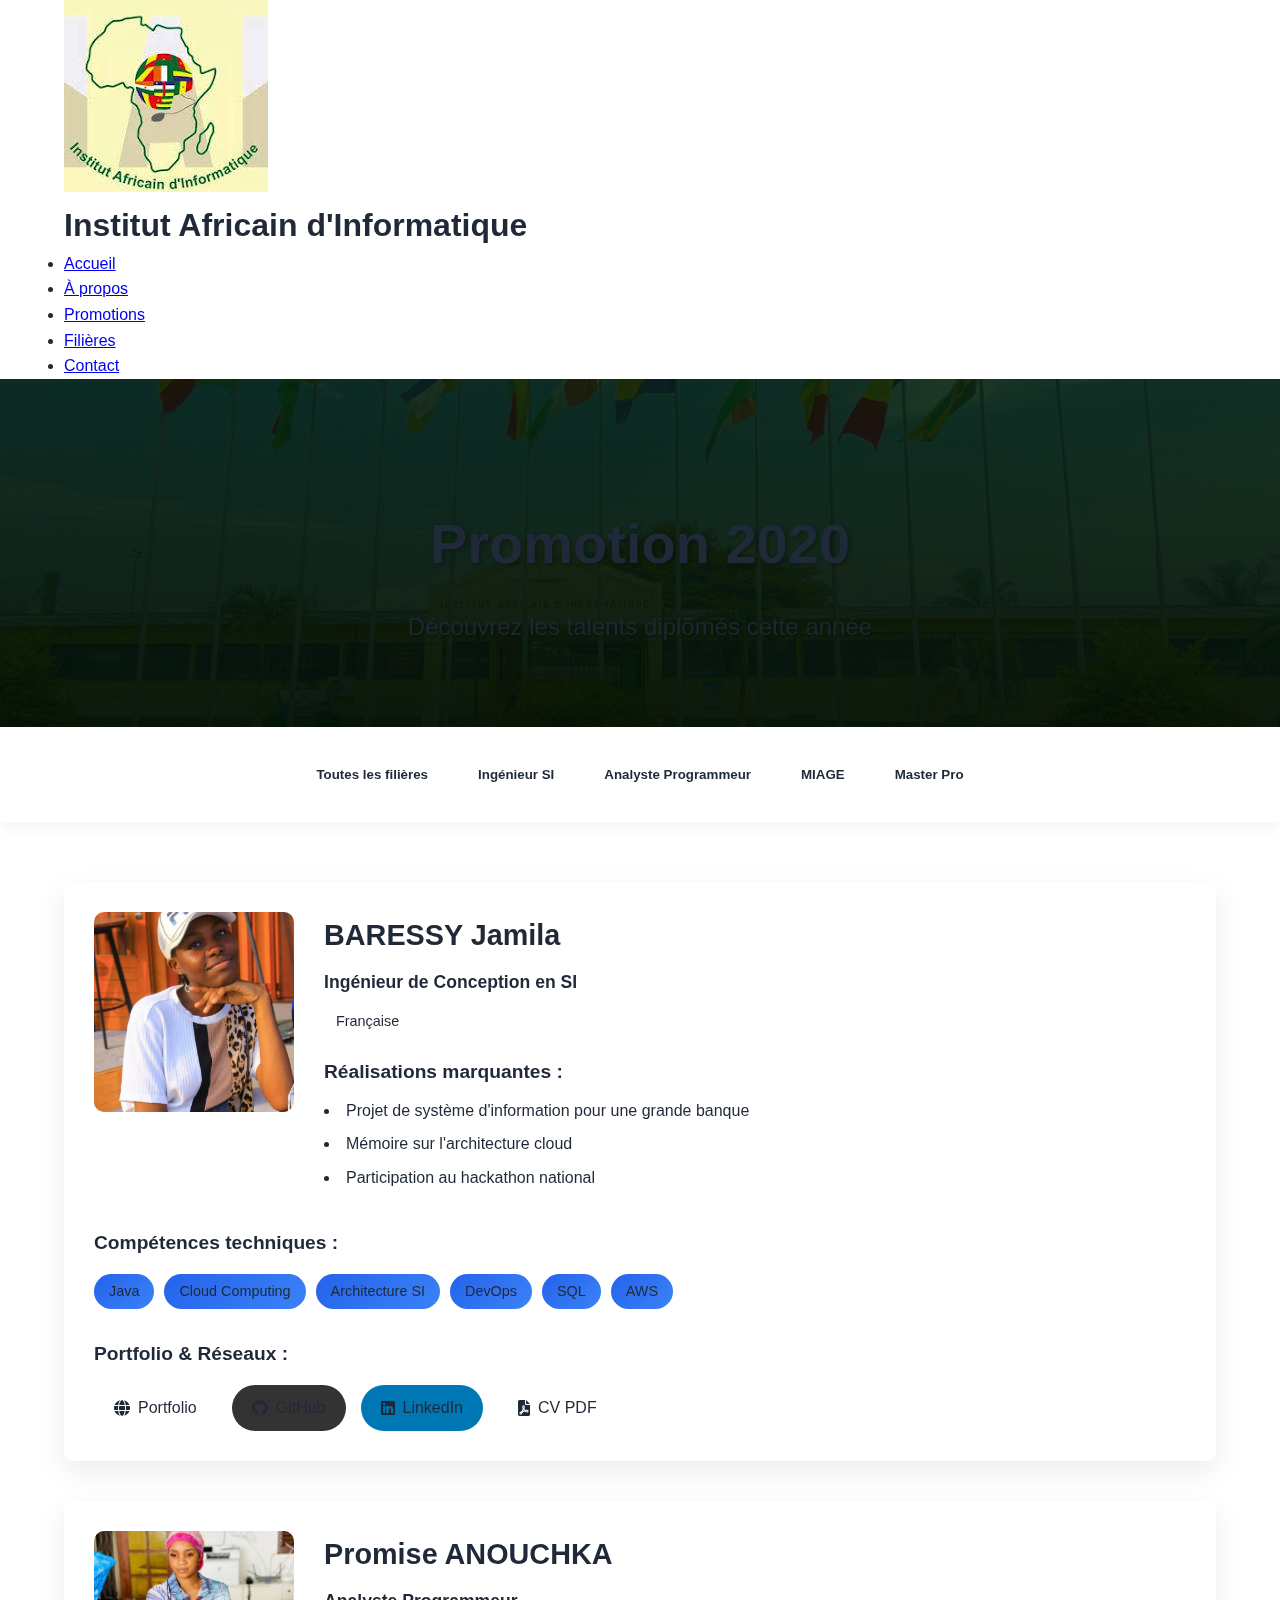
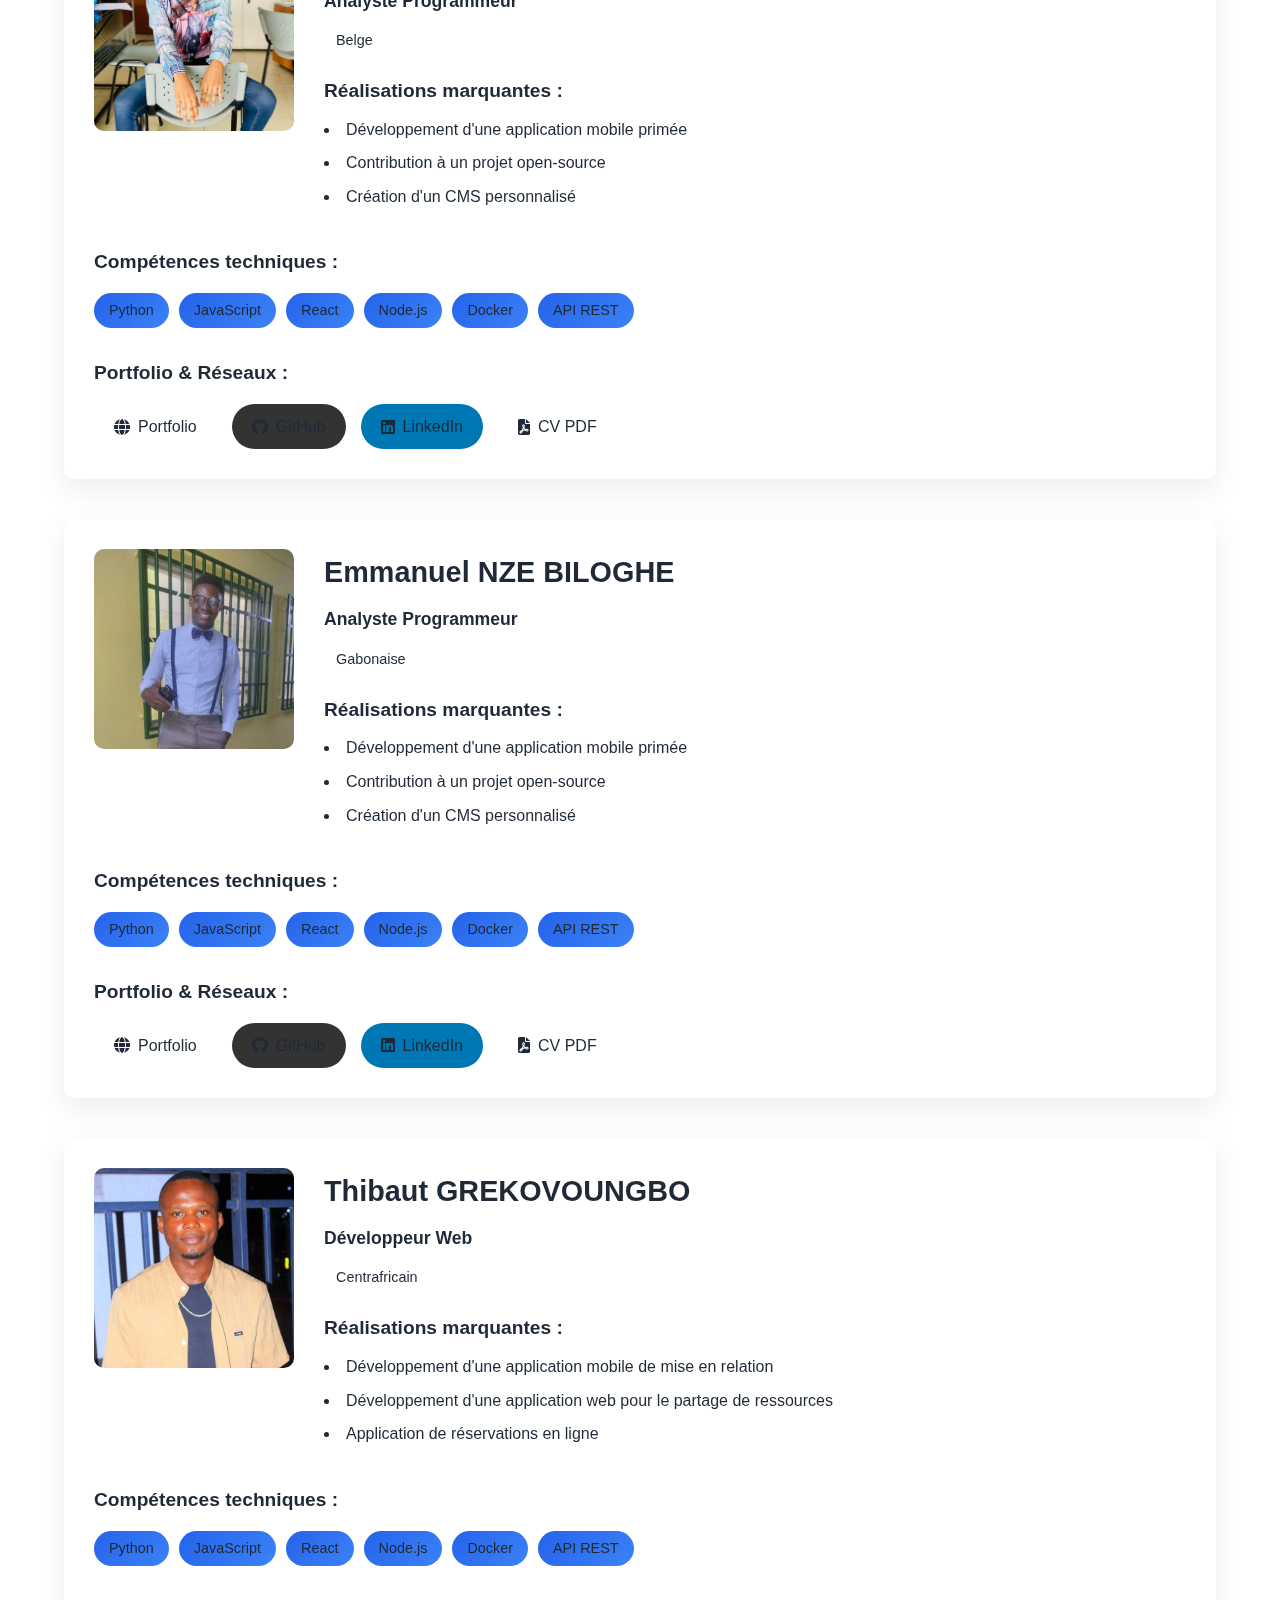
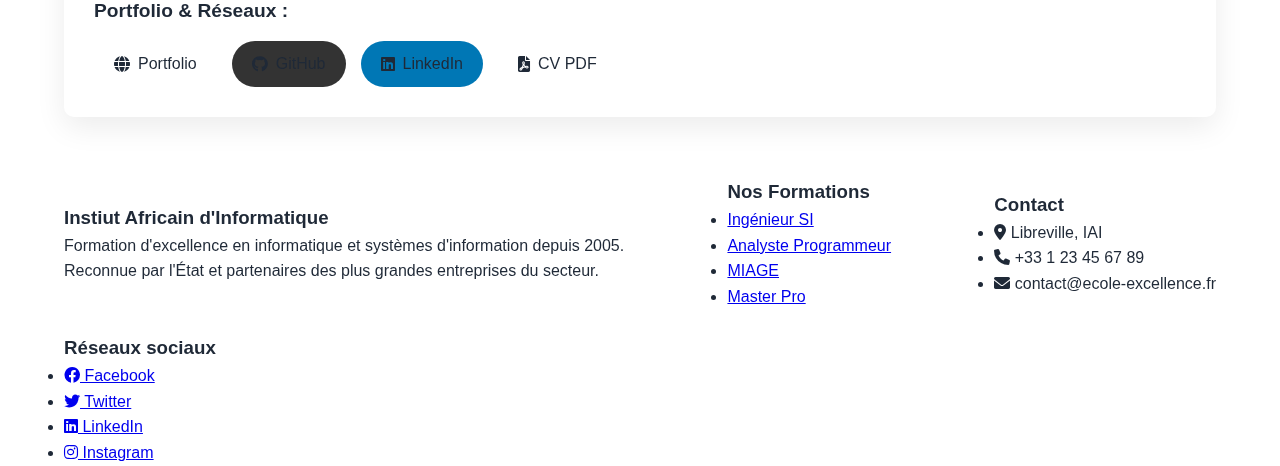
<file: promotion4.html>
<!DOCTYPE html>
<html lang="fr">
    <head>
        <meta charset="UTF-8">
        <meta name="viewport" content="width=device-width, initial-scale=1.0">
        <title>Promotion 2020 - IAI</title>
        <link rel="stylesheet" href="style.css">
        <link rel="stylesheet" href="promotion.css">
        <link rel="stylesheet"
            href="https://cdnjs.cloudflare.com/ajax/libs/font-awesome/6.0.0-beta3/css/all.min.css">
    </head>
    <body>
        <header>
            <div class="container">
                <div class="header-content">
                    <div class="logo">
                        <img src="images/logo_iai.jpg" alt="Logo de l'école">
                        <h1>Institut Africain d'Informatique</h1>
                    </div>
                    <nav>
                        <ul>
                            <li><a href="index.html">Accueil</a></li>
                            <li><a href="index.html#about">À propos</a></li>
                            <li><a
                                    href="index.html#promotions">Promotions</a></li>
                            <li><a
                                    href="index.html#specialties">Filières</a></li>
                            <li><a href="index.html#contact">Contact</a></li>
                        </ul>
                    </nav>
                </div>
            </div>
        </header>

        <section class="promotion-header">
            <div class="container">
                <h2>Promotion 2020</h2>
                <p>Découvrez les talents diplômés cette année</p>
            </div>
        </section>

        <section class="filiere-filter">
            <div class="container">
                <div class="filter-buttons">
                    <button class="filter-btn active" data-filter="all">Toutes
                        les filières</button>
                    <button class="filter-btn" data-filter="ing">Ingénieur
                        SI</button>
                    <button class="filter-btn" data-filter="ap">Analyste
                        Programmeur</button>
                    <button class="filter-btn"
                        data-filter="miage">MIAGE</button>
                    <button class="filter-btn" data-filter="master">Master
                        Pro</button>
                </div>
            </div>
        </section>

        <section class="student-details">
            <div class="container">
                <div class="student-cards-container">
                    <!-- Étudiant 1 -->
                    <div class="student-detail-card" data-filiere="ing">
                        <div class="student-main-info">
                            <img src="images/etudiant/baressy.jpg" alt="Jamila"
                                class="student-large-img">
                            <div class="student-basic-info">
                                <h3>BARESSY Jamila</h3>
                                <p class="specialty">Ingénieur de Conception en
                                    SI</p>
                                <p class="nationality">Française</p>
                                <div class="student-achievements">
                                    <h4>Réalisations marquantes :</h4>
                                    <ul>
                                        <li>Projet de système d'information pour
                                            une grande banque</li>
                                        <li>Mémoire sur l'architecture
                                            cloud</li>
                                        <li>Participation au hackathon
                                            national</li>
                                    </ul>
                                </div>
                            </div>
                        </div>
                        <div class="student-skills-section">
                            <h4>Compétences techniques :</h4>
                            <div class="skills-tags">
                                <span class="skill-tag">Java</span>
                                <span class="skill-tag">Cloud Computing</span>
                                <span class="skill-tag">Architecture SI</span>
                                <span class="skill-tag">DevOps</span>
                                <span class="skill-tag">SQL</span>
                                <span class="skill-tag">AWS</span>
                            </div>
                        </div>
                        <div class="student-links">
                            <h4>Portfolio & Réseaux :</h4>
                            <div class="social-links-extended">
                                <a href="#" class="portfolio-link">
                                    <i class="fas fa-globe"></i> Portfolio
                                </a>
                                <a href="#" class="github-link">
                                    <i class="fab fa-github"></i> GitHub
                                </a>
                                <a href="#" class="linkedin-link">
                                    <i class="fab fa-linkedin"></i> LinkedIn
                                </a>
                                <a href="#" class="cv-link">
                                    <i class="fas fa-file-pdf"></i> CV PDF
                                </a>
                            </div>
                        </div>
                    </div>

                    <!-- Étudiant 2 -->
                    <div class="student-detail-card" data-filiere="ap">
                        <div class="student-main-info">
                            <img src="images/etudiant/promise.jpg" alt="Promise"
                                class="student-large-img">
                            <div class="student-basic-info">
                                <h3>Promise ANOUCHKA</h3>
                                <p class="specialty">Analyste Programmeur</p>
                                <p class="nationality">Belge</p>
                                <div class="student-achievements">
                                    <h4>Réalisations marquantes :</h4>
                                    <ul>
                                        <li>Développement d'une application
                                            mobile primée</li>
                                        <li>Contribution à un projet
                                            open-source</li>
                                        <li>Création d'un CMS personnalisé</li>
                                    </ul>
                                </div>
                            </div>
                        </div>
                        <div class="student-skills-section">
                            <h4>Compétences techniques :</h4>
                            <div class="skills-tags">
                                <span class="skill-tag">Python</span>
                                <span class="skill-tag">JavaScript</span>
                                <span class="skill-tag">React</span>
                                <span class="skill-tag">Node.js</span>
                                <span class="skill-tag">Docker</span>
                                <span class="skill-tag">API REST</span>
                            </div>
                        </div>
                        <div class="student-links">
                            <h4>Portfolio & Réseaux :</h4>
                            <div class="social-links-extended">
                                <a href="#" class="portfolio-link">
                                    <i class="fas fa-globe"></i> Portfolio
                                </a>
                                <a href="#" class="github-link">
                                    <i class="fab fa-github"></i> GitHub
                                </a>
                                <a href="#" class="linkedin-link">
                                    <i class="fab fa-linkedin"></i> LinkedIn
                                </a>
                                <a href="#" class="cv-link">
                                    <i class="fas fa-file-pdf"></i> CV PDF
                                </a>
                            </div>
                        </div>
                    </div>
                    <!-- Étudiant 3 -->
                    <div class="student-detail-card" data-filiere="ap">
                        <div class="student-main-info">
                            <img src="images/etudiant/emmanuel.jpg"
                                alt="Emmanuel" class="student-large-img">
                            <div class="student-basic-info">
                                <h3>Emmanuel NZE BILOGHE</h3>
                                <p class="specialty">Analyste Programmeur</p>
                                <p class="nationality">Gabonaise</p>
                                <div class="student-achievements">
                                    <h4>Réalisations marquantes :</h4>
                                    <ul>
                                        <li>Développement d'une application
                                            mobile primée</li>
                                        <li>Contribution à un projet
                                            open-source</li>
                                        <li>Création d'un CMS personnalisé</li>
                                    </ul>
                                </div>
                            </div>
                        </div>
                        <div class="student-skills-section">
                            <h4>Compétences techniques :</h4>
                            <div class="skills-tags">
                                <span class="skill-tag">Python</span>
                                <span class="skill-tag">JavaScript</span>
                                <span class="skill-tag">React</span>
                                <span class="skill-tag">Node.js</span>
                                <span class="skill-tag">Docker</span>
                                <span class="skill-tag">API REST</span>
                            </div>
                        </div>
                        <div class="student-links">
                            <h4>Portfolio & Réseaux :</h4>
                            <div class="social-links-extended">
                                <a href="#" class="portfolio-link">
                                    <i class="fas fa-globe"></i> Portfolio
                                </a>
                                <a href="#" class="github-link">
                                    <i class="fab fa-github"></i> GitHub
                                </a>
                                <a href="#" class="linkedin-link">
                                    <i class="fab fa-linkedin"></i> LinkedIn
                                </a>
                                <a href="#" class="cv-link">
                                    <i class="fas fa-file-pdf"></i> CV PDF
                                </a>
                            </div>
                        </div>
                    </div>

                    <!-- Étudiant 4 -->
                    <div class="student-detail-card" data-filiere="ap">
                        <div class="student-main-info">
                            <img src="images/etudiant/thibaut.jpeg"
                                alt="Thibaut" class="student-large-img">
                            <div class="student-basic-info">
                                <h3>Thibaut GREKOVOUNGBO</h3>
                                <p class="specialty">Développeur Web</p>
                                <p class="nationality">Centrafricain</p>
                                <div class="student-achievements">
                                    <h4>Réalisations marquantes :</h4>
                                    <ul>
                                        <li>Développement d'une application
                                            mobile de mise en relation</li>
                                        <li>Développement d'une application web
                                            pour le partage de ressources</li>
                                        <li>Application de réservations en
                                            ligne</li>
                                    </ul>
                                </div>
                            </div>
                        </div>
                        <div class="student-skills-section">
                            <h4>Compétences techniques :</h4>
                            <div class="skills-tags">
                                <span class="skill-tag">Python</span>
                                <span class="skill-tag">JavaScript</span>
                                <span class="skill-tag">React</span>
                                <span class="skill-tag">Node.js</span>
                                <span class="skill-tag">Docker</span>
                                <span class="skill-tag">API REST</span>
                            </div>
                        </div>
                        <div class="student-links">
                            <h4>Portfolio & Réseaux :</h4>
                            <div class="social-links-extended">
                                <a href="#" class="portfolio-link">
                                    <i class="fas fa-globe"></i> Portfolio
                                </a>
                                <a href="#" class="github-link">
                                    <i class="fab fa-github"></i> GitHub
                                </a>
                                <a href="#" class="linkedin-link">
                                    <i class="fab fa-linkedin"></i> LinkedIn
                                </a>
                                <a href="#" class="cv-link">
                                    <i class="fas fa-file-pdf"></i> CV PDF
                                </a>
                            </div>
                        </div>
                    </div>
                    <!-- Ajoutez d'autres étudiants de la même manière -->
                </div>
            </div>
        </section>

        <footer id="contact">
            <div class="container">
                <div class="footer-content">
                    <!-- Pied de page identique à l'accueil -->
                    <div class="footer-column">
                        <h3>Instiut Africain d'Informatique</h3>
                        <p>Formation d'excellence en informatique et systèmes
                            d'information depuis 2005.</p>
                        <p>Reconnue par l'État et partenaires des plus grandes
                            entreprises du secteur.</p>
                    </div>
                    <div class="footer-column">
                        <h3>Nos Formations</h3>
                        <ul>
                            <li><a href="#">Ingénieur SI</a></li>
                            <li><a href="#">Analyste Programmeur</a></li>
                            <li><a href="#">MIAGE</a></li>
                            <li><a href="#">Master Pro</a></li>
                        </ul>
                    </div>
                    <div class="footer-column">
                        <h3>Contact</h3>
                        <ul>
                            <li><i class="fas fa-map-marker-alt"></i>
                                Libreville, IAI</li>
                            <li><i class="fas fa-phone"></i> +33 1 23 45 67
                                89</li>
                            <li><i class="fas fa-envelope"></i>
                                contact@ecole-excellence.fr</li>
                        </ul>
                    </div>
                    <div class="footer-column">
                        <h3>Réseaux sociaux</h3>
                        <ul>
                            <li><a href="#"><i class="fab fa-facebook"></i>
                                    Facebook</a></li>
                            <li><a href="#"><i class="fab fa-twitter"></i>
                                    Twitter</a></li>
                            <li><a href="#"><i class="fab fa-linkedin"></i>
                                    LinkedIn</a></li>
                            <li><a href="#"><i class="fab fa-instagram"></i>
                                    Instagram</a></li>
                        </ul>
                    </div>
                </div>
            </div>
        </footer>
    </body>
</html>
</file>
<file: promotion.css>
.promotion-header {
    background: 
       linear-gradient(rgba(20, 60, 30, 0.7), rgba(10, 40, 20, 0.8)), 
        url('images/iai.jpg') center/cover no-repeat;
    color: var(--primary-yellow);
    padding: 120px 0 80px;
    text-align: center;
    position: relative;
}

.promotion-header::before {
    content: '';
    position: absolute;
    top: 0;
    left: 0;
    right: 0;
    bottom: 0;
    background: 
       linear-gradient(rgba(20, 60, 30, 0.7), rgba(10, 40, 20, 0.8));
    mix-blend-mode: multiply;
    z-index: 1;
}

.promotion-header .container {
    position: relative;
    z-index: 2;
}

.promotion-header h2 {
    font-size: 3.5rem;
    margin-bottom: 20px;
    text-shadow: 2px 2px 4px rgba(0, 0, 0, 0.3);
    color: var(--primary-yellow);
}

.promotion-header p {
    font-size: 1.5rem;
    opacity: 0.9;
    text-shadow: 1px 1px 2px rgba(0, 0, 0, 0.3);
    color: var(--light-yellow);
    max-width: 800px;
    margin: 0 auto;
}

/* Version mobile */
@media (max-width: 768px) {
    .promotion-header {
        padding: 80px 0 50px;
    }
    
    .promotion-header h2 {
        font-size: 2.5rem;
    }
    
    .promotion-header p {
        font-size: 1.2rem;
    }
}
.filiere-filter {
    background-color: var(--white);
    padding: 30px 0;
    box-shadow: 0 5px 15px rgba(0, 0, 0, 0.05);
    position: sticky;
    top: 80px;
    z-index: 90;
}

.filter-buttons {
    display: flex;
    justify-content: center;
    flex-wrap: wrap;
    gap: 10px;
}

.filter-btn {
    padding: 10px 20px;
    border: none;
    background-color: var(--light-gray);
    color: var(--dark-gray);
    border-radius: 30px;
    cursor: pointer;
    font-weight: 600;
    transition: all 0.3s ease;
}

.filter-btn.active {
    background-color: var(--primary-green);
    color: var(--white);
}

.filter-btn:hover:not(.active) {
    background-color: var(--light-yellow);
}

.student-details {
    padding: 60px 0;
    background-color: var(--light-gray);
}

.student-cards-container {
    display: grid;
    grid-template-columns: 1fr;
    gap: 40px;
}

.student-detail-card {
    background-color: var(--white);
    border-radius: 10px;
    overflow: hidden;
    box-shadow: 0 10px 30px rgba(0, 0, 0, 0.08);
    transition: all 0.3s ease;
    padding: 30px;
}

.student-detail-card:hover {
    transform: translateY(-5px);
    box-shadow: 0 15px 35px rgba(0, 0, 0, 0.12);
}

.student-main-info {
    display: flex;
    gap: 30px;
    margin-bottom: 30px;
}

.student-large-img {
    width: 200px;
    height: 200px;
    border-radius: 10px;
    object-fit: cover;
    border: 5px solid var(--light-yellow);
}

.student-basic-info {
    flex: 1;
}

.student-basic-info h3 {
    color: var(--primary-green);
    font-size: 1.8rem;
    margin-bottom: 10px;
}

.specialty {
    font-weight: 600;
    color: var(--dark-green);
    margin-bottom: 10px;
    font-size: 1.1rem;
}

.nationality {
    display: inline-block;
    background-color: var(--light-gray);
    padding: 4px 12px;
    border-radius: 20px;
    font-size: 0.9rem;
    margin-bottom: 20px;
}

.student-achievements h4 {
    color: var(--primary-green);
    margin-bottom: 10px;
    font-size: 1.2rem;
}

.student-achievements ul {
    list-style-position: inside;
}

.student-achievements li {
    margin-bottom: 8px;
}

.student-skills-section {
    margin-bottom: 30px;
}

.student-skills-section h4 {
    color: var(--primary-green);
    margin-bottom: 15px;
    font-size: 1.2rem;
}

.skills-tags {
    display: flex;
    flex-wrap: wrap;
    gap: 10px;
}

.skill-tag {
    background-color: var(--light-yellow);
    color: var(--dark-gray);
    padding: 6px 15px;
    border-radius: 20px;
    font-size: 0.9rem;
    font-weight: 500;
}

.student-links h4 {
    color: var(--primary-green);
    margin-bottom: 15px;
    font-size: 1.2rem;
}

.social-links-extended {
    display: flex;
    flex-wrap: wrap;
    gap: 15px;
}

.social-links-extended a {
    display: inline-flex;
    align-items: center;
    gap: 8px;
    padding: 10px 20px;
    border-radius: 30px;
    text-decoration: none;
    font-weight: 500;
    transition: all 0.3s ease;
}

.portfolio-link {
    background-color: var(--primary-green);
    color: var(--white);
}

.github-link {
    background-color: #333;
    color: var(--white);
}

.linkedin-link {
    background-color: #0077b5;
    color: var(--white);
}

.cv-link {
    background-color: var(--light-gray);
    color: var(--dark-gray);
}

.social-links-extended a:hover {
    transform: translateY(-3px);
    box-shadow: 0 5px 15px rgba(0, 0, 0, 0.1);
}

/* Responsive Design */
@media (max-width: 768px) {
    .student-main-info {
        flex-direction: column;
    }
    
    .student-large-img {
        width: 150px;
        height: 150px;
        margin: 0 auto;
    }
    
    .filter-buttons {
        justify-content: flex-start;
    }
}

@media (max-width: 480px) {
    .promotion-header h2 {
        font-size: 2rem;
    }
    
    .social-links-extended {
        flex-direction: column;
    }
    
    .social-links-extended a {
        justify-content: center;
    }
}
</file>
<file: style.css>
/* Reset et variables */
* {
    margin: 0;
    padding: 0;
    box-sizing: border-box;
}

:root {
    /* Couleurs principales */
    --primary-color: #2563eb;
    --primary-dark: #1d4ed8;
    --secondary-color: #f59e0b;
    --accent-color: #10b981;
    
    /* Couleurs neutres - Mode clair */
    --text-primary: #1f2937;
    --text-secondary: #6b7280;
    --text-light: #9ca3af;
    --background: #ffffff;
    --background-secondary: #f8fafc;
    --background-dark: #1f2937;
    --border-color: #e5e7eb;
    --card-background: #ffffff;
    --header-background: rgba(255, 255, 255, 0.95);
    
    /* Gradients */
    --gradient-primary: linear-gradient(135deg, #2563eb, #3b82f6);
    --gradient-secondary: linear-gradient(135deg, #f59e0b, #fbbf24);
    --gradient-accent: linear-gradient(135deg, #10b981, #34d399);
    
    /* Typographie */
    --font-family: 'Inter', -apple-system, BlinkMacSystemFont, 'Segoe UI', Roboto, sans-serif;
    --font-weight-normal: 400;
    --font-weight-medium: 500;
    --font-weight-semibold: 600;
    --font-weight-bold: 700;
    
    /* Espacements */
    --spacing-xs: 0.5rem;
    --spacing-sm: 1rem;
    --spacing-md: 1.5rem;
    --spacing-lg: 2rem;
    --spacing-xl: 3rem;
    --spacing-2xl: 4rem;
    
    /* Rayons de bordure */
    --radius-sm: 0.375rem;
    --radius-md: 0.5rem;
    --radius-lg: 0.75rem;
    --radius-xl: 1rem;
    
    /* Ombres */
    --shadow-sm: 0 1px 2px 0 rgba(0, 0, 0, 0.05);
    --shadow-md: 0 4px 6px -1px rgba(0, 0, 0, 0.1), 0 2px 4px -1px rgba(0, 0, 0, 0.06);
    --shadow-lg: 0 10px 15px -3px rgba(0, 0, 0, 0.1), 0 4px 6px -2px rgba(0, 0, 0, 0.05);
    --shadow-xl: 0 20px 25px -5px rgba(0, 0, 0, 0.1), 0 10px 10px -5px rgba(0, 0, 0, 0.04);
    
    /* Transitions */
    --transition-fast: 0.15s ease-in-out;
    --transition-normal: 0.3s ease-in-out;
    --transition-slow: 0.5s ease-in-out;
}

/* Mode sombre */
[data-theme="dark"] {
    --text-primary: #f9fafb;
    --text-secondary: #d1d5db;
    --text-light: #9ca3af;
    --background: #111827;
    --background-secondary: #1f2937;
    --background-dark: #374151;
    --border-color: #374151;
    --card-background: #1f2937;
    --header-background: rgba(17, 24, 39, 0.95);
    
    /* Ombres adaptées au mode sombre */
    --shadow-sm: 0 1px 2px 0 rgba(0, 0, 0, 0.3);
    --shadow-md: 0 4px 6px -1px rgba(0, 0, 0, 0.3), 0 2px 4px -1px rgba(0, 0, 0, 0.2);
    --shadow-lg: 0 10px 15px -3px rgba(0, 0, 0, 0.3), 0 4px 6px -2px rgba(0, 0, 0, 0.2);
    --shadow-xl: 0 20px 25px -5px rgba(0, 0, 0, 0.4), 0 10px 10px -5px rgba(0, 0, 0, 0.3);
}

/* Base */
html {
    scroll-behavior: smooth;
}

body {
    font-family: var(--font-family);
    line-height: 1.6;
    color: var(--text-primary);
    background-color: var(--background);
    transition: background-color var(--transition-normal), color var(--transition-normal);
}

/* Container */
.container {
    max-width: 1200px;
    margin: 0 auto;
    padding: 0 var(--spacing-md);
}

@media (max-width: 768px) {
    .container {
        padding: 0 var(--spacing-sm);
    }
}

/* Header et Navigation */
.header {
    position: fixed;
    top: 0;
    width: 100%;
    background: var(--header-background);
    backdrop-filter: blur(10px);
    border-bottom: 1px solid var(--border-color);
    z-index: 1000;
    transition: var(--transition-normal);
}

.nav {
    display: flex;
    justify-content: space-between;
    align-items: center;
    padding: var(--spacing-sm) var(--spacing-md);
    max-width: 1200px;
    margin: 0 auto;
}

.nav-brand h2 {
    background: var(--gradient-primary);
    -webkit-background-clip: text;
    -webkit-text-fill-color: transparent;
    background-clip: text;
    font-weight: var(--font-weight-bold);
    font-size: 1.5rem;
}

.nav-menu {
    display: flex;
    list-style: none;
    gap: var(--spacing-lg);
}

.nav-link {
    text-decoration: none;
    color: var(--text-primary);
    font-weight: var(--font-weight-medium);
    transition: var(--transition-fast);
    position: relative;
}

.nav-link:hover {
    color: var(--primary-color);
}

.nav-link::after {
    content: '';
    position: absolute;
    bottom: -5px;
    left: 0;
    width: 0;
    height: 2px;
    background: var(--gradient-primary);
    transition: var(--transition-normal);
}

.nav-link:hover::after {
    width: 100%;
}

.nav-actions {
    display: flex;
    align-items: center;
    gap: var(--spacing-sm);
}

/* Theme Toggle */
.theme-toggle {
    background: none;
    border: 2px solid var(--border-color);
    border-radius: var(--radius-lg);
    padding: var(--spacing-xs);
    cursor: pointer;
    display: flex;
    align-items: center;
    justify-content: center;
    width: 44px;
    height: 44px;
    transition: var(--transition-normal);
    position: relative;
    overflow: hidden;
}

.theme-toggle:hover {
    border-color: var(--primary-color);
    transform: scale(1.05);
}

.theme-icon {
    font-size: 1.2rem;
    transition: var(--transition-normal);
    position: absolute;
}

.sun-icon {
    opacity: 1;
    transform: rotate(0deg);
}

.moon-icon {
    opacity: 0;
    transform: rotate(180deg);
}

[data-theme="dark"] .sun-icon {
    opacity: 0;
    transform: rotate(-180deg);
}

[data-theme="dark"] .moon-icon {
    opacity: 1;
    transform: rotate(0deg);
}

.nav-toggle {
    display: none;
    flex-direction: column;
    cursor: pointer;
    gap: 4px;
}

.nav-toggle span {
    width: 25px;
    height: 3px;
    background: var(--text-primary);
    transition: var(--transition-fast);
}

@media (max-width: 768px) {
    .nav-menu {
        display: none;
    }
    
    .nav-toggle {
        display: flex;
    }
}

/* Boutons */
.btn {
    display: inline-flex;
    align-items: center;
    justify-content: center;
    padding: var(--spacing-xs) var(--spacing-md);
    border-radius: var(--radius-lg);
    text-decoration: none;
    font-weight: var(--font-weight-semibold);
    transition: var(--transition-normal);
    cursor: pointer;
    border: none;
    font-size: 1rem;
    line-height: 1.5;
    position: relative;
    overflow: hidden;
}

.btn-primary {
    background: var(--gradient-primary);
    color: white;
    box-shadow: var(--shadow-md);
}

.btn-primary:hover {
    transform: translateY(-2px);
    box-shadow: var(--shadow-lg);
}

.btn-secondary {
    background: transparent;
    color: var(--primary-color);
    border: 2px solid var(--primary-color);
}

.btn-secondary:hover {
    background: var(--primary-color);
    color: white;
    transform: translateY(-2px);
}

/* Section Titles */
.section-title {
    font-size: 2.5rem;
    font-weight: var(--font-weight-bold);
    text-align: center;
    margin-bottom: var(--spacing-2xl);
    position: relative;
    color: var(--text-primary);
}

.section-title::after {
    content: '';
    position: absolute;
    bottom: -10px;
    left: 50%;
    transform: translateX(-50%);
    width: 60px;
    height: 4px;
    background: var(--gradient-primary);
    border-radius: 2px;
}

/* Hero Section */
.hero {
    padding: calc(80px + var(--spacing-2xl)) 0 var(--spacing-2xl) 0;
    background: linear-gradient(135deg, var(--background-secondary) 0%, var(--border-color) 100%);
    min-height: 100vh;
    display: flex;
    align-items: center;
}

.hero-content {
    display: grid;
    grid-template-columns: 1fr 1fr;
    gap: var(--spacing-2xl);
    align-items: center;
}

.hero-title {
    font-size: 3.5rem;
    font-weight: var(--font-weight-bold);
    line-height: 1.2;
    margin-bottom: var(--spacing-sm);
    color: var(--text-primary);
}

.text-gradient {
    background: var(--gradient-primary);
    -webkit-background-clip: text;
    -webkit-text-fill-color: transparent;
    background-clip: text;
}

.hero-subtitle {
    font-size: 1.25rem;
    color: var(--text-secondary);
    font-weight: var(--font-weight-medium);
    margin-bottom: var(--spacing-md);
}

.hero-description {
    font-size: 1.1rem;
    color: var(--text-secondary);
    margin-bottom: var(--spacing-xl);
    line-height: 1.7;
}

.hero-buttons {
    display: flex;
    gap: var(--spacing-md);
    flex-wrap: wrap;
}

.profile-card {
    background: var(--card-background);
    border-radius: var(--radius-xl);
    padding: var(--spacing-xl);
    box-shadow: var(--shadow-xl);
    text-align: center;
    transform: rotate(3deg);
    transition: var(--transition-normal);
}

.profile-card:hover {
    transform: rotate(0deg) scale(1.05);
}

.avatar-placeholder {
    width: 120px;
    height: 120px;
    border-radius: 50%;
    background: var(--gradient-primary);
    display: flex;
    align-items: center;
    justify-content: center;
    color: white;
    font-size: 2rem;
    font-weight: var(--font-weight-bold);
    margin: 0 auto var(--spacing-md) auto;
}

.profile-info h3 {
    font-size: 1.25rem;
    font-weight: var(--font-weight-semibold);
    margin-bottom: var(--spacing-xs);
    color: var(--text-primary);
}

.profile-info p {
    color: var(--text-secondary);
}

@media (max-width: 768px) {
    .hero-content {
        grid-template-columns: 1fr;
        text-align: center;
    }
    
    .hero-title {
        font-size: 2.5rem;
    }
    
    .profile-card {
        transform: none;
        max-width: 300px;
        margin: 0 auto;
    }
}

/* About Section */
.about {
    padding: var(--spacing-2xl) 0;
}

.about-content {
    display: grid;
    grid-template-columns: 2fr 1fr;
    gap: var(--spacing-2xl);
    align-items: start;
}

.about-text p {
    font-size: 1.1rem;
    color: var(--text-secondary);
    margin-bottom: var(--spacing-md);
    line-height: 1.7;
}

.contact-info {
    margin-top: var(--spacing-xl);
}

.contact-item {
    display: flex;
    align-items: center;
    gap: var(--spacing-sm);
    margin-bottom: var(--spacing-sm);
    font-size: 1rem;
    color: var(--text-primary);
}

.contact-item .icon {
    font-size: 1.2rem;
}

.about-stats {
    display: flex;
    flex-direction: column;
    gap: var(--spacing-md);
}

.stat-card {
    background: var(--card-background);
    padding: var(--spacing-lg);
    border-radius: var(--radius-lg);
    box-shadow: var(--shadow-md);
    text-align: center;
    transition: var(--transition-normal);
}

.stat-card:hover {
    transform: translateY(-5px);
    box-shadow: var(--shadow-lg);
}

.stat-card h3 {
    font-size: 2.5rem;
    font-weight: var(--font-weight-bold);
    background: var(--gradient-primary);
    -webkit-background-clip: text;
    -webkit-text-fill-color: transparent;
    background-clip: text;
    margin-bottom: var(--spacing-xs);
}

.stat-card p {
    color: var(--text-secondary);
    font-weight: var(--font-weight-medium);
}

@media (max-width: 768px) {
    .about-content {
        grid-template-columns: 1fr;
    }
    
    .about-stats {
        flex-direction: row;
        justify-content: space-around;
    }
    
    .stat-card {
        flex: 1;
        margin: 0 var(--spacing-xs);
    }
}

/* Experience Section */
.experience {
    padding: var(--spacing-2xl) 0;
    background: var(--background-secondary);
}

.timeline {
    position: relative;
    max-width: 800px;
    margin: 0 auto;
}

.timeline::before {
    content: '';
    position: absolute;
    left: 30px;
    top: 0;
    bottom: 0;
    width: 2px;
    background: var(--gradient-primary);
}

.timeline-item {
    position: relative;
    margin-bottom: var(--spacing-xl);
    padding-left: 80px;
}

.timeline-marker {
    position: absolute;
    left: 20px;
    top: 0;
    width: 20px;
    height: 20px;
    border-radius: 50%;
    background: var(--gradient-primary);
    border: 4px solid var(--card-background);
    box-shadow: var(--shadow-md);
}

.timeline-content {
    background: var(--card-background);
    padding: var(--spacing-lg);
    border-radius: var(--radius-lg);
    box-shadow: var(--shadow-md);
    transition: var(--transition-normal);
}

.timeline-content:hover {
    transform: translateY(-5px);
    box-shadow: var(--shadow-lg);
}

.timeline-header {
    margin-bottom: var(--spacing-md);
}

.timeline-header h3 {
    font-size: 1.25rem;
    font-weight: var(--font-weight-semibold);
    margin-bottom: var(--spacing-xs);
    color: var(--text-primary);
}

.company {
    color: var(--primary-color);
    font-weight: var(--font-weight-medium);
    display: block;
    margin-bottom: var(--spacing-xs);
}

.period {
    background: var(--gradient-secondary);
    color: white;
    padding: 4px 12px;
    border-radius: var(--radius-sm);
    font-size: 0.875rem;
    font-weight: var(--font-weight-medium);
}

.timeline-tasks {
    list-style: none;
}

.timeline-tasks li {
    position: relative;
    padding-left: var(--spacing-md);
    margin-bottom: var(--spacing-xs);
    color: var(--text-secondary);
}

.timeline-tasks li::before {
    content: '▶';
    position: absolute;
    left: 0;
    color: var(--primary-color);
    font-size: 0.8rem;
}

@media (max-width: 768px) {
    .timeline::before {
        left: 15px;
    }
    
    .timeline-marker {
        left: 5px;
    }
    
    .timeline-item {
        padding-left: 50px;
    }
}

/* Education Section */
.education {
    padding: var(--spacing-2xl) 0;
}

.education-grid {
    display: grid;
    grid-template-columns: repeat(auto-fit, minmax(300px, 1fr));
    gap: var(--spacing-lg);
}

.education-card {
    background: var(--card-background);
    padding: var(--spacing-xl);
    border-radius: var(--radius-lg);
    box-shadow: var(--shadow-md);
    text-align: center;
    transition: var(--transition-normal);
    border-top: 4px solid var(--primary-color);
}

.education-card:hover {
    transform: translateY(-10px);
    box-shadow: var(--shadow-xl);
}

.education-icon {
    font-size: 3rem;
    margin-bottom: var(--spacing-md);
}

.education-card h3 {
    font-size: 1.25rem;
    font-weight: var(--font-weight-semibold);
    margin-bottom: var(--spacing-sm);
    color: var(--text-primary);
}

.education-period {
    color: var(--primary-color);
    font-weight: var(--font-weight-medium);
    margin-bottom: var(--spacing-sm);
}

.education-description {
    color: var(--text-secondary);
    line-height: 1.6;
}

/* Skills Section */
.skills {
    padding: var(--spacing-2xl) 0;
    background: var(--background-secondary);
}

.skills-grid {
    display: grid;
    grid-template-columns: repeat(auto-fit, minmax(300px, 1fr));
    gap: var(--spacing-lg);
}

.skill-category {
    background: var(--card-background);
    padding: var(--spacing-xl);
    border-radius: var(--radius-lg);
    box-shadow: var(--shadow-md);
}

.skill-category h3 {
    font-size: 1.25rem;
    font-weight: var(--font-weight-semibold);
    margin-bottom: var(--spacing-md);
    color: var(--text-primary);
}

.skill-tags {
    display: flex;
    flex-wrap: wrap;
    gap: var(--spacing-xs);
}

.skill-tag {
    background: var(--gradient-primary);
    color: white;
    padding: 6px 12px;
    border-radius: var(--radius-sm);
    font-size: 0.875rem;
    font-weight: var(--font-weight-medium);
    transition: var(--transition-fast);
}

.skill-tag:hover {
    transform: scale(1.05);
}

.skill-tag.level-advanced {
    background: var(--gradient-accent);
}

/* Projects Section */
.projects {
    padding: var(--spacing-2xl) 0;
}

.projects-grid {
    display: grid;
    grid-template-columns: repeat(auto-fit, minmax(350px, 1fr));
    gap: var(--spacing-lg);
}

.project-card {
    background: var(--card-background);
    border-radius: var(--radius-lg);
    overflow: hidden;
    box-shadow: var(--shadow-md);
    transition: var(--transition-normal);
    border: 1px solid var(--border-color);
}

.project-card:hover {
    transform: translateY(-10px);
    box-shadow: var(--shadow-xl);
}

.project-header {
    padding: var(--spacing-lg);
    display: flex;
    align-items: center;
    gap: var(--spacing-md);
    border-bottom: 1px solid var(--border-color);
}

.project-icon {
    font-size: 2rem;
    width: 60px;
    height: 60px;
    display: flex;
    align-items: center;
    justify-content: center;
    background: var(--gradient-primary);
    border-radius: var(--radius-md);
}

.project-header h3 {
    font-size: 1.25rem;
    font-weight: var(--font-weight-semibold);
    color: var(--text-primary);
}

.project-description {
    padding: var(--spacing-lg);
    color: var(--text-secondary);
    line-height: 1.6;
}

.project-tech {
    padding: 0 var(--spacing-lg) var(--spacing-lg) var(--spacing-lg);
    display: flex;
    flex-wrap: wrap;
    gap: var(--spacing-xs);
}

.tech-tag {
    background: var(--background-secondary);
    color: var(--text-primary);
    padding: 4px 8px;
    border-radius: var(--radius-sm);
    font-size: 0.75rem;
    font-weight: var(--font-weight-medium);
    border: 1px solid var(--border-color);
}

/* Contact Section */
.contact {
    padding: var(--spacing-2xl) 0;
    background: var(--background-secondary);
}

.contact-content {
    display: grid;
    grid-template-columns: 1fr 1fr;
    gap: var(--spacing-2xl);
    align-items: start;
}

.contact-text h3 {
    font-size: 2rem;
    font-weight: var(--font-weight-semibold);
    margin-bottom: var(--spacing-md);
    color: var(--text-primary);
}

.contact-text p {
    color: var(--text-secondary);
    font-size: 1.1rem;
    line-height: 1.7;
    margin-bottom: var(--spacing-xl);
}

.contact-methods {
    display: flex;
    flex-direction: column;
    gap: var(--spacing-md);
}

.contact-method {
    display: flex;
    align-items: center;
    gap: var(--spacing-sm);
    color: var(--text-primary);
    text-decoration: none;
    font-weight: var(--font-weight-medium);
    transition: var(--transition-fast);
}

.contact-method:hover {
    color: var(--primary-color);
}

.contact-method .icon {
    font-size: 1.5rem;
}

.contact-form-container {
    background: var(--card-background);
    padding: var(--spacing-xl);
    border-radius: var(--radius-lg);
    box-shadow: var(--shadow-md);
}

.contact-form {
    display: flex;
    flex-direction: column;
    gap: var(--spacing-md);
}

.form-group {
    display: flex;
    flex-direction: column;
    gap: var(--spacing-xs);
}

.form-group label {
    font-weight: var(--font-weight-medium);
    color: var(--text-primary);
}

.form-group input,
.form-group textarea {
    padding: var(--spacing-sm);
    border: 2px solid var(--border-color);
    border-radius: var(--radius-md);
    font-family: inherit;
    font-size: 1rem;
    transition: var(--transition-fast);
    background: var(--background);
    color: var(--text-primary);
}

.form-group input:focus,
.form-group textarea:focus {
    outline: none;
    border-color: var(--primary-color);
    box-shadow: 0 0 0 3px rgba(37, 99, 235, 0.1);
}

.form-group textarea {
    resize: vertical;
    min-height: 120px;
}

@media (max-width: 768px) {
    .contact-content {
        grid-template-columns: 1fr;
    }
}

/* Footer */
.footer {
    background: var(--background-dark);
    color: white;
    padding: var(--spacing-lg) 0;
}

.footer-content {
    display: flex;
    justify-content: space-between;
    align-items: center;
    flex-wrap: wrap;
    gap: var(--spacing-md);
}

.footer-interests {
    display: flex;
    align-items: center;
    gap: var(--spacing-md);
    flex-wrap: wrap;
}

.interest {
    background: rgba(255, 255, 255, 0.1);
    padding: 4px 12px;
    border-radius: var(--radius-sm);
    font-size: 0.875rem;
}

@media (max-width: 768px) {
    .footer-content {
        flex-direction: column;
        text-align: center;
    }
    
    .footer-interests {
        justify-content: center;
    }
}

/* Animations et microinteractions */
@keyframes fadeInUp {
    from {
        opacity: 0;
        transform: translateY(30px);
    }
    to {
        opacity: 1;
        transform: translateY(0);
    }
}

@keyframes pulse {
    0%, 100% {
        transform: scale(1);
    }
    50% {
        transform: scale(1.05);
    }
}

.hero-content {
    animation: fadeInUp 0.8s ease-out;
}

.timeline-marker {
    animation: pulse 2s infinite;
}

/* Scroll reveal pour les sections */
.section-title,
.about-content,
.timeline-item,
.education-card,
.skill-category,
.project-card {
    opacity: 0;
    transform: translateY(30px);
    transition: all 0.6s ease-out;
}

.section-title.visible,
.about-content.visible,
.timeline-item.visible,
.education-card.visible,
.skill-category.visible,
.project-card.visible {
    opacity: 1;
    transform: translateY(0);
}
</file>
